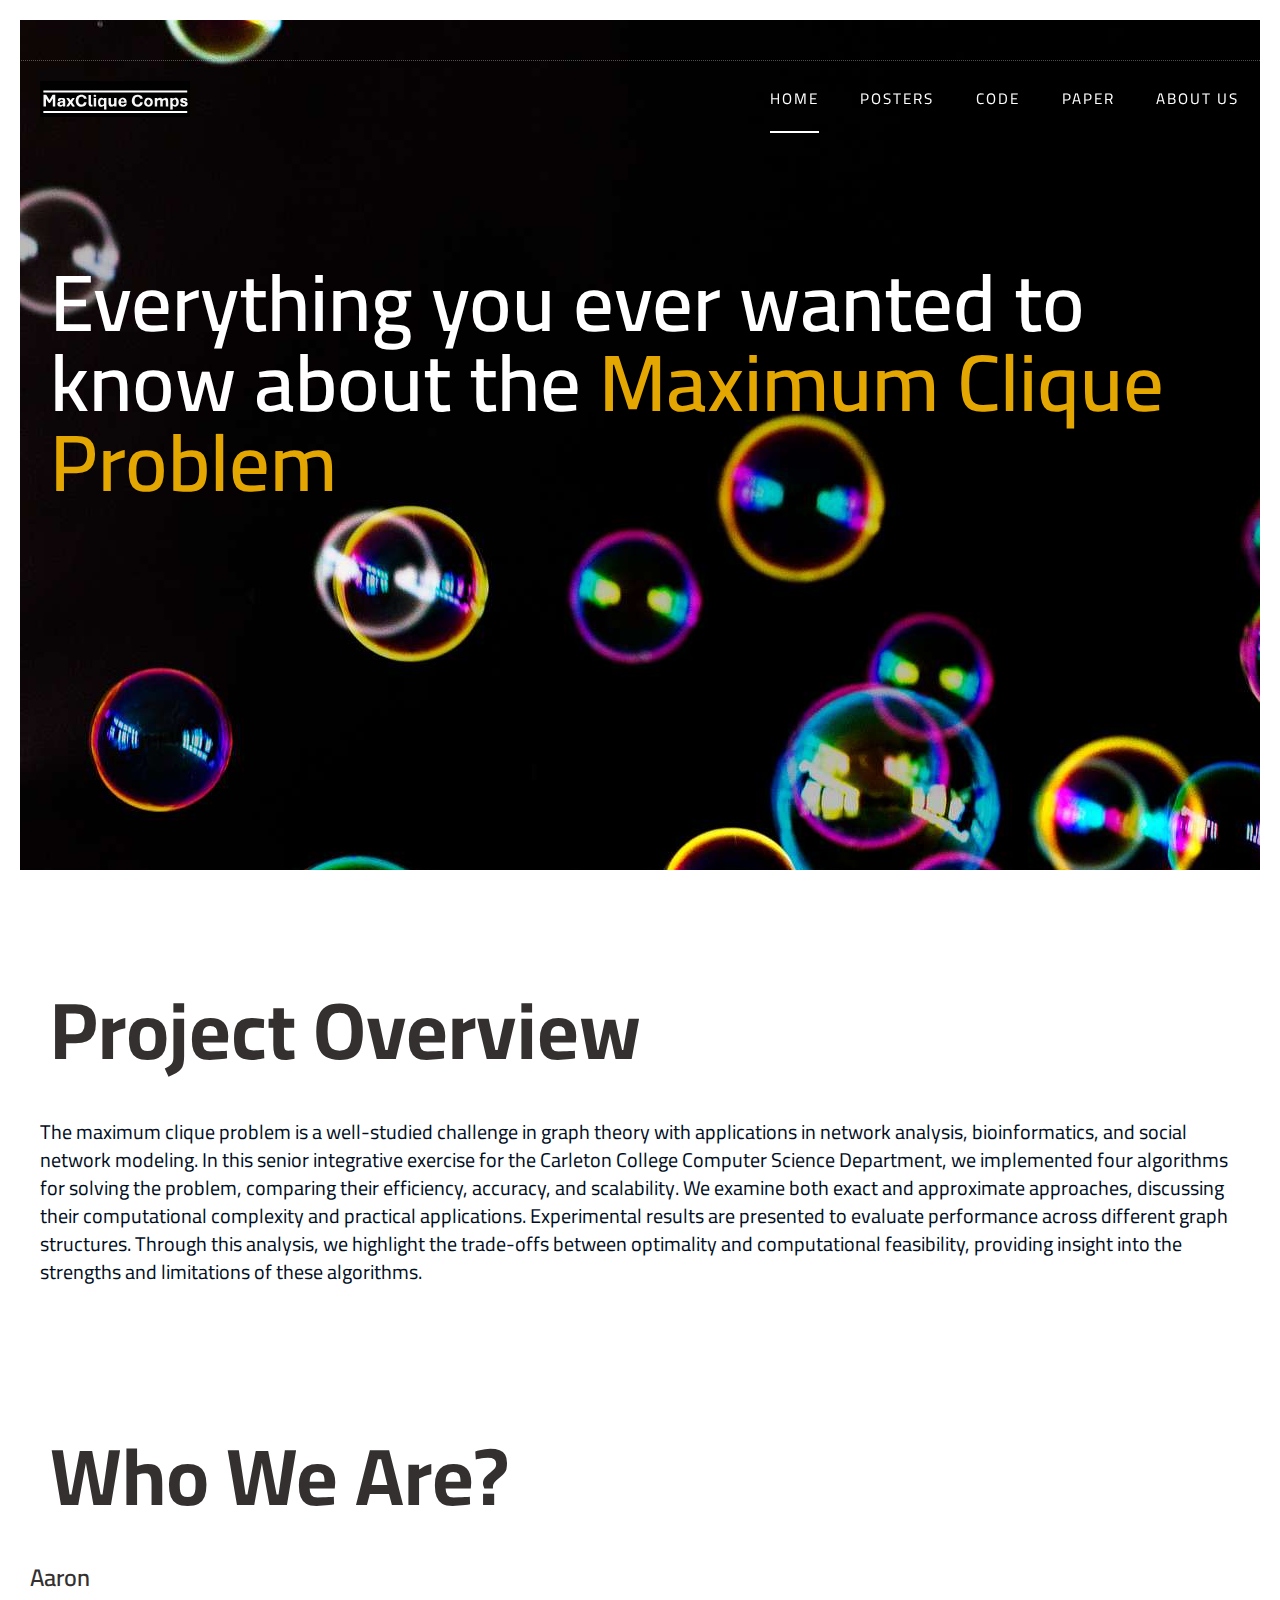
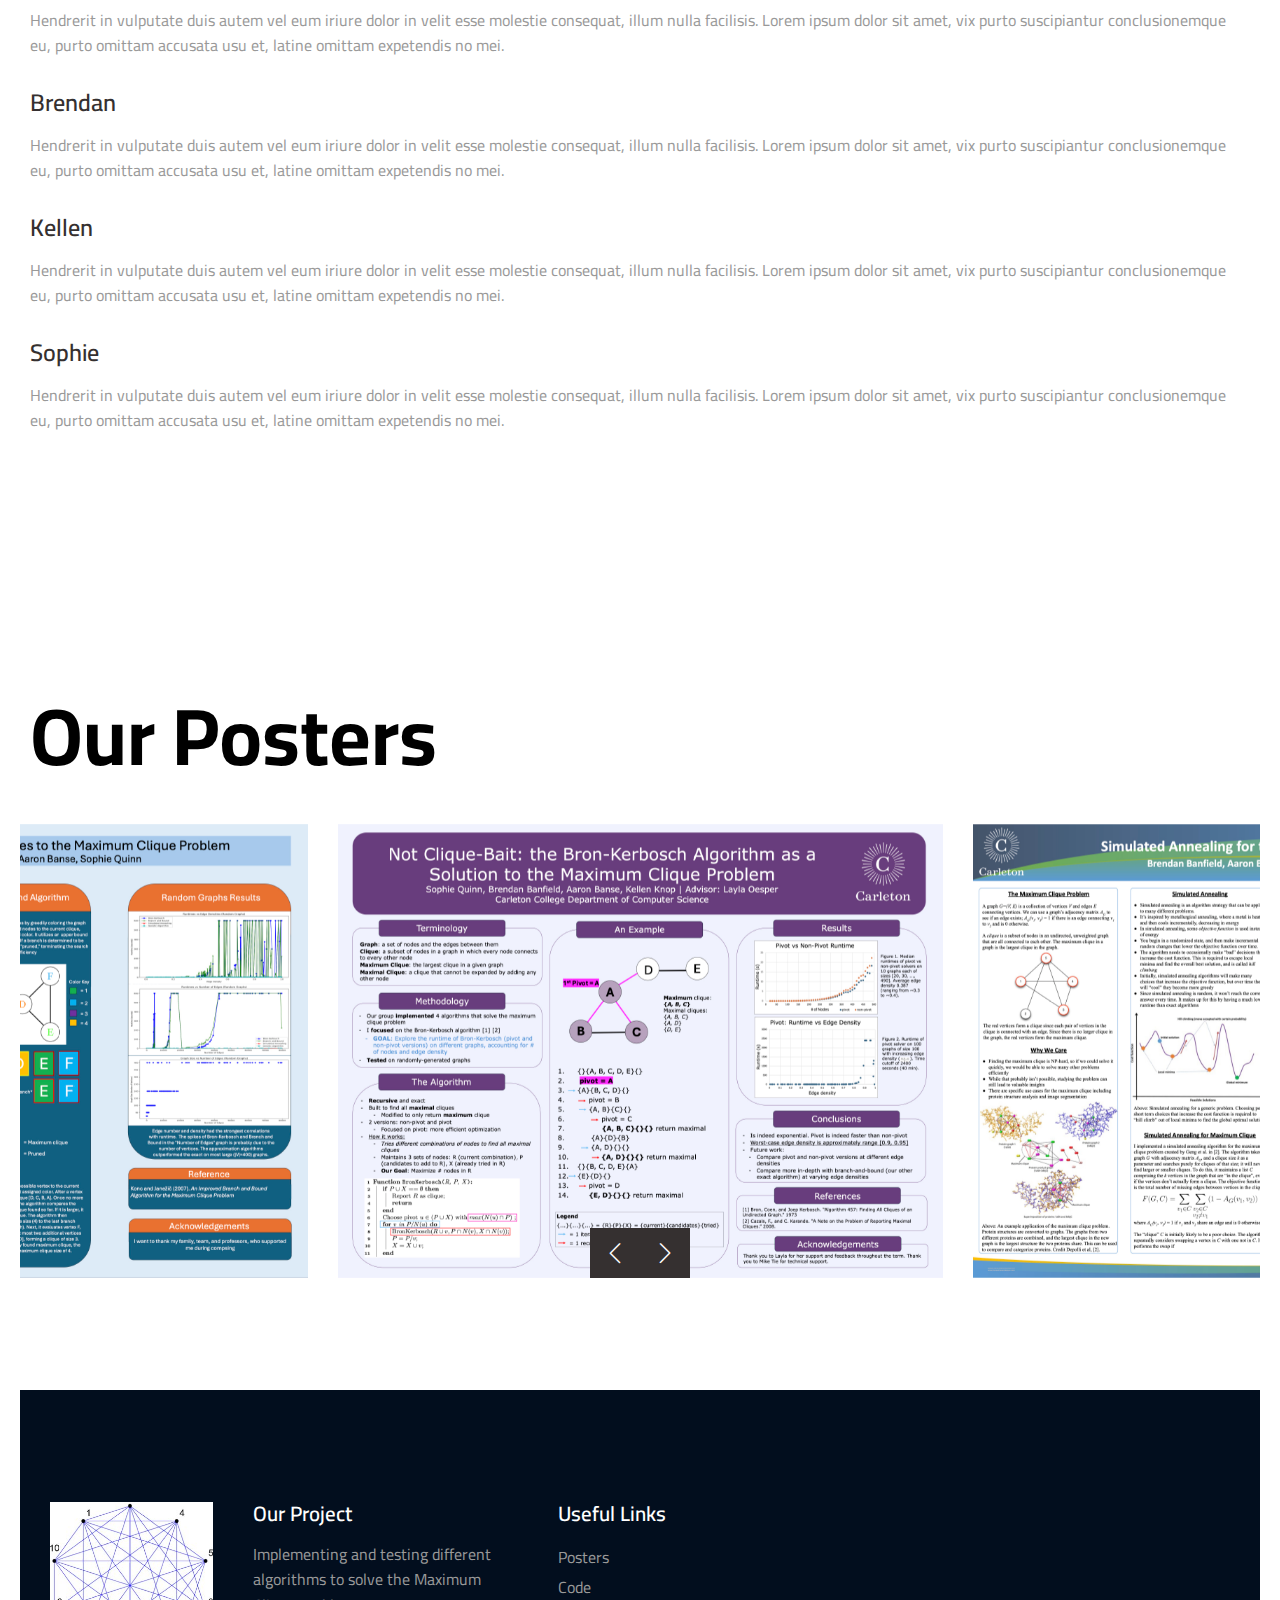
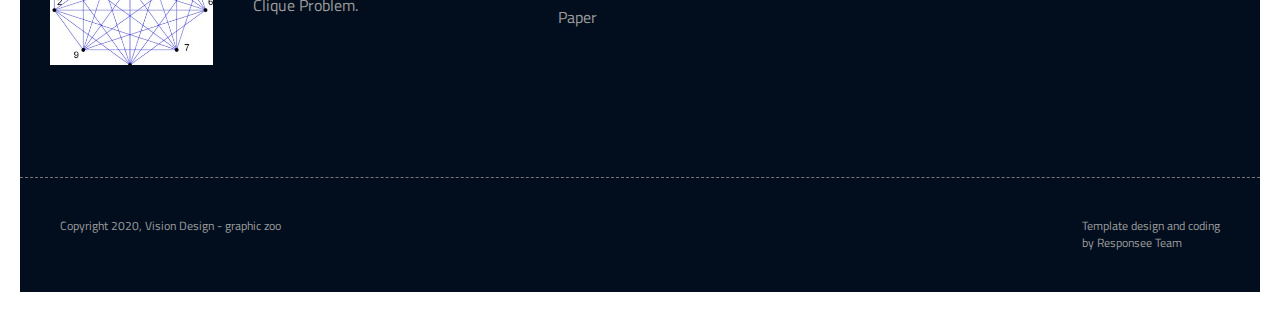
<file: website/index.html>
<!DOCTYPE html>
<html lang="en-US">
  <head>
    <meta charset="UTF-8">
    <meta name="viewport" content="width=device-width, initial-scale=1.0" />
    <title>MaxClique Comps</title>
    <link rel="stylesheet" href="css/components.css">
    <link rel="stylesheet" href="css/icons.css">
    <link rel="stylesheet" href="css/responsee.css">
    <link rel="stylesheet" href="owl-carousel/owl.carousel.css">
    <link rel="stylesheet" href="owl-carousel/owl.theme.css">
    <!-- CUSTOM STYLE -->      
    <link rel="stylesheet" href="css/template-style.css">
    <link href="https://fonts.googleapis.com/css2?family=Cairo:wght@200;300;400;600;700&display=swap" rel="stylesheet">
    <link href="https://fonts.googleapis.com/css2?family=Mrs+Saint+Delafield&display=swap" rel="stylesheet">  
    <script type="text/javascript" src="js/jquery-1.8.3.min.js"></script>
    <script type="text/javascript" src="js/jquery-ui.min.js"></script>   
  </head>

  <body class="size-1280 primary-color-red">

    <!-- HEADER -->
    <header role="banner" class="position-absolute">
      <!-- Top Bar -->
      <div class="top-bar full-width hide-s hide-m">
      </div>    
      <!-- Top Navigation -->
      <nav class="background-transparent background-transparent-hightlight full-width sticky">
        <div class="s-12 l-2">
          <a href="index.html" class="logo">
            <!-- Logo White Version -->
            <img class="logo-white" src="img/logo.svg" alt="">
            <!-- Logo Dark Version -->
            <img class="logo-dark" src="img/logo-dark.svg" alt="">
          </a>
        </div>
        <div class="top-nav s-12 l-10">
          
          <ul class="right chevron">
            <li><a href="index.html">Home</a></li>
            <li><a href="posters.html">Posters</a></li>
            <li><a href="our-code.html">Code</a></li>
            <li><a href="our-paper.html">Paper</a></li>
            <li><a href="about-us.html">About Us</a></li>
          </ul>
        </div>
      </nav>
    </header>
    
    <!-- MAIN -->
    <main role="main">    
      <!-- Main Carousel -->
      <header class="carousel-default owl-carousel carousel-main carousel-nav-white background-dark">
        
        <div class="item">
          <div class="s-12 center">
            <!-- For ZOOM effect add classes "background-image-zoom-out" or "background-image-zoom-in" -->
            <div class="section background-image-zoom-out">
              <!-- ZOOMED Carousel Image -->
              <div class="background-image background-image-object" style="background-image:url(img/bubbles2.jpg)"></div>
                            
              <div class="line">
                <p class="animated-carousel-element text-strong text-white text-s-size-30 text-m-size-40 text-l-size-50 text-size-80 text-line-height-1 margin-bottom-40 margin-top-130">
                  Everything you ever wanted to know about the <span class="text-orange">Maximum Clique Problem</span>
                </p>
                <div class="m-12 l-8">
                  <!-- <a class="button text-white background-primary margin-bottom-60" href="our-paper.html">Our Paper</a>  -->
                </div>
              </div>

            </div>
          </div>
        </div>
        
        
                     
      </header>
      
      <!-- Section 1 -->
      <section class="section-top-padding background-white">      
        <div class="line">
          <h2 class="text-extra-strong text-size-80 text-m-size-40 margin-bottom-40">Project Overview</h2>
        </div>
        <p class="text-dark text-size-20 margin-bottom-30">The maximum clique problem is a well-studied challenge in graph theory with applications in network analysis, bioinformatics, and social network modeling. 
          In this senior integrative exercise for the Carleton College Computer Science Department, we implemented four algorithms for solving the problem, comparing their efficiency, accuracy, and scalability. 
          We examine both exact and approximate approaches, discussing their computational complexity and practical applications. 
          Experimental results are presented to evaluate performance across different graph structures. 
          Through this analysis, we highlight the trade-offs between optimality and computational feasibility, providing insight into the strengths and limitations of these algorithms.</p>
                      
      </section>
      
      <!-- Section 2 -->
      <section class="section background-white">
        <div class="line">
          <h2 class="text-extra-strong text-size-80 text-m-size-40 margin-bottom-40">Who We Are?</h2>
        </div>
        <div class="line">
          <div class="margin2x">
            <!-- <div class="m-12 l-6"> -->
              <h3 class="text-strong"> Aaron</h3>
              <p class="margin-bottom-30">Hendrerit in vulputate duis autem vel eum iriure dolor in velit esse molestie consequat, illum nulla facilisis. 
              Lorem ipsum dolor sit amet, vix purto suscipiantur conclusionemque eu, purto omittam accusata usu et, latine omittam expetendis no mei.
              </p>
              <h3 class="text-strong"> Brendan</h3>
              <p class="margin-bottom-30">Hendrerit in vulputate duis autem vel eum iriure dolor in velit esse molestie consequat, illum nulla facilisis. 
              Lorem ipsum dolor sit amet, vix purto suscipiantur conclusionemque eu, purto omittam accusata usu et, latine omittam expetendis no mei.
              </p>
              <h3 class="text-strong"> Kellen</h3>
              <p class="margin-bottom-30">Hendrerit in vulputate duis autem vel eum iriure dolor in velit esse molestie consequat, illum nulla facilisis. 
              Lorem ipsum dolor sit amet, vix purto suscipiantur conclusionemque eu, purto omittam accusata usu et, latine omittam expetendis no mei.
              </p>
              <h3 class="text-strong"> Sophie</h3>
              <p class="margin-bottom-30">Hendrerit in vulputate duis autem vel eum iriure dolor in velit esse molestie consequat, illum nulla facilisis. 
              Lorem ipsum dolor sit amet, vix purto suscipiantur conclusionemque eu, purto omittam accusata usu et, latine omittam expetendis no mei.
              </p>

            <!-- </div> -->
          
          </div>    
        </div>  
      </section>

      <!-- Section 5 -->
      <section class="section-top-bottom-padding">  
        <div class="line">
          <h2 class="text-extra-strong text-size-80 text-m-size-40 margin-bottom-40">Our Posters</h2>
        </div>
        
        <!-- Image / Text Carousel -->
        <div class="carousel-center owl-carousel carousel-main carousel-hide-pagination nav-bottom text-center">

          <div class="item">
            <div class="image-with-text-overlay">
              <div class="image-text-overlay"> 
                <div class="image-text-overlay-content padding-2x">
                </div> 
              </div>  
              <!-- Photo -->
              <img src="img/Sophie.jpg"/>
            </div>                                                                                                                                                                                                              
          </div>
          
          <div class="item">
            <div class="image-with-text-overlay">
              <div class="image-text-overlay"> 
                <div class="image-text-overlay-content padding-2x">
                  </div> 
              </div>  
              <!-- Photo -->
              <img src="img/Brendan.jpg"/>
            </div>                                                                                                                                                                                                              
          </div>
          
          <div class="item">
            <div class="image-with-text-overlay">
              <div class="image-text-overlay"> 
                <div class="image-text-overlay-content padding-2x">
               </div> 
              </div>  
              <!-- Photo -->
              <img src="img/Aaron.jpg"/>
            </div>                                                                                                                                                                                                              
          </div>
          
          <div class="item">
            <div class="image-with-text-overlay">
              <div class="image-text-overlay"> 
                <div class="image-text-overlay-content padding-2x">
                </div> 
              </div>  
              <!-- Photo -->
              <img src="img/Kellen.jpg"/>
            </div>                                                                                                                                                                                                              
          </div>
          
          
                       
        </div>
      </section>        
      
      
    </main>
    
    <!-- FOOTER -->
    <footer>
      <!-- Main Footer -->
      <section class="section background-dark">
        <div class="line"> 
          <div class="margin2x">
            <div class="hide-s hide-m hide-l xl-2">
               <img src="img/clique4.jpg" alt="">
            </div>
            <div class="s-12 m-6 l-3 xl-3">
               <h4 class="text-white text-strong">Our Project</h4>
               <p>
                 Implementing and testing different algorithms to solve the Maximum Clique Problem.
               </p>
            </div>
            <div class="s-12 m-6 l-3 xl-2">
               <h4 class="text-white text-strong margin-m-top-30">Useful Links</h4>
               <a class="text-primary-hover" href="posters.html">Posters</a><br>      
               <a class="text-primary-hover" href="code.html">Code</a><br>
               <a class="text-primary-hover" href="our-paper.html">Paper</a>
            </div>
          </div>  
        </div>    
      </section>
      <div class="background-dark">
        <hr class="break margin-top-bottom-0" style="border-color: #777;">
      </div>
      <!-- Bottom Footer -->
      <section class="padding-2x background-dark full-width">
        <div class="full-width">
          <div class="s-12 l-6">
            <p class="text-size-12 margin-bottom-0">Copyright 2020, Vision Design - graphic zoo</p>
          </div>
          <div class="s-12 l-6">
            <a class="right text-size-12 text-primary-hover" href="https://www.myresponsee.com" title="Responsee - lightweight responsive framework">Template design and coding<br> by Responsee Team</a>
          </div>
        </div>  
      </section>
    </footer>
    <script type="text/javascript" src="js/responsee.js"></script>
    <script type="text/javascript" src="owl-carousel/owl.carousel.js"></script>
    <script type="text/javascript" src="js/template-scripts.js"></script> 
    
  </body>
</html>
</file>
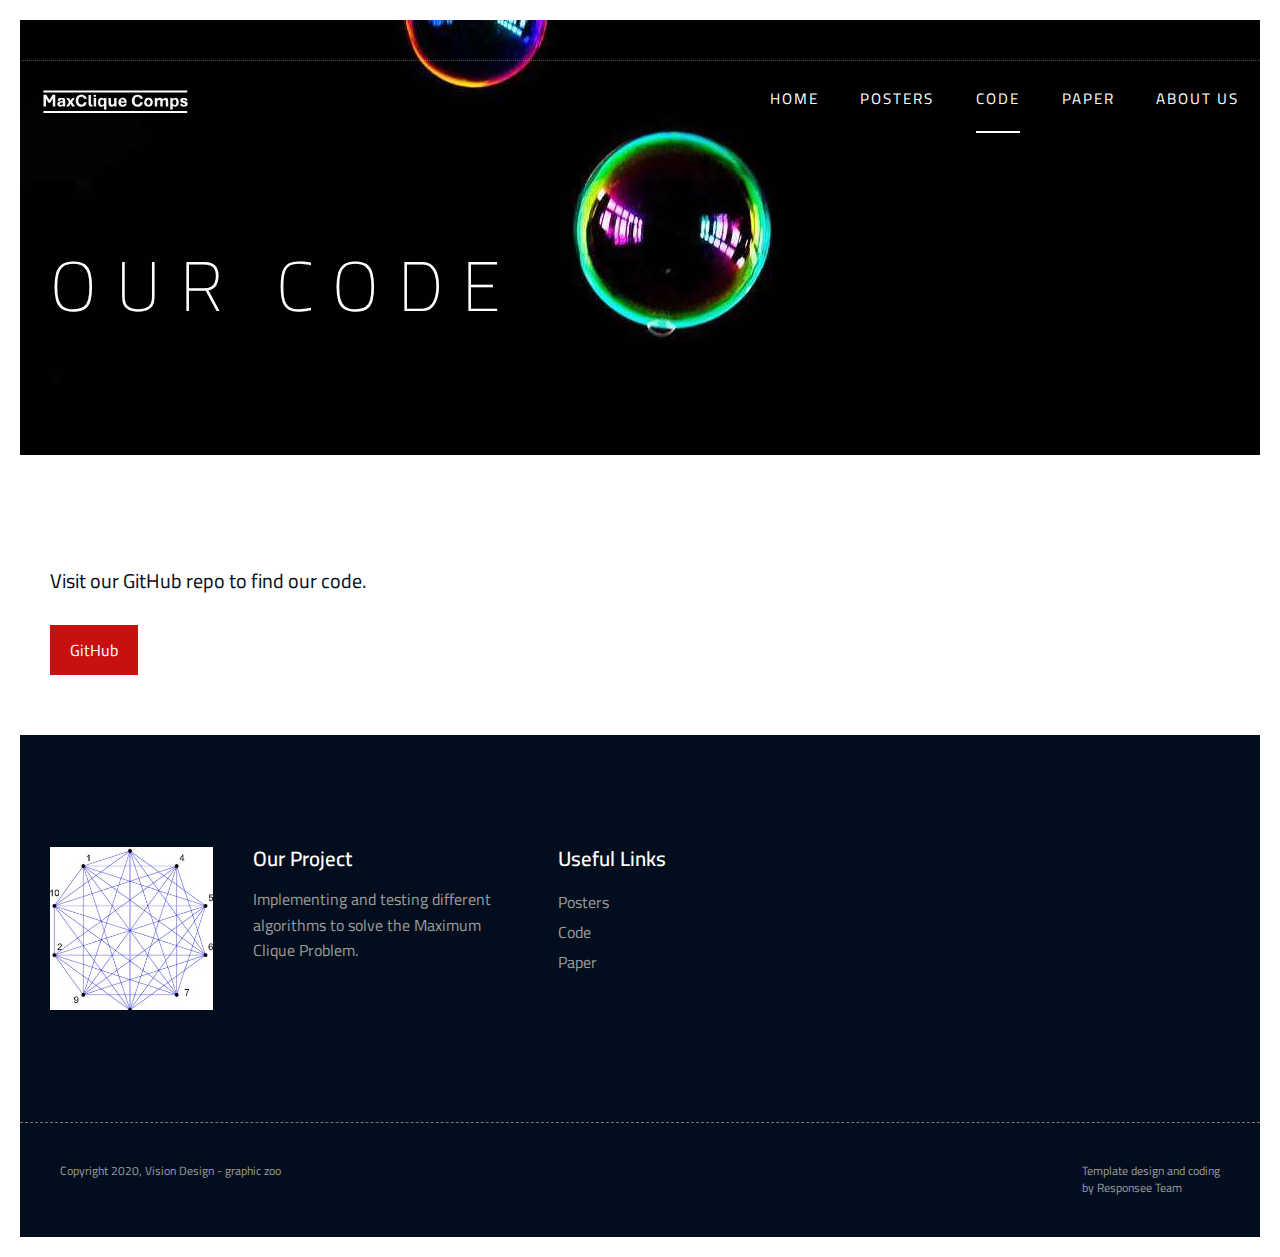
<file: website/our-code.html>
<!DOCTYPE html>
<html lang="en-US">
  <head>
    <meta charset="UTF-8">
    <meta name="viewport" content="width=device-width, initial-scale=1.0" />
    <title>MaxClique Comps</title>
    <link rel="stylesheet" href="css/components.css">
    <link rel="stylesheet" href="css/icons.css">
    <link rel="stylesheet" href="css/responsee.css">
    <link rel="stylesheet" href="owl-carousel/owl.carousel.css">
    <link rel="stylesheet" href="owl-carousel/owl.theme.css">
    <!-- CUSTOM STYLE -->      
    <link rel="stylesheet" href="css/template-style.css">
    <link href="https://fonts.googleapis.com/css2?family=Cairo:wght@200;300;400;600;700&display=swap" rel="stylesheet">
    <link href="https://fonts.googleapis.com/css2?family=Mrs+Saint+Delafield&display=swap" rel="stylesheet">  
    <script type="text/javascript" src="js/jquery-1.8.3.min.js"></script>
    <script type="text/javascript" src="js/jquery-ui.min.js"></script>   
  </head>

  <body class="size-1280 primary-color-red">
    <!-- HEADER -->
    <header role="banner" class="position-absolute">
      <!-- Top Bar -->
      <div class="top-bar full-width hide-s hide-m">
      </div>    
      <!-- Top Navigation -->
      <nav class="background-transparent background-transparent-hightlight full-width sticky">
        <div class="s-12 l-2">
          <a href="index.html" class="logo">
            <!-- Logo White Version -->
            <img class="logo-white" src="img/logo.svg" alt="">
            <!-- Logo Dark Version -->
            <img class="logo-dark" src="img/logo-dark.svg" alt="">
          </a>
        </div>
        <div class="top-nav s-12 l-10">
          
          <ul class="right chevron">
            <li><a href="index.html">Home</a></li>
            <li><a href="posters.html">Posters</a></li>
            <li><a href="our-code.html">Code</a></li>
            <li><a href="our-paper.html">Paper</a></li>
            <li><a href="about-us.html">About Us</a></li>
          </ul>
        </div>
      </nav>
    </header>
    
    <!-- MAIN -->
    <main role="main">    
      <article>
        <!-- Header -->
        <header class="section-head background-image" style="background-image:url(img/bubbles3.jpg)">
          <div class="line">
  
            <h1 class="text-white text-s-size-30 text-m-size-40 text-l-size-50 text-size-70 headline">
              Our Code 
            </h1>
          
          </div>
    
        </header>
        
        <!-- Section 1 -->
        <section class="section-top-padding">      
          <div class="line">
            <div class="margin2x">         
              <div class="m-12 l-6">
                
                <p class="text-dark text-size-20 margin-bottom-30">
                Visit our <a class="text-primary-hover" href="https://github.com/brendan-banfield/Maximum-Clique-Comps " target="_blank" rel="noopener noreferrer">GitHub</a> repo to find our code.
                </p>
                <div class="m-12 l-8">
                  <a class="button text-white background-primary margin-bottom-60" href="https://github.com/brendan-banfield/Maximum-Clique-Comps" target="_blank" rel="noopener noreferrer">GitHub</a> 
                </div>
              </div>
              
            </div>    
          </div>      
        </section>
        
      </article>  

    </main>
    
    <!-- FOOTER -->
    <footer>
      <!-- Main Footer -->
      <section class="section background-dark">
        <div class="line"> 
          <div class="margin2x">
            <div class="hide-s hide-m hide-l xl-2">
               <img src="img/clique4.jpg" alt="">
            </div>
            <div class="s-12 m-6 l-3 xl-3">
               <h4 class="text-white text-strong">Our Project</h4>
               <p>
                 Implementing and testing different algorithms to solve the Maximum Clique Problem.
               </p>
            </div>
            <div class="s-12 m-6 l-3 xl-2">
               <h4 class="text-white text-strong margin-m-top-30">Useful Links</h4>
               <a class="text-primary-hover" href="posters.html">Posters</a><br>      
               <a class="text-primary-hover" href="code.html">Code</a><br>
               <a class="text-primary-hover" href="our-paper.html">Paper</a>
            </div>
          </div>  
        </div>    
      </section>
      <div class="background-dark">
        <hr class="break margin-top-bottom-0" style="border-color: #777;">
      </div>
      <!-- Bottom Footer -->
      <section class="padding-2x background-dark full-width">
        <div class="full-width">
          <div class="s-12 l-6">
            <p class="text-size-12 margin-bottom-0">Copyright 2020, Vision Design - graphic zoo</p>
          </div>
          <div class="s-12 l-6">
            <a class="right text-size-12 text-primary-hover" href="https://www.myresponsee.com" title="Responsee - lightweight responsive framework">Template design and coding<br> by Responsee Team</a>
          </div>
        </div>  
      </section>
    </footer>
    <script type="text/javascript" src="js/responsee.js"></script>
    <script type="text/javascript" src="owl-carousel/owl.carousel.js"></script>
    <script type="text/javascript" src="js/template-scripts.js"></script> 
    
  </body>
</html>
</file>
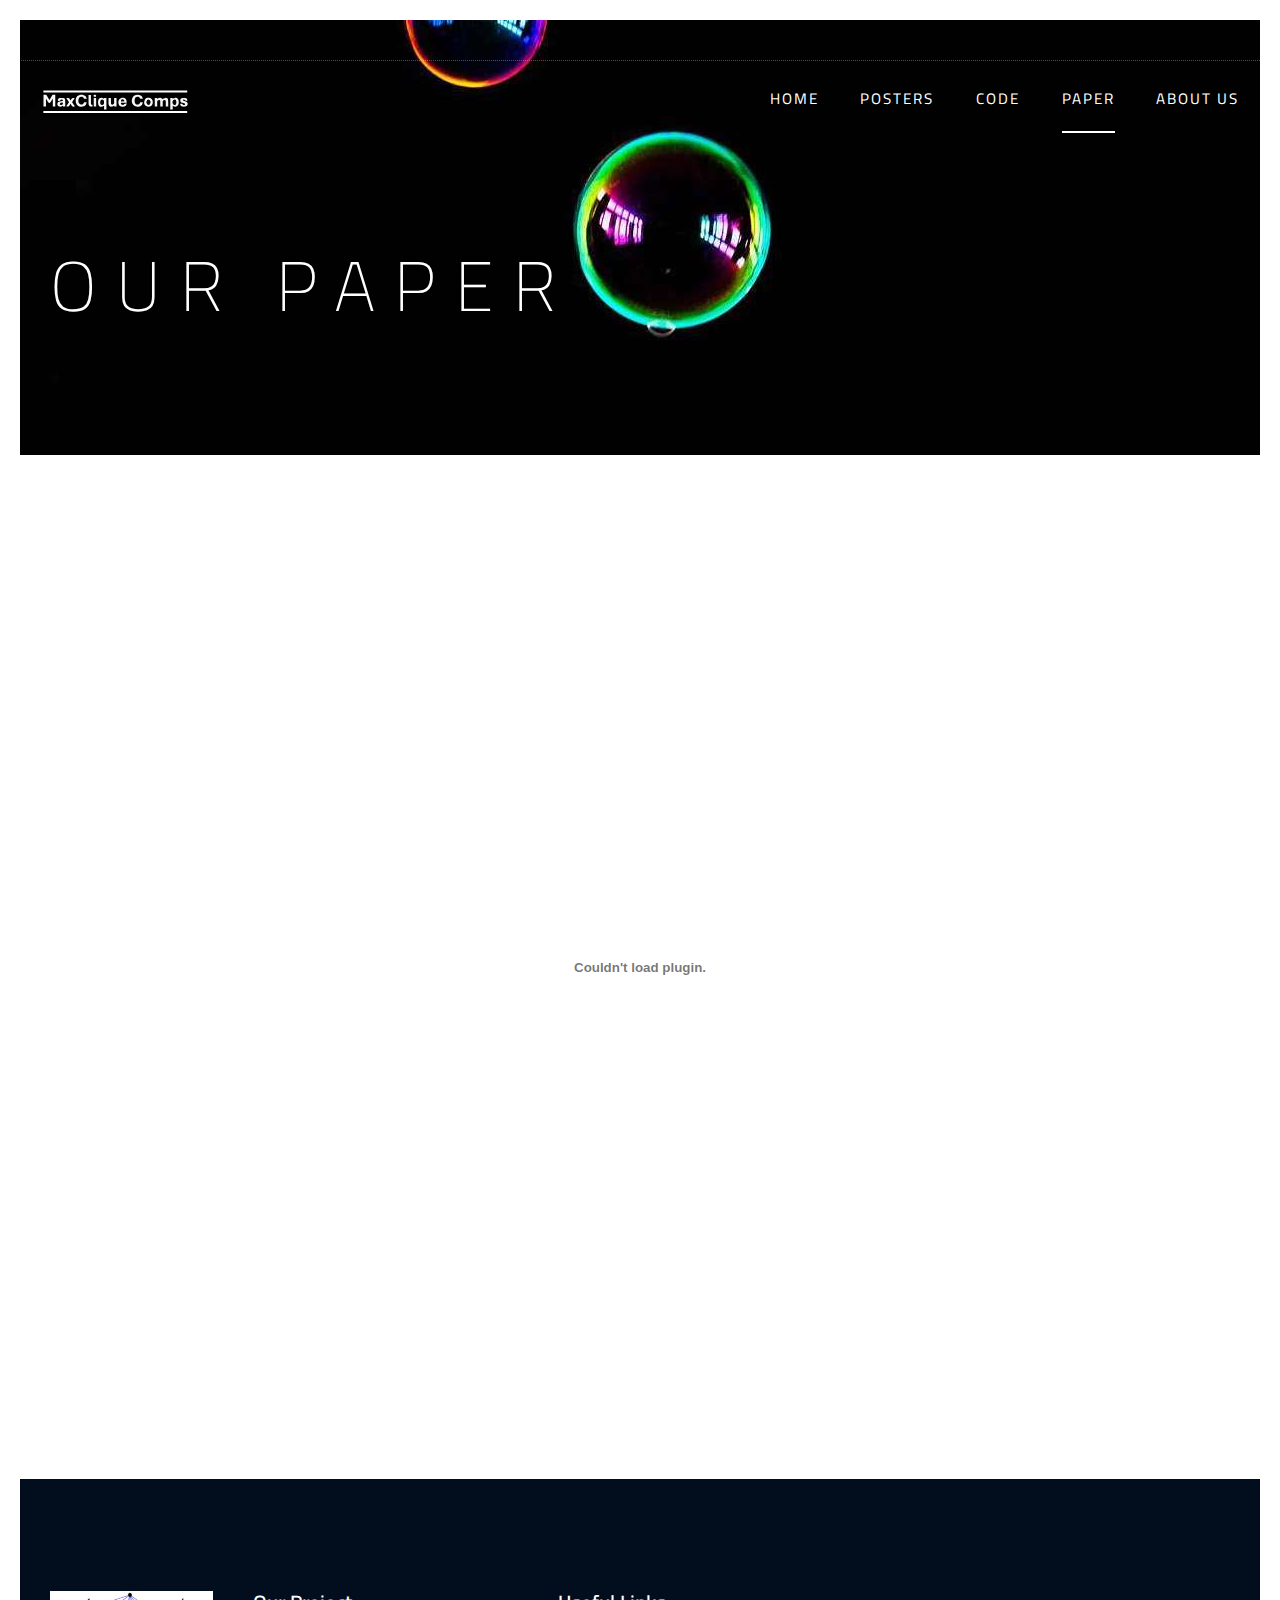
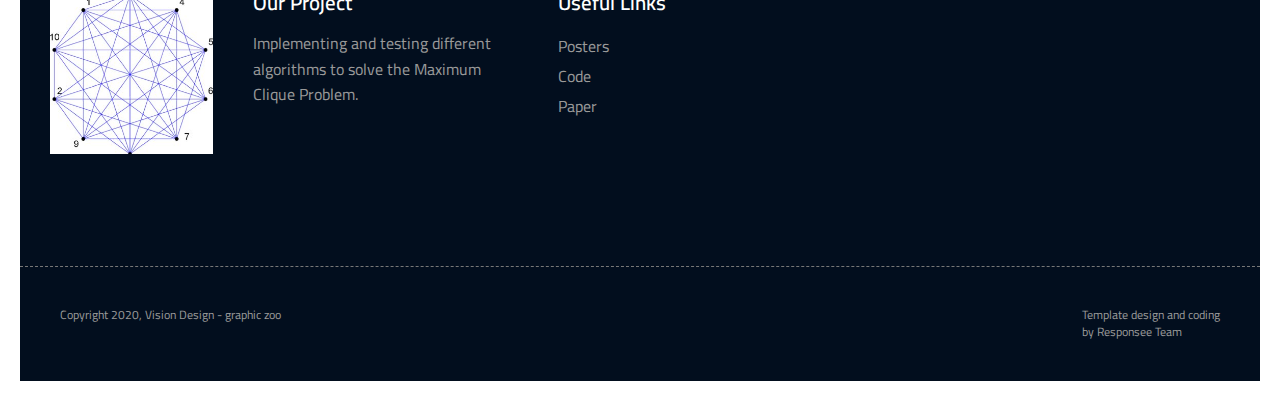
<file: website/our-paper.html>
<!DOCTYPE html>
<html lang="en-US">
  <head>
    <meta charset="UTF-8">
    <meta name="viewport" content="width=device-width, initial-scale=1.0" />
    <title>MaxClique Comps</title>
    <link rel="stylesheet" href="css/components.css">
    <link rel="stylesheet" href="css/icons.css">
    <link rel="stylesheet" href="css/responsee.css">
    <link rel="stylesheet" href="owl-carousel/owl.carousel.css">
    <link rel="stylesheet" href="owl-carousel/owl.theme.css">
    <!-- CUSTOM STYLE -->      
    <link rel="stylesheet" href="css/template-style.css">
    <link href="https://fonts.googleapis.com/css2?family=Cairo:wght@200;300;400;600;700&display=swap" rel="stylesheet">
    <link href="https://fonts.googleapis.com/css2?family=Mrs+Saint+Delafield&display=swap" rel="stylesheet">  
    <script type="text/javascript" src="js/jquery-1.8.3.min.js"></script>
    <script type="text/javascript" src="js/jquery-ui.min.js"></script>   
  </head>

  <body class="size-1280 primary-color-red">
    <!-- HEADER -->
    <header role="banner" class="position-absolute">
      <!-- Top Bar -->
      <div class="top-bar full-width hide-s hide-m">
      </div>    
      <!-- Top Navigation -->
      <nav class="background-transparent background-transparent-hightlight full-width sticky">
        <div class="s-12 l-2">
          <a href="index.html" class="logo">
            <!-- Logo White Version -->
            <img class="logo-white" src="img/logo.svg" alt="">
            <!-- Logo Dark Version -->
            <img class="logo-dark" src="img/logo-dark.svg" alt="">
          </a>
        </div>
        <div class="top-nav s-12 l-10">
          
          <ul class="right chevron">
            <li><a href="index.html">Home</a></li>
            <li><a href="posters.html">Posters</a></li>
            <li><a href="our-code.html">Code</a></li>
            <li><a href="our-paper.html">Paper</a></li>
            <li><a href="about-us.html">About Us</a></li>
          </ul>
        </div>
      </nav>
    </header>
    
    <!-- MAIN -->
    <main role="main">    
      <article>
        <!-- Header -->
        <!-- Header -->
        <header class="section-head background-image" style="background-image:url(img/bubbles3.jpg)">
          <div class="line">
  
            <h1 class="text-white text-s-size-30 text-m-size-40 text-l-size-50 text-size-70 headline">
              Our Paper
            </h1>
          
          </div>
   
        </header>
        
        <!-- Section 1 -->
        <section class="section line-full-width">      
          <div class="margin">

          <object class="pdf-paper" 
            data=
            "MaximumCliqueCompsW25.pdf">
          </object>
        </div>
        </section>
      </article>  

    </main>
    
    <!-- FOOTER -->
    <footer>
      <!-- Main Footer -->
      <section class="section background-dark">
        <div class="line"> 
          <div class="margin2x">
            <div class="hide-s hide-m hide-l xl-2">
               <img src="img/clique4.jpg" alt="">
            </div>
            <div class="s-12 m-6 l-3 xl-3">
               <h4 class="text-white text-strong">Our Project</h4>
               <p>
                 Implementing and testing different algorithms to solve the Maximum Clique Problem.
               </p>
            </div>
            <div class="s-12 m-6 l-3 xl-2">
               <h4 class="text-white text-strong margin-m-top-30">Useful Links</h4>
               <a class="text-primary-hover" href="posters.html">Posters</a><br>      
               <a class="text-primary-hover" href="code.html">Code</a><br>
               <a class="text-primary-hover" href="our-paper.html">Paper</a>
            </div>
          </div>  
        </div>    
      </section>
      <div class="background-dark">
        <hr class="break margin-top-bottom-0" style="border-color: #777;">
      </div>
      <!-- Bottom Footer -->
      <section class="padding-2x background-dark full-width">
        <div class="full-width">
          <div class="s-12 l-6">
            <p class="text-size-12 margin-bottom-0">Copyright 2020, Vision Design - graphic zoo</p>
          </div>
          <div class="s-12 l-6">
            <a class="right text-size-12 text-primary-hover" href="https://www.myresponsee.com" title="Responsee - lightweight responsive framework">Template design and coding<br> by Responsee Team</a>
          </div>
        </div>  
      </section>
    </footer>
    <script type="text/javascript" src="js/responsee.js"></script>
    <script type="text/javascript" src="owl-carousel/owl.carousel.js"></script>
    <script type="text/javascript" src="js/template-scripts.js"></script> 
    
  </body>
</html>
</file>
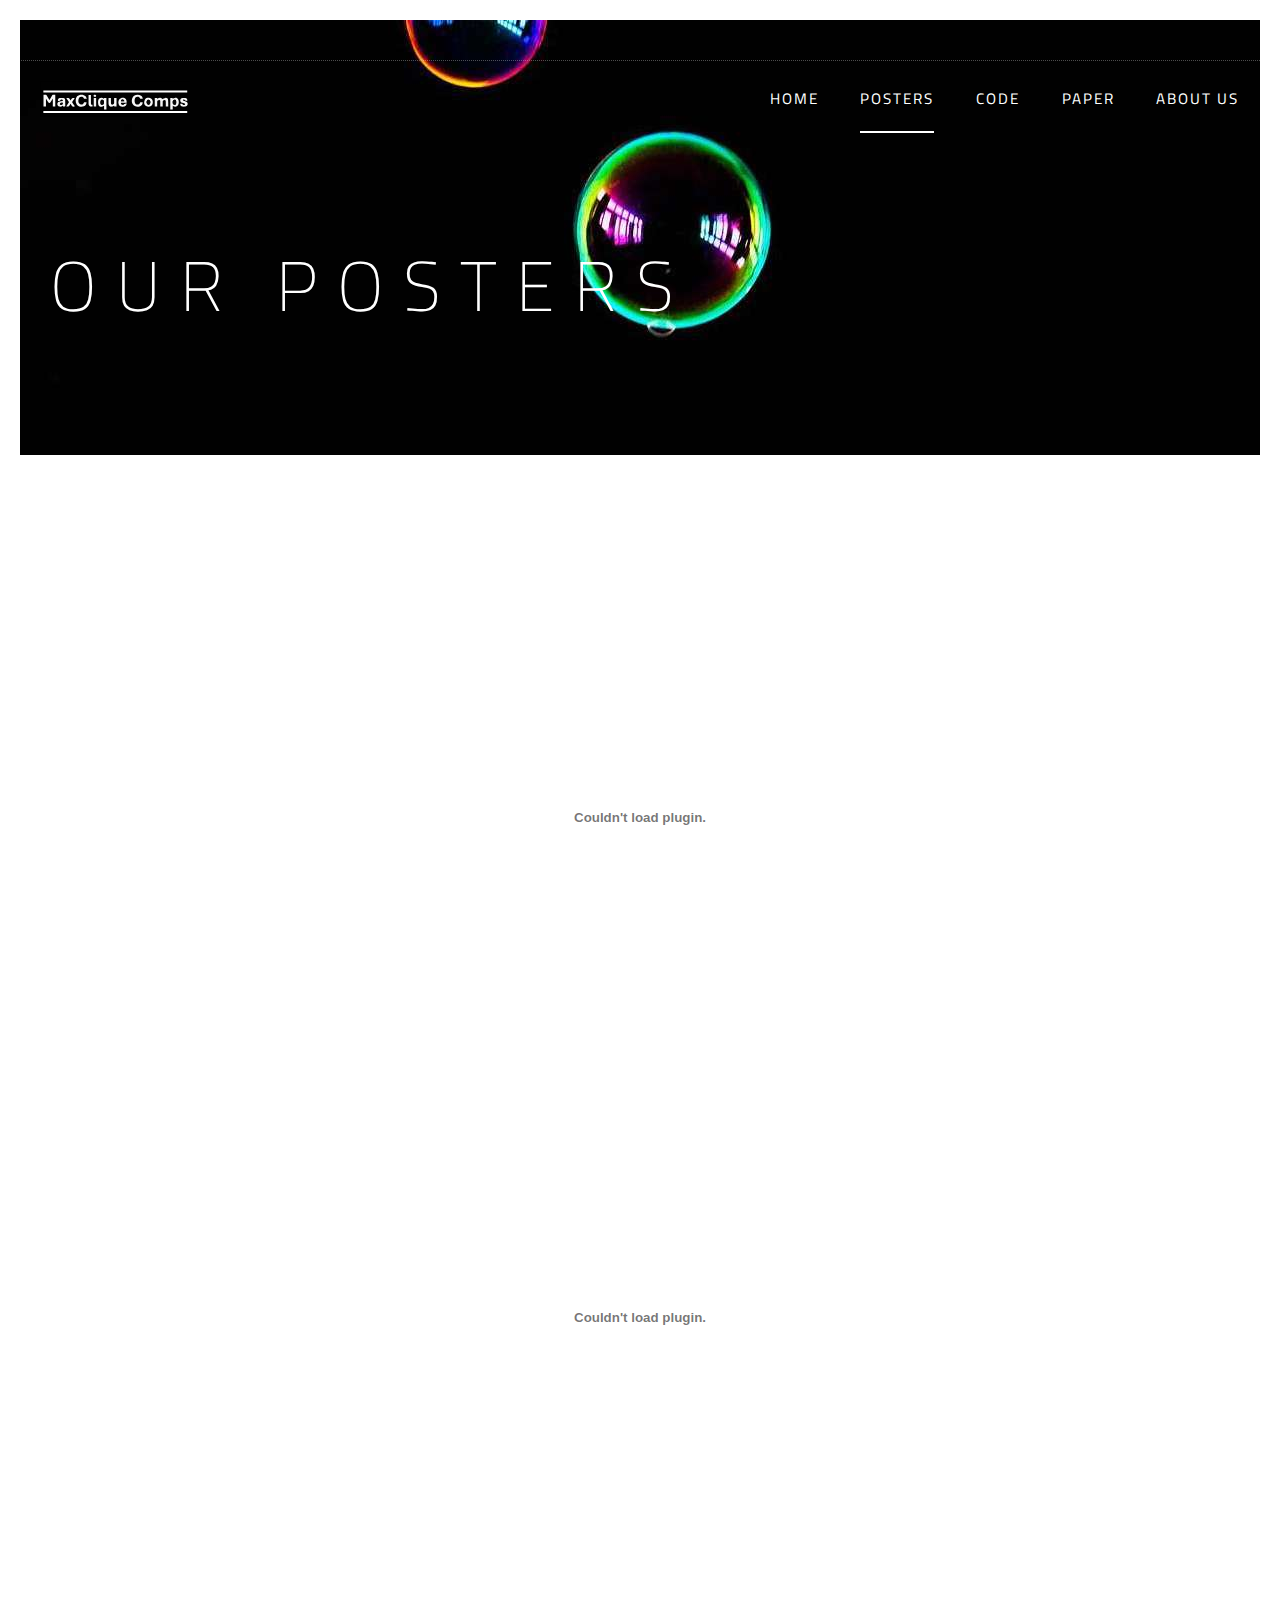
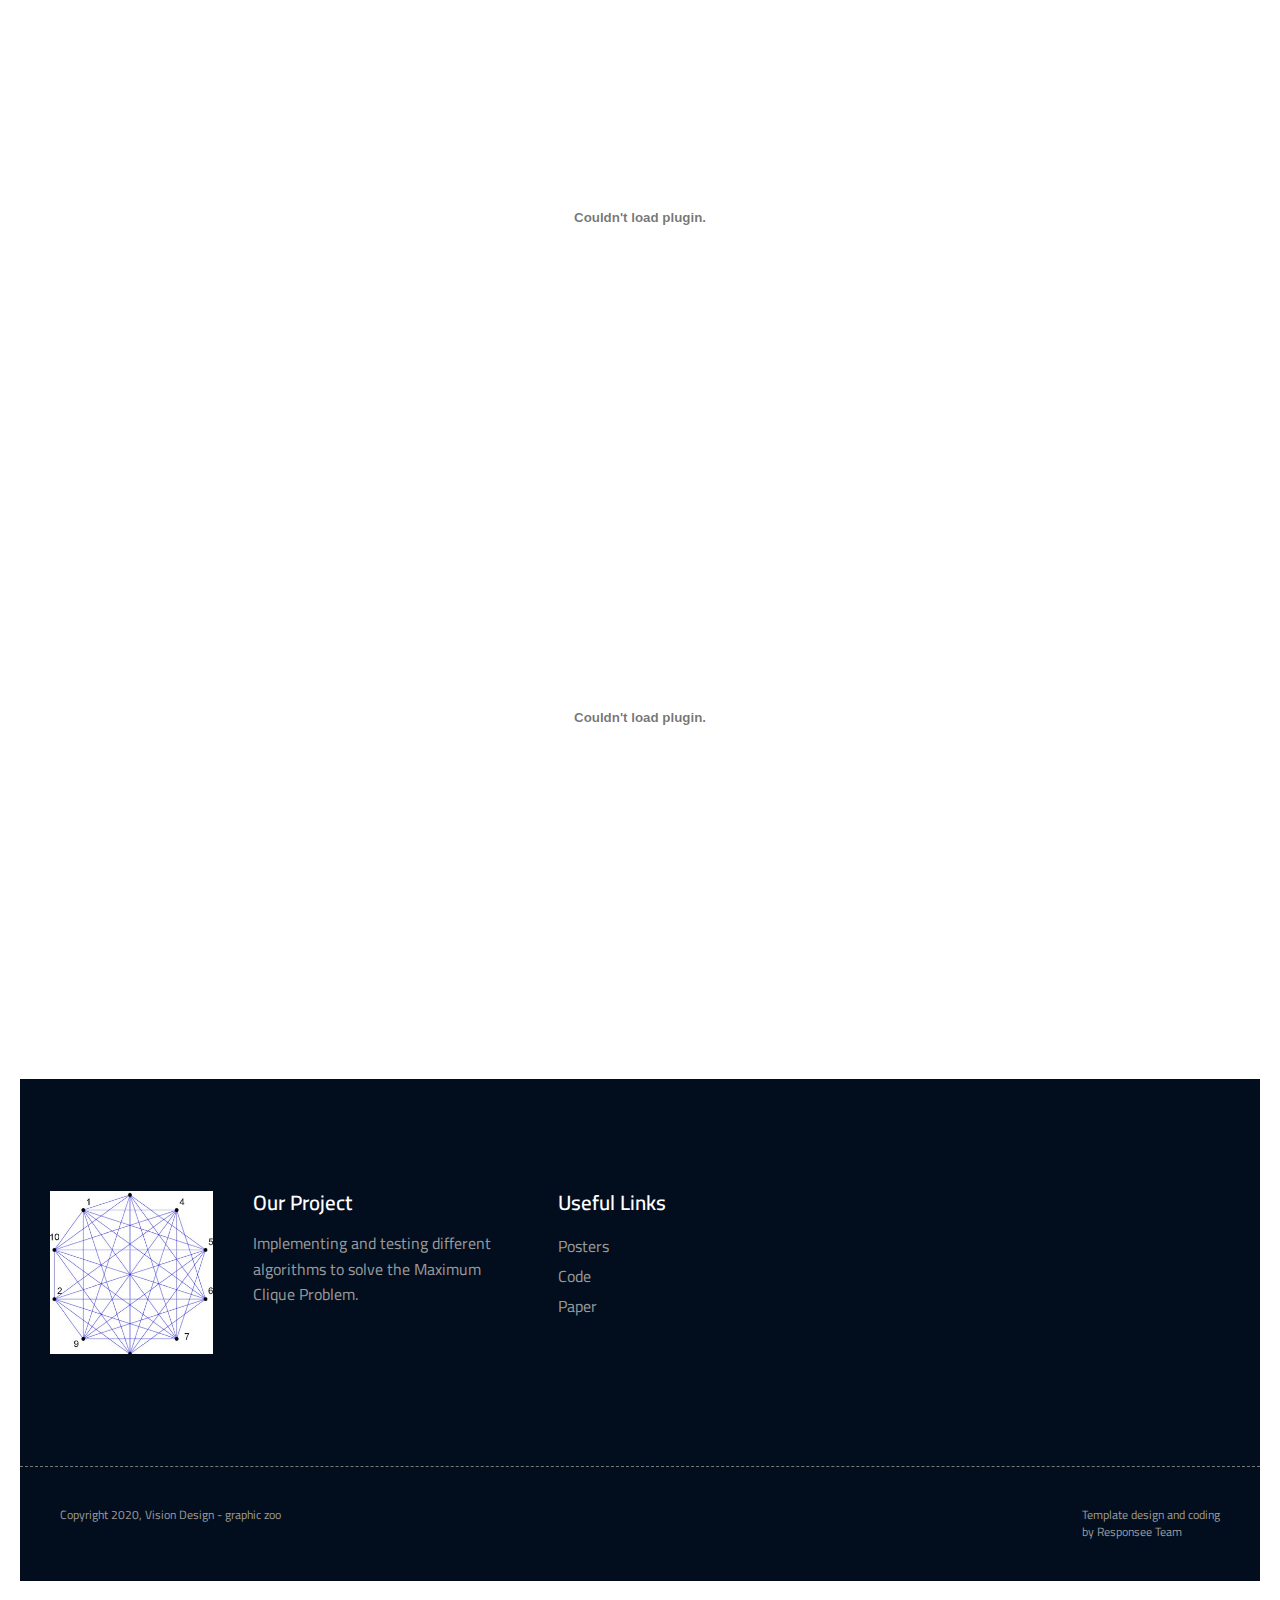
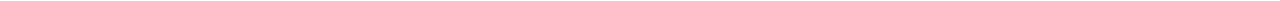
<file: website/posters.html>
<!DOCTYPE html>
<html lang="en-US">
  <head>
    <meta charset="UTF-8">
    <meta name="viewport" content="width=device-width, initial-scale=1.0" />
    <title>MaxClique Comps</title>
    <link rel="stylesheet" href="css/components.css">
    <link rel="stylesheet" href="css/icons.css">
    <link rel="stylesheet" href="css/responsee.css">
    <link rel="stylesheet" href="owl-carousel/owl.carousel.css">
    <link rel="stylesheet" href="owl-carousel/owl.theme.css">
    <!-- CUSTOM STYLE -->      
    <link rel="stylesheet" href="css/template-style.css">
    <link href="https://fonts.googleapis.com/css2?family=Cairo:wght@200;300;400;600;700&display=swap" rel="stylesheet">
    <link href="https://fonts.googleapis.com/css2?family=Mrs+Saint+Delafield&display=swap" rel="stylesheet">  
    <script type="text/javascript" src="js/jquery-1.8.3.min.js"></script>
    <script type="text/javascript" src="js/jquery-ui.min.js"></script>   
  </head>

  <body class="size-1280 primary-color-red">
    <!-- HEADER -->
    <header role="banner" class="position-absolute">
      <!-- Top Bar -->
      <div class="top-bar full-width hide-s hide-m">
      </div>    
      <!-- Top Navigation -->
      <nav class="background-transparent background-transparent-hightlight full-width sticky">
        <div class="s-12 l-2">
          <a href="index.html" class="logo">
            <!-- Logo White Version -->
            <img class="logo-white" src="img/logo.svg" alt="">
            <!-- Logo Dark Version -->
            <img class="logo-dark" src="img/logo-dark.svg" alt="">
          </a>
        </div>
        <div class="top-nav s-12 l-10">
          
          <ul class="right chevron">
            <li><a href="index.html">Home</a></li>
            <li><a href="posters.html">Posters</a></li>
            <li><a href="our-code.html">Code</a></li>
            <li><a href="our-paper.html">Paper</a></li>
            <li><a href="about-us.html">About Us</a></li>
          </ul>
        </div>
      </nav>
    </header>
    
    <!-- MAIN -->
    <main role="main">    
      <article>
        <!-- Header -->
        <header class="section-head background-image" style="background-image:url(img/bubbles3.jpg)">
          <div class="line">
  
            <h1 class="text-white text-s-size-30 text-m-size-40 text-l-size-50 text-size-70 headline">
              Our Posters
            </h1>
          
          </div>
  
        </header>
        
        <!-- Section 1 -->
        <section class="section line-full-width">      
          <div class="margin">

          <object class="pdf" 
            data=
            "posters/Sophie.pdf">
          </object>

          <object class="pdf" 
            data=
            "posters/Aaron.pdf">
          </object>

          <object class="pdf" 
            data=
            "posters/Brendan.pdf">
          </object>

          <object class="pdf" 
            data=
            "posters/Kellen.pdf">
          </object>
        </div>
        </section>
          
      </article>  

    </main>
    
    <!-- FOOTER -->
    <footer>
      <!-- Main Footer -->
      <section class="section background-dark">
        <div class="line"> 
          <div class="margin2x">
            <div class="hide-s hide-m hide-l xl-2">
               <img src="img/clique4.jpg" alt="">
            </div>
            <div class="s-12 m-6 l-3 xl-3">
               <h4 class="text-white text-strong">Our Project</h4>
               <p>
                 Implementing and testing different algorithms to solve the Maximum Clique Problem.
               </p>
            </div>
            <div class="s-12 m-6 l-3 xl-2">
               <h4 class="text-white text-strong margin-m-top-30">Useful Links</h4>
               <a class="text-primary-hover" href="posters.html">Posters</a><br>      
               <a class="text-primary-hover" href="code.html">Code</a><br>
               <a class="text-primary-hover" href="our-paper.html">Paper</a>
            </div>
          </div>  
        </div>    
      </section>
      <div class="background-dark">
        <hr class="break margin-top-bottom-0" style="border-color: #777;">
      </div>
      <!-- Bottom Footer -->
      <section class="padding-2x background-dark full-width">
        <div class="full-width">
          <div class="s-12 l-6">
            <p class="text-size-12 margin-bottom-0">Copyright 2020, Vision Design - graphic zoo</p>
          </div>
          <div class="s-12 l-6">
            <a class="right text-size-12 text-primary-hover" href="https://www.myresponsee.com" title="Responsee - lightweight responsive framework">Template design and coding<br> by Responsee Team</a>
          </div>
        </div>  
      </section>
    </footer>
    <script type="text/javascript" src="js/responsee.js"></script>
    <script type="text/javascript" src="owl-carousel/owl.carousel.js"></script>
    <script type="text/javascript" src="js/template-scripts.js"></script> 
    
  </body>
</html>
</file>
<file: website/css/components.css>
/*
 * Components CSS - v7 - 2020-09-30
 * https://www.myresponsee.com
 * Copyright 2020, Vision Design - graphic zoo
 * Free to use under the MIT license.
 * 
 * Components CSS includes Tabs, Custom forms, Tooltips, Buttons, Timelines, Modals, Accordions
*/
/* Tabs */
.tab-item {
  background: none repeat scroll 0 0 #fff;
  display: none;
  padding: 1.25rem 0;
}
.tab-item.tab-active {
  display: block;
}
.tab-content > .tab-label {
  display: none;
}
.tab-nav > .tab-label {
  float:left;
}
a.tab-label, a.tab-label:link, a.tab-label:visited, a.tab-label:hover {
  background: none repeat scroll 0 0 #262626;
  color: #fff;
  margin-right: 1px;
  padding: 0.625rem 1.25rem;
  transition: background 0.20s linear 0s;
  -o-transition: background 0.20s linear 0s;
  -ms-transition: background 0.20s linear 0s;
  -moz-transition: background 0.20s linear 0s;
  -webkit-transition: background 0.20s linear 0s;
}
a.tab-label:hover,a.tab-label.active-btn {
  background: none repeat scroll 0 0 #999;
}
.tab-label.active-btn {
  cursor: default;
}
.tab-content {
  text-align: left;
}
@media screen and (max-width:768px) {    
  .tab-nav > .tab-label {
    margin: 0.5px 0;
    width: 100%;
  }
}
/* Custom forms */
form.customform input, form.customform select, form.customform textarea, form.customform button {
 font-size:0.9rem;
 font-family:inherit;
 margin-bottom:1.25rem;
} 
form.customform input, form.customform select {height: 2.7rem;}
form.customform input, form.customform textarea, form.customform select { 
 background: none repeat scroll 0 0 #F5F5F5;
 transition: background 0.20s linear 0s;
 -o-transition: background 0.20s linear 0s;
 -ms-transition: background 0.20s linear 0s;
 -moz-transition: background 0.20s linear 0s;
 -webkit-transition: background 0.20s linear 0s;
}
form.customform input:hover, form.customform textarea:hover, form.customform select:hover, form.customform input:focus, form.customform textarea:focus, form.customform select:focus {background: none repeat scroll 0 0 #fff;}
form.customform input, form.customform textarea, form.customform select {
 background: none repeat scroll 0 0 #F5F5F5;
 border: 1px solid #E0E0E0;
 padding: 0.625rem;
 width: 100%;
}
form.customform input[type="file"] {
 border: 1px solid #E0E0E0;
 height: auto;
 max-height: 2.7rem;
 min-height: 2.7rem;
 padding: 0.4rem;
 width: 100%;
}
form.customform input[type="radio"], form.customform input[type="checkbox"] {
 margin-right: 0.625rem;
 width:auto;
 padding:0;
 height:auto;
}
form.customform option {padding: 0.625rem;}
form.customform select[multiple="multiple"] {height: auto;}
form.customform button {
 width: 100%;
 background: none repeat scroll 0 0 #152732;
 border: 0 none;
 color: #fff;
 height: 2.7rem;
 padding: 0.625rem;
 cursor:pointer;
 width: 100%;
 transition: background 0.20s linear 0s;
 -o-transition: background 0.20s linear 0s;
 -ms-transition: background 0.20s linear 0s;
 -moz-transition: background 0.20s linear 0s;
 -webkit-transition: background 0.20s linear 0s;
}
/* Tooltip */
a.tooltip-container,.tooltip-container {
  border-bottom:1px dotted;
  border-bottom-color: color;
  cursor: help;
  font-weight: 600;
}
a .tooltip-content,.tooltip-content {
  background: #152732 none repeat scroll 0 0;
  color: #fff!important;
  border-radius: 3px;
  display: none;
  font-size: 0.8rem;
  font-weight: normal;
  line-height: 1.3rem;
  margin-top: -1.25rem;
  max-width: 300px;
  padding: 0.625rem;
  position: absolute;
  z-index: 10;
}
.tooltip-content::after {
  border-left: 9px solid transparent;
  border-right: 9px solid transparent;
  border-top: 7px solid #152732;
  bottom: -5px;
  clear: both;
  content: "";
  height: 0;
  left: 50%;
  margin-left: -5px;
  position: absolute;
  width: 0;
}
a.tooltip-content.tooltip-bottom,.tooltip-content.tooltip-bottom {
  margin-top: 1.25rem;
}
.tooltip-content.tooltip-bottom::after {
  border-left: 9px solid transparent;
  border-right: 9px solid transparent;
  border-top: 0;
  border-bottom: 7px solid #152732;
  top: -5px;
}
/* Buttons */
.button,a.button,a.button:link,a.button:active,a.button:visited {
  background: #777 none repeat scroll 0 0;
  border: 0;
  color: #fff;
  cursor: pointer;
  display: inline-block;
  font-size: 0.85rem;
  padding: 0.825rem 1rem;
  text-align: center;
  transition: all 0.20s linear 0s;
  -o-transition: all 0.20s linear 0s;
  -ms-transition: all 0.20s linear 0s;
  -moz-transition: all 0.20s linear 0s;
  -webkit-transition: all 0.20s linear 0s;
}
.button.rounded-btn {
  border-radius: 4px;
}
.button.rounded-full-btn {
  border-radius: 100px;
}
.button:hover {
  box-shadow: 0 0 10px 100px rgba(255,255,255,0.15) inset;
  color: #fff;
}
.button.secondary-btn,a.button.secondary-btn,a.button.secondary-btn:link,a.button.secondary-btn:active,a.button.secondary-btn:visited {
  background: #444 none repeat scroll 0 0;
}
.button.cancel-btn,a.button.cancel-btn,a.button.cancel-btn:link,a.button.cancel-btn:active,a.button.cancel-btn:visited {
  background: #dc003a none repeat scroll 0 0;
}
.button.submit-btn,a.button.submit-btn,a.button.submit-btn:link,a.button.submit-btn:active,a.button.submit-btn:visited {
  background: #b4bf04 none repeat scroll 0 0;
}
.button.reload-btn,a.button.reload-btn,a.button.reload-btn:link,a.button.reload-btn:active,a.button.reload-btn:visited {
  background: #ff9800 none repeat scroll 0 0;
}
.button.disabled-btn {
  cursor: not-allowed!important;
  opacity: 0.2;
}
.button i {
  background: rgba(0, 0, 0, 0.1) none repeat scroll 0 0;
  border-radius: 27px;
  color: #fff!important;
  display: inline-block;
  font-size: 0.8rem;
  height: 27px;
  line-height: 27px;
  margin-right: 5px;
  width: 27px;
  transition: all 0.20s linear 0s;
  -o-transition: all 0.20s linear 0s;
  -ms-transition: all 0.20s linear 0s;
  -moz-transition: all 0.20s linear 0s;
  -webkit-transition: all 0.20s linear 0s;
}
.button:hover > i {
  background: rgba(0, 0, 0, 0.06) none repeat scroll 0 0;
}
.grid .button {
  width: 100%;
}
/* Accordion */
.accordion-title { 
  font-size: 1.1rem;
  padding: 15px;
  cursor: pointer;
  transition: background 0.2s;
  margin: 5px 0;
  border-radius: 3px;
  font-size: 1.2rem;
  color: #152732;
  background: #eee;
}
.accordion-content {
  display: none;
  padding: 15px;
  border: 1px solid #eee;
}
.accordion-title::before {
  content: "\f005";
  font-family: "mfg";
  margin-right: 10px;
  font-size: 12px;
  width: 17px;
  height: 17px;
  line-height: 15px;
  text-align: center;
  border-radius: 17px;
  display: inline-block;
  color: #fff;
  position: relative;
  top: -1px;
  border: 2px solid #fff;
  transform: rotate(0deg);
  transition:all 0.2s ease-in-out;
  -moz-transition:all 0.2s ease-in-out;
  -webkit-transition:all 0.2s ease-in-out;
}
.active-accordion-section > .accordion-title::before {
  transform: rotate(180deg);
}
/* Modal */
.modal {
  display: none;
  margin-top: -100%;    
  background: #fff;
  padding: 20px;
  height: auto;
  position: absolute;
  z-index: 2;
  transition:all 0.3s ease-in-out;
  -moz-transition:all 0.3s ease-in-out;
  -webkit-transition:all 0.3s ease-in-out;
}
.modal.active-modal {
  margin-top: 0;
  width: 100%;
}
.modal-content {
  position: relative;
  width: 100%;
  max-width: 1140px;
  margin: 0 auto;
  clear: left;
  overflow-x: hidden;
  height: 100%;
  overflow-y: auto;
}
.modal-content::after {
  clear:both;
  content: ".";
  display:block;
  height:0;
  line-height:0;
  overflow:hidden;
  visibility:hidden;
}
.modal-wrap {
  background: rgba(0,0,0,0.6);
  position: fixed;
  top: 0;
  bottom: 0;
  left: 0;
  right: 0;
  padding: 20px;  
  z-index: 1000;
}
body.modal-active {
  overflow: hidden !important;
}
.modal-close-button, .modal-button  {
  cursor: pointer;
}
.modal-close {
  position: fixed;
  cursor: pointer;
  top: 0;
  bottom: 0;
  left: 0;
  right: 0;
  z-index: 1;
}
.modal-close-icon i {
  color: #ccc;
  font-size: 17px;
}
.modal-close-icon {
  position: absolute;
  right: 10px;
  top: 6px;
  cursor: pointer;
}
/* Timeline */
.timeline-container {
  width: 100%;
  margin: 0 auto;
  position: relative;
  padding: 20px 0;
}
.timeline-container::before {
  content: '';
  position: absolute;
  top: 0;
  left: 18px;
  height: 100%;
  width: 4px;
  background: #eeeeee;
}
@media only screen and (min-width: 1170px) {
  .timeline-container::before {
    left: 50%;
    margin-left: -2px;
  }
}
.timeline-block {
  position: relative;
  margin: 2rem 0;
  clear: both;
}
.timeline-block:after {
  clear:both;
  content: ".";
  display:block;
  height:0;
  line-height:0;
  overflow:hidden;
  visibility:hidden;
}
.timeline-block:first-child {
  margin-top: 0;
}
.timeline-block:last-child {
  margin-bottom: 0;
}
@media only screen and (min-width: 1170px) {
  .timeline-block {
    margin: 4em 0;
  }
  .timeline-block:first-child {
    margin-top: 0;
  }
  .timeline-block:last-child {
    margin-bottom: 0;
  }
}
.timeline-icon {
  background: #B4BF04;	
  position: absolute;
  top: 0;
  left: 0;
  width: 40px;
  height: 40px;
  border-radius: 50%;
  line-height: 40px;
  text-align: center;
}
.timeline-icon i {
  color: #fff;
  font-size: 1rem;
}
@media only screen and (min-width: 1141px) {
  .timeline-icon {
    width: 60px;
    height: 60px;
    left: 50%;
    margin-left: -30px;
    line-height: 60px;
  }
  .timeline-icon i {
    font-size: 2rem;
  }
}
.timeline-content {
  position: relative;
  margin-left: 60px;
  background: #f5f5f5;
  border-radius: 0.25rem;
  padding: 1em;
  text-align: left;
}
.timeline-content:after {
  content: "";
  display: table;
  clear: both;
}
.timeline-content .timeline-date {
  display: inline-block;
  float: left;
  font-size: 1.5rem;
  color: #333;
}
.timeline-content::before {
  content: '';
  position: absolute;
  top: 16px;
  right: 100%;
  height: 0;
  width: 0;
  border: 11px solid transparent;
  border-right: 11px solid #f5f5f5;
}
.timeline-icon img {
  top: 0px;
  min-height: 100%;
  min-width: 100%;
  width: auto;
}
.timeline-icon {
  overflow: hidden;
}
@media only screen and (min-width: 1141px) {
  .timeline-content {
    margin-left: 0;
    padding: 15px;
    width: 45%;
    text-align: right;
  }
  .timeline-content .timeline-date {
    position: absolute;
    width: 100%;
    left: 121%;
    top: 0;
    text-align: left;
  }
  .timeline-content::before {
    left: 100%;
    border-left: 11px solid #f5f5f5;
    border-right: 0;
  }
  .timeline-block:nth-child(even) .timeline-content {
    float: right;
    text-align: left;
  }
  .timeline-block:nth-child(even) .timeline-content::before {
    top: 24px;
    left: auto;
    right: 100%;
    border-color: transparent;   
    border-right: 11px solid #f5f5f5;
  }
  .timeline-block:nth-child(even) .timeline-content .timeline-date {
    left: auto;
    right: 121%;
    text-align: right;
  } 
}
</file>
<file: website/css/icons.css>
/* Icon font - MFG labs */
@font-face {
  font-family: 'mfg';
    src: url('../font/mfglabsiconset-webfont.eot');
    src: url('../font/mfglabsiconset-webfont.svg#mfg_labs_iconsetregular') format('svg'),
   		   url('../font/mfglabsiconset-webfont.eot?#iefix') format('embedded-opentype'),
         url('../font/mfglabsiconset-webfont.woff') format('woff'),
         url('../font/mfglabsiconset-webfont.ttf') format('truetype');
    font-weight: normal;
    font-style: normal;
}

.icon-cloud,
.icon-at,
.icon-plus,
.icon-minus,
.icon-arrow_up,
.icon-arrow_down,
.icon-arrow_right,
.icon-arrow_left,
.icon-chevron_down,
.icon-chevron_up,
.icon-chevron_right,
.icon-chevron_left,
.icon-reorder,
.icon-list,
.icon-reorder_square,
.icon-reorder_square_line,
.icon-coverflow,
.icon-coverflow_line,
.icon-pause,
.icon-play,
.icon-step_forward,
.icon-step_backward,
.icon-fast_forward,
.icon-fast_backward,
.icon-cloud_upload,
.icon-cloud_download,
.icon-data_science,
.icon-data_science_black,
.icon-globe,
.icon-globe_black,
.icon-math_ico,
.icon-math,
.icon-math_black,
.icon-paperplane_ico,
.icon-paperplane,
.icon-paperplane_black,
.icon-color_balance,
.icon-star,
.icon-star_half,
.icon-star_empty,
.icon-star_half_empty,
.icon-reload,
.icon-heart,
.icon-heart_broken,
.icon-hashtag,
.icon-reply,
.icon-retweet,
.icon-signin,
.icon-signout,
.icon-download,
.icon-upload,
.icon-placepin,
.icon-display_screen,
.icon-tablet,
.icon-smartphone,
.icon-connected_object,
.icon-lock,
.icon-unlock,
.icon-camera,
.icon-isight,
.icon-video_camera,
.icon-random,
.icon-message,
.icon-discussion,
.icon-calendar,
.icon-ringbell,
.icon-movie,
.icon-mail,
.icon-pen,
.icon-settings,
.icon-measure,
.icon-vector,
.icon-vector_pen,
.icon-mute_on,
.icon-mute_off,
.icon-home,
.icon-sheet,
.icon-arrow_big_right,
.icon-arrow_big_left,
.icon-arrow_big_down,
.icon-arrow_big_up,
.icon-dribbble_circle,
.icon-dribbble,
.icon-facebook_circle,
.icon-facebook,
.icon-git_circle_alt,
.icon-git_circle,
.icon-git,
.icon-octopus,
.icon-twitter_circle,
.icon-twitter,
.icon-google_plus_circle,
.icon-google_plus,
.icon-linked_in_circle,
.icon-linked_in,
.icon-instagram,
.icon-instagram_circle,
.icon-mfg_icon,
.icon-xing,
.icon-xing_circle,
.icon-mfg_icon_circle,
.icon-user,
.icon-user_male,
.icon-user_female,
.icon-users,
.icon-file_open,
.icon-file_close,
.icon-file_alt,
.icon-file_close_alt,
.icon-attachment,
.icon-check,
.icon-cross_mark,
.icon-cancel_circle,
.icon-check_circle,
.icon-magnifying,
.icon-inbox,
.icon-clock,
.icon-stopwatch,
.icon-hourglass,
.icon-trophy,
.icon-unlock_alt,
.icon-lock_alt,
.icon-arrow_doubled_right,
.icon-arrow_doubled_left,
.icon-arrow_doubled_down,
.icon-arrow_doubled_up,
.icon-link,
.icon-warning,
.icon-warning_alt,
.icon-magnifying_plus,
.icon-magnifying_minus,
.icon-white_question,
.icon-black_question,
.icon-stop,
.icon-share,
.icon-eye,
.icon-trash_can,
.icon-hard_drive,
.icon-information_black,
.icon-information_white,
.icon-printer,
.icon-letter,
.icon-soundcloud,
.icon-soundcloud_circle,
.icon-anchor,
.icon-female_sign,
.icon-male_sign,
.icon-joystick,
.icon-high_voltage,
.icon-fire,
.icon-newspaper,
.icon-chart,
.icon-spread,
.icon-spinner_1,
.icon-spinner_2,
.icon-chart_alt,
.icon-label,
.icon-brush,
.icon-refresh,
.icon-node,
.icon-node_2,
.icon-node_3,
.icon-link_2_nodes,
.icon-link_3_nodes,
.icon-link_loop_nodes,
.icon-node_size,
.icon-node_color,
.icon-layout_directed,
.icon-layout_radial,
.icon-layout_hierarchical,
.icon-node_link_direction,
.icon-node_link_short_path,
.icon-node_cluster,
.icon-display_graph,
.icon-node_link_weight,
.icon-more_node_links,
.icon-node_shape,
.icon-node_icon,
.icon-node_text,
.icon-node_link_text,
.icon-node_link_color,
.icon-node_link_shape,
.icon-credit_card,
.icon-disconnect,
.icon-graph,
.icon-new_user {
  font-family: 'mfg';
  font-style: normal;
  font-variant: normal;
  font-weight: normal;
  color:#e3e3e3;
  speak: none; 
  text-transform: none;
  /* Better Font Rendering =========== */
  -webkit-font-smoothing: antialiased;
  -moz-osx-font-smoothing: grayscale;
}
.icon2x {font-size: 2rem;}
.icon3x {font-size: 3rem;}

.icon-cloud:before { content: "\2601"; }
.icon-at:before { content: "\0040"; }
.icon-plus:before { content: "\002B"; }
.icon-minus:before { content: "\2212"; }
.icon-arrow_up:before { content: "\2191"; }
.icon-arrow_down:before { content: "\2193"; }
.icon-arrow_right:before { content: "\2192"; }
.icon-arrow_left:before { content: "\2190"; }
.icon-chevron_down:before { content: "\f004"; }
.icon-chevron_up:before { content: "\f005"; }
.icon-chevron_right:before { content: "\f006"; }
.icon-chevron_left:before { content: "\f007"; }
.icon-reorder:before { content: "\f008"; }
.icon-list:before { content: "\f009"; }
.icon-reorder_square:before { content: "\f00a"; }
.icon-reorder_square_line:before { content: "\f00b"; }
.icon-coverflow:before { content: "\f00c"; }
.icon-coverflow_line:before { content: "\f00d"; }
.icon-pause:before { content: "\f00e"; }
.icon-play:before { content: "\f00f"; }
.icon-step_forward:before { content: "\f010"; }
.icon-step_backward:before { content: "\f011"; }
.icon-fast_forward:before { content: "\f012"; }
.icon-fast_backward:before { content: "\f013"; }
.icon-cloud_upload:before { content: "\f014"; }
.icon-cloud_download:before { content: "\f015"; }
.icon-data_science:before { content: "\f016"; }
.icon-data_science_black:before { content: "\f017"; }
.icon-globe:before { content: "\f018"; }
.icon-globe_black:before { content: "\f019"; }
.icon-math_ico:before { content: "\f01a"; }
.icon-math:before { content: "\f01b"; }
.icon-math_black:before { content: "\f01c"; }
.icon-paperplane_ico:before { content: "\f01d"; }
.icon-paperplane:before { content: "\f01e"; }
.icon-paperplane_black:before { content: "\f01f"; }
.icon-color_balance:before { content: "\f020"; }
.icon-star:before { content: "\2605"; }
.icon-star_half:before { content: "\f022"; }
.icon-star_empty:before { content: "\2606"; }
.icon-star_half_empty:before { content: "\f024"; }
.icon-reload:before { content: "\f025"; }
.icon-heart:before { content: "\2665"; }
.icon-heart_broken:before { content: "\f028"; }
.icon-hashtag:before { content: "\f029"; }
.icon-reply:before { content: "\f02a"; }
.icon-retweet:before { content: "\f02b"; }
.icon-signin:before { content: "\f02c"; }
.icon-signout:before { content: "\f02d"; }
.icon-download:before { content: "\f02e"; }
.icon-upload:before { content: "\f02f"; }
.icon-placepin:before { content: "\f031"; }
.icon-display_screen:before { content: "\f032"; }
.icon-tablet:before { content: "\f033"; }
.icon-smartphone:before { content: "\f034"; }
.icon-connected_object:before { content: "\f035"; }
.icon-lock:before { content: "\F512"; }
.icon-unlock:before { content: "\F513"; }
.icon-camera:before { content: "\F4F7"; }
.icon-isight:before { content: "\f039"; }
.icon-video_camera:before { content: "\f03a"; }
.icon-random:before { content: "\f03b"; }
.icon-message:before { content: "\F4AC"; }
.icon-discussion:before { content: "\f03d"; }
.icon-calendar:before { content: "\F4C5"; }
.icon-ringbell:before { content: "\f03f"; }
.icon-movie:before { content: "\f040"; }
.icon-mail:before { content: "\2709"; }
.icon-pen:before { content: "\270F"; }
.icon-settings:before { content: "\9881"; }
.icon-measure:before { content: "\f044"; }
.icon-vector:before { content: "\f045"; }
.icon-vector_pen:before { content: "\2712"; }
.icon-mute_on:before { content: "\f047"; }
.icon-mute_off:before { content: "\f048"; }
.icon-home:before { content: "\2302"; }
.icon-sheet:before { content: "\f04a"; }
.icon-arrow_big_right:before { content: "\21C9"; }
.icon-arrow_big_left:before { content: "\21C7"; }
.icon-arrow_big_down:before { content: "\21CA"; }
.icon-arrow_big_up:before { content: "\21C8"; }
.icon-dribbble_circle:before { content: "\f04f"; }
.icon-dribbble:before { content: "\f050"; }
.icon-facebook_circle:before { content: "\f051"; }
.icon-facebook:before { content: "\f052"; }
.icon-git_circle_alt:before { content: "\f053"; }
.icon-git_circle:before { content: "\f054"; }
.icon-git:before { content: "\f055"; }
.icon-octopus:before { content: "\f056"; }
.icon-twitter_circle:before { content: "\f057"; }
.icon-twitter:before { content: "\f058"; }
.icon-google_plus_circle:before { content: "\f059"; }
.icon-google_plus:before { content: "\f05a"; }
.icon-linked_in_circle:before { content: "\f05b"; }
.icon-linked_in:before { content: "\f05c"; }
.icon-instagram:before { content: "\f05d"; }
.icon-instagram_circle:before { content: "\f05e"; }
.icon-mfg_icon:before { content: "\f05f"; }
.icon-xing:before { content: "\F532"; }
.icon-xing_circle:before { content: "\F533"; }
.icon-mfg_icon_circle:before { content: "\f060"; }
.icon-user:before { content: "\f061"; }
.icon-user_male:before { content: "\f062"; }
.icon-user_female:before { content: "\f063"; }
.icon-users:before { content: "\f064"; }
.icon-file_open:before { content: "\F4C2"; }
.icon-file_close:before { content: "\f067"; }
.icon-file_alt:before { content: "\f068"; }
.icon-file_close_alt:before { content: "\f069"; }
.icon-attachment:before { content: "\f06a"; }
.icon-check:before { content: "\2713"; }
.icon-cross_mark:before { content: "\274C"; }
.icon-cancel_circle:before { content: "\F06E"; }
.icon-check_circle:before { content: "\f06d"; }
.icon-magnifying:before { content: "\F50D"; }
.icon-inbox:before { content: "\f070"; }
.icon-clock:before { content: "\23F2"; }
.icon-stopwatch:before { content: "\23F1"; }
.icon-hourglass:before { content: "\231B"; }
.icon-trophy:before { content: "\f074"; }
.icon-unlock_alt:before { content: "\F075"; }
.icon-lock_alt:before { content: "\F510"; }
.icon-arrow_doubled_right:before { content: "\21D2"; }
.icon-arrow_doubled_left:before { content: "\21D0"; }
.icon-arrow_doubled_down:before { content: "\21D3"; }
.icon-arrow_doubled_up:before { content: "\21D1"; }
.icon-link:before { content: "\f07B"; }
.icon-warning:before { content: "\2757"; }
.icon-warning_alt:before { content: "\2755"; }
.icon-magnifying_plus:before { content: "\f07E"; }
.icon-magnifying_minus:before { content: "\f07F"; }
.icon-white_question:before { content: "\2754"; }
.icon-black_question:before { content: "\2753"; }
.icon-stop:before { content: "\f080"; }
.icon-share:before { content: "\f081"; }
.icon-eye:before { content: "\f082"; }
.icon-trash_can:before { content: "\f083"; }
.icon-hard_drive:before { content: "\f084"; }
.icon-information_black:before { content: "\f085"; }
.icon-information_white:before { content: "\f086"; }
.icon-printer:before { content: "\f087"; }
.icon-letter:before { content: "\f088"; }
.icon-soundcloud:before { content: "\f089"; }
.icon-soundcloud_circle:before { content: "\f08A"; }
.icon-anchor:before { content: "\2693"; }
.icon-female_sign:before { content: "\2640"; }
.icon-male_sign:before { content: "\2642"; }
.icon-joystick:before { content: "\F514"; }
.icon-high_voltage:before { content: "\26A1"; }
.icon-fire:before { content: "\F525"; }
.icon-newspaper:before { content: "\F4F0"; }
.icon-chart:before { content: "\F526"; }
.icon-spread:before { content: "\F527"; }
.icon-spinner_1:before { content: "\F528"; }
.icon-spinner_2:before { content: "\F529"; }
.icon-chart_alt:before { content: "\F530"; }
.icon-label:before { content: "\F531"; }
.icon-brush:before { content: "\E000"; }
.icon-refresh:before { content: "\E001"; }
.icon-node:before { content: "\E002"; }
.icon-node_2:before { content: "\E003"; }
.icon-node_3:before { content: "\E004"; }
.icon-link_2_nodes:before { content: "\E005"; }
.icon-link_3_nodes:before { content: "\E006"; }
.icon-link_loop_nodes:before { content: "\E007"; }
.icon-node_size:before { content: "\E008"; }
.icon-node_color:before { content: "\E009"; }
.icon-layout_directed:before { content: "\E010"; }
.icon-layout_radial:before { content: "\E011"; }
.icon-layout_hierarchical:before { content: "\E012"; }
.icon-node_link_direction:before { content: "\E013"; }
.icon-node_link_short_path:before { content: "\E014"; }
.icon-node_cluster:before { content: "\E015"; }
.icon-display_graph:before { content: "\E016"; }
.icon-node_link_weight:before { content: "\E017"; }
.icon-more_node_links:before { content: "\E018"; }
.icon-node_shape:before { content: "\E00A"; }
.icon-node_icon:before { content: "\E00B"; }
.icon-node_text:before { content: "\E00C"; }
.icon-node_link_text:before { content: "\E00D"; }
.icon-node_link_color:before { content: "\E00E"; }
.icon-node_link_shape:before { content: "\E00F"; }
.icon-credit_card:before { content: "\F4B3"; }
.icon-disconnect:before { content: "\F534"; }
.icon-graph:before { content: "\F535"; }
.icon-new_user:before { content: "\F536"; }


/* Icon font - Simple Line Icons */
@font-face {
  font-family: 'sli';
  src: url('../font/Simple-Line-Icons.eot?v=2.2.2');
  src: url('../font/Simple-Line-Icons.eot?v=2.2.2#iefix') format('embedded-opentype'), url('../font/Simple-Line-Icons.ttf?v=2.2.2') format('truetype'), url('../font/Simple-Line-Icons.woff2?v=2.2.2') format('woff2'), url('../font/Simple-Line-Icons.woff?v=2.2.2') format('woff'), url('../font/Simple-Line-Icons.svg?v=2.2.2#simple-line-icons') format('svg');
  font-weight: normal;
  font-style: normal;
}

.icon-sli-user,
.icon-sli-people,
.icon-sli-user-female,
.icon-sli-user-follow,
.icon-sli-user-following,
.icon-sli-user-unfollow,
.icon-sli-login,
.icon-sli-logout,
.icon-sli-emotsmile,
.icon-sli-phone,
.icon-sli-call-end,
.icon-sli-call-in,
.icon-sli-call-out,
.icon-sli-map,
.icon-sli-location-pin,
.icon-sli-direction,
.icon-sli-directions,
.icon-sli-compass,
.icon-sli-layers,
.icon-sli-menu,
.icon-sli-list,
.icon-sli-options-vertical,
.icon-sli-options,
.icon-sli-arrow-down,
.icon-sli-arrow-left,
.icon-sli-arrow-right,
.icon-sli-arrow-up,
.icon-sli-arrow-up-circle,
.icon-sli-arrow-left-circle,
.icon-sli-arrow-right-circle,
.icon-sli-arrow-down-circle,
.icon-sli-check,
.icon-sli-clock,
.icon-sli-plus,
.icon-sli-minus,
.icon-sli-close,
.icon-sli-organization,
.icon-sli-trophy,
.icon-sli-screen-smartphone,
.icon-sli-screen-desktop,
.icon-sli-plane,
.icon-sli-notebook,
.icon-sli-mustache,
.icon-sli-mouse,
.icon-sli-magnet,
.icon-sli-energy,
.icon-sli-disc,
.icon-sli-cursor,
.icon-sli-cursor-move,
.icon-sli-crop,
.icon-sli-chemistry,
.icon-sli-speedometer,
.icon-sli-shield,
.icon-sli-screen-tablet,
.icon-sli-magic-wand,
.icon-sli-hourglass,
.icon-sli-graduation,
.icon-sli-ghost,
.icon-sli-game-controller,
.icon-sli-fire,
.icon-sli-eyeglass,
.icon-sli-envelope-open,
.icon-sli-envelope-letter,
.icon-sli-bell,
.icon-sli-badge,
.icon-sli-anchor,
.icon-sli-wallet,
.icon-sli-vector,
.icon-sli-speech,
.icon-sli-puzzle,
.icon-sli-printer,
.icon-sli-present,
.icon-sli-playlist,
.icon-sli-pin,
.icon-sli-picture,
.icon-sli-handbag,
.icon-sli-globe-alt,
.icon-sli-globe,
.icon-sli-folder-alt,
.icon-sli-folder,
.icon-sli-film,
.icon-sli-feed,
.icon-sli-drop,
.icon-sli-drawer,
.icon-sli-docs,
.icon-sli-doc,
.icon-sli-diamond,
.icon-sli-cup,
.icon-sli-calculator,
.icon-sli-bubbles,
.icon-sli-briefcase,
.icon-sli-book-open,
.icon-sli-basket-loaded,
.icon-sli-basket,
.icon-sli-bag,
.icon-sli-action-undo,
.icon-sli-action-redo,
.icon-sli-wrench,
.icon-sli-umbrella,
.icon-sli-trash,
.icon-sli-tag,
.icon-sli-support,
.icon-sli-frame,
.icon-sli-size-fullscreen,
.icon-sli-size-actual,
.icon-sli-shuffle,
.icon-sli-share-alt,
.icon-sli-share,
.icon-sli-rocket,
.icon-sli-question,
.icon-sli-pie-chart,
.icon-sli-pencil,
.icon-sli-note,
.icon-sli-loop,
.icon-sli-home,
.icon-sli-grid,
.icon-sli-graph,
.icon-sli-microphone,
.icon-sli-music-tone-alt,
.icon-sli-music-tone,
.icon-sli-earphones-alt,
.icon-sli-earphones,
.icon-sli-equalizer,
.icon-sli-like,
.icon-sli-dislike,
.icon-sli-control-start,
.icon-sli-control-rewind,
.icon-sli-control-play,
.icon-sli-control-pause,
.icon-sli-control-forward,
.icon-sli-control-end,
.icon-sli-volume-1,
.icon-sli-volume-2,
.icon-sli-volume-off,
.icon-sli-calendar,
.icon-sli-bulb,
.icon-sli-chart,
.icon-sli-ban,
.icon-sli-bubble,
.icon-sli-camrecorder,
.icon-sli-camera,
.icon-sli-cloud-download,
.icon-sli-cloud-upload,
.icon-sli-envelope,
.icon-sli-eye,
.icon-sli-flag,
.icon-sli-heart,
.icon-sli-info,
.icon-sli-key,
.icon-sli-link,
.icon-sli-lock,
.icon-sli-lock-open,
.icon-sli-magnifier,
.icon-sli-magnifier-add,
.icon-sli-magnifier-remove,
.icon-sli-paper-clip,
.icon-sli-paper-plane,
.icon-sli-power,
.icon-sli-refresh,
.icon-sli-reload,
.icon-sli-settings,
.icon-sli-star,
.icon-sli-symbol-female,
.icon-sli-symbol-male,
.icon-sli-target,
.icon-sli-credit-card,
.icon-sli-paypal,
.icon-sli-social-tumblr,
.icon-sli-social-twitter,
.icon-sli-social-facebook,
.icon-sli-social-instagram,
.icon-sli-social-linkedin,
.icon-sli-social-pinterest,
.icon-sli-social-github,
.icon-sli-social-google,
.icon-sli-social-reddit,
.icon-sli-social-skype,
.icon-sli-social-dribbble,
.icon-sli-social-behance,
.icon-sli-social-foursqare,
.icon-sli-social-soundcloud,
.icon-sli-social-spotify,
.icon-sli-social-stumbleupon,
.icon-sli-social-youtube,
.icon-sli-social-dropbox {
  font-family: 'sli';
  font-style: normal;  
  font-variant: normal;
  font-weight: normal;
  color:#e3e3e3;
  speak: none;
  text-transform: none;
  /* Better Font Rendering =========== */
  -webkit-font-smoothing: antialiased;
  -moz-osx-font-smoothing: grayscale;
}
.icon-sli-user:before { content: "\e005"; }
.icon-sli-people:before { content: "\e001"; }
.icon-sli-user-female:before { content: "\e000"; }
.icon-sli-user-follow:before { content: "\e002"; }
.icon-sli-user-following:before { content: "\e003"; }
.icon-sli-user-unfollow:before { content: "\e004"; }
.icon-sli-login:before { content: "\e066"; }
.icon-sli-logout:before { content: "\e065"; }
.icon-sli-emotsmile:before { content: "\e021"; }
.icon-sli-phone:before { content: "\e600"; }
.icon-sli-call-end:before { content: "\e048"; }
.icon-sli-call-in:before { content: "\e047"; }
.icon-sli-call-out:before { content: "\e046"; }
.icon-sli-map:before { content: "\e033"; }
.icon-sli-location-pin:before { content: "\e096"; }
.icon-sli-direction:before { content: "\e042"; }
.icon-sli-directions:before { content: "\e041"; }
.icon-sli-compass:before { content: "\e045"; }
.icon-sli-layers:before { content: "\e034"; }
.icon-sli-menu:before { content: "\e601"; }
.icon-sli-list:before { content: "\e067"; }
.icon-sli-options-vertical:before { content: "\e602"; }
.icon-sli-options:before { content: "\e603"; }
.icon-sli-arrow-down:before { content: "\e604"; }
.icon-sli-arrow-left:before { content: "\e605"; }
.icon-sli-arrow-right:before { content: "\e606"; }
.icon-sli-arrow-up:before { content: "\e607"; }
.icon-sli-arrow-up-circle:before { content: "\e078"; }
.icon-sli-arrow-left-circle:before { content: "\e07a"; }
.icon-sli-arrow-right-circle:before { content: "\e079"; }
.icon-sli-arrow-down-circle:before { content: "\e07b"; }
.icon-sli-check:before { content: "\e080"; }
.icon-sli-clock:before { content: "\e081"; }
.icon-sli-plus:before { content: "\e095"; }
.icon-sli-minus:before { content: "\e615"; }
.icon-sli-close:before { content: "\e082"; }
.icon-sli-organization:before { content: "\e616"; }

.icon-sli-trophy:before { content: "\e006"; }
.icon-sli-screen-smartphone:before { content: "\e010"; }
.icon-sli-screen-desktop:before { content: "\e011"; }
.icon-sli-plane:before { content: "\e012"; }
.icon-sli-notebook:before { content: "\e013"; }
.icon-sli-mustache:before { content: "\e014"; }
.icon-sli-mouse:before { content: "\e015"; }
.icon-sli-magnet:before { content: "\e016"; }
.icon-sli-energy:before { content: "\e020"; }
.icon-sli-disc:before { content: "\e022"; }
.icon-sli-cursor:before { content: "\e06e"; }
.icon-sli-cursor-move:before { content: "\e023"; }
.icon-sli-crop:before { content: "\e024"; }
.icon-sli-chemistry:before { content: "\e026"; }
.icon-sli-speedometer:before { content: "\e007"; }
.icon-sli-shield:before { content: "\e00e"; }
.icon-sli-screen-tablet:before { content: "\e00f"; }
.icon-sli-magic-wand:before { content: "\e017"; }
.icon-sli-hourglass:before { content: "\e018"; }
.icon-sli-graduation:before { content: "\e019"; }
.icon-sli-ghost:before { content: "\e01a"; }
.icon-sli-game-controller:before { content: "\e01b"; }
.icon-sli-fire:before { content: "\e01c"; }
.icon-sli-eyeglass:before { content: "\e01d"; }
.icon-sli-envelope-open:before { content: "\e01e"; }
.icon-sli-envelope-letter:before { content: "\e01f"; }
.icon-sli-bell:before { content: "\e027"; }
.icon-sli-badge:before { content: "\e028"; }
.icon-sli-anchor:before { content: "\e029"; }
.icon-sli-wallet:before { content: "\e02a"; }
.icon-sli-vector:before { content: "\e02b"; }
.icon-sli-speech:before { content: "\e02c"; }
.icon-sli-puzzle:before { content: "\e02d"; }
.icon-sli-printer:before { content: "\e02e"; }
.icon-sli-present:before { content: "\e02f"; }
.icon-sli-playlist:before { content: "\e030"; }
.icon-sli-pin:before { content: "\e031"; }
.icon-sli-picture:before { content: "\e032"; }
.icon-sli-handbag:before { content: "\e035"; }
.icon-sli-globe-alt:before { content: "\e036"; }
.icon-sli-globe:before { content: "\e037"; }
.icon-sli-folder-alt:before { content: "\e039"; }
.icon-sli-folder:before { content: "\e089"; }
.icon-sli-film:before { content: "\e03a"; }
.icon-sli-feed:before { content: "\e03b"; }
.icon-sli-drop:before { content: "\e03e"; }
.icon-sli-drawer:before { content: "\e03f"; }
.icon-sli-docs:before { content: "\e040"; }
.icon-sli-doc:before { content: "\e085"; }
.icon-sli-diamond:before { content: "\e043"; }
.icon-sli-cup:before { content: "\e044"; }
.icon-sli-calculator:before { content: "\e049"; }
.icon-sli-bubbles:before { content: "\e04a"; }
.icon-sli-briefcase:before { content: "\e04b"; }
.icon-sli-book-open:before { content: "\e04c"; }
.icon-sli-basket-loaded:before { content: "\e04d"; }
.icon-sli-basket:before { content: "\e04e"; }
.icon-sli-bag:before { content: "\e04f"; }
.icon-sli-action-undo:before { content: "\e050"; }
.icon-sli-action-redo:before { content: "\e051"; }
.icon-sli-wrench:before { content: "\e052"; }
.icon-sli-umbrella:before { content: "\e053"; }
.icon-sli-trash:before { content: "\e054"; }
.icon-sli-tag:before { content: "\e055"; }
.icon-sli-support:before { content: "\e056"; }
.icon-sli-frame:before { content: "\e038"; }
.icon-sli-size-fullscreen:before { content: "\e057"; }
.icon-sli-size-actual:before { content: "\e058"; }
.icon-sli-shuffle:before { content: "\e059"; }
.icon-sli-share-alt:before { content: "\e05a"; }
.icon-sli-share:before { content: "\e05b"; }
.icon-sli-rocket:before { content: "\e05c"; }
.icon-sli-question:before { content: "\e05d"; }
.icon-sli-pie-chart:before { content: "\e05e"; }
.icon-sli-pencil:before { content: "\e05f"; }
.icon-sli-note:before { content: "\e060"; }
.icon-sli-loop:before { content: "\e064"; }
.icon-sli-home:before { content: "\e069"; }
.icon-sli-grid:before { content: "\e06a"; }
.icon-sli-graph:before { content: "\e06b"; }
.icon-sli-microphone:before { content: "\e063"; }
.icon-sli-music-tone-alt:before { content: "\e061"; }
.icon-sli-music-tone:before { content: "\e062"; }
.icon-sli-earphones-alt:before { content: "\e03c"; }
.icon-sli-earphones:before { content: "\e03d"; }
.icon-sli-equalizer:before { content: "\e06c"; }
.icon-sli-like:before { content: "\e068"; }
.icon-sli-dislike:before { content: "\e06d"; }
.icon-sli-control-start:before { content: "\e06f"; }
.icon-sli-control-rewind:before { content: "\e070"; }
.icon-sli-control-play:before { content: "\e071"; }
.icon-sli-control-pause:before { content: "\e072"; }
.icon-sli-control-forward:before { content: "\e073"; }
.icon-sli-control-end:before { content: "\e074"; }
.icon-sli-volume-1:before { content: "\e09f"; }
.icon-sli-volume-2:before { content: "\e0a0"; }
.icon-sli-volume-off:before { content: "\e0a1"; }
.icon-sli-calendar:before { content: "\e075"; }
.icon-sli-bulb:before { content: "\e076"; }
.icon-sli-chart:before { content: "\e077"; }
.icon-sli-ban:before { content: "\e07c"; }
.icon-sli-bubble:before { content: "\e07d"; }
.icon-sli-camrecorder:before { content: "\e07e"; }
.icon-sli-camera:before { content: "\e07f"; }
.icon-sli-cloud-download:before { content: "\e083"; }
.icon-sli-cloud-upload:before { content: "\e084"; }
.icon-sli-envelope:before { content: "\e086"; }
.icon-sli-eye:before { content: "\e087"; }
.icon-sli-flag:before { content: "\e088"; }
.icon-sli-heart:before { content: "\e08a"; }
.icon-sli-info:before { content: "\e08b"; }
.icon-sli-key:before { content: "\e08c"; }
.icon-sli-link:before { content: "\e08d"; }
.icon-sli-lock:before { content: "\e08e"; }
.icon-sli-lock-open:before { content: "\e08f"; }
.icon-sli-magnifier:before { content: "\e090"; }
.icon-sli-magnifier-add:before { content: "\e091"; }
.icon-sli-magnifier-remove:before { content: "\e092"; }
.icon-sli-paper-clip:before { content: "\e093"; }
.icon-sli-paper-plane:before { content: "\e094"; }
.icon-sli-power:before { content: "\e097"; }
.icon-sli-refresh:before { content: "\e098"; }
.icon-sli-reload:before { content: "\e099"; }
.icon-sli-settings:before { content: "\e09a"; }
.icon-sli-star:before { content: "\e09b"; }
.icon-sli-symbol-female:before { content: "\e09c"; }
.icon-sli-symbol-male:before { content: "\e09d"; }
.icon-sli-target:before { content: "\e09e"; }
.icon-sli-credit-card:before { content: "\e025"; }
.icon-sli-paypal:before { content: "\e608"; }
.icon-sli-social-tumblr:before { content: "\e00a"; }
.icon-sli-social-twitter:before { content: "\e009"; }
.icon-sli-social-facebook:before { content: "\e00b"; }
.icon-sli-social-instagram:before { content: "\e609"; }
.icon-sli-social-linkedin:before { content: "\e60a"; }
.icon-sli-social-pinterest:before { content: "\e60b"; }
.icon-sli-social-github:before { content: "\e60c"; }
.icon-sli-social-google:before { content: "\e60d"; }
.icon-sli-social-reddit:before { content: "\e60e"; }
.icon-sli-social-skype:before { content: "\e60f"; }
.icon-sli-social-dribbble:before { content: "\e00d"; }
.icon-sli-social-behance:before { content: "\e610"; }
.icon-sli-social-foursqare:before { content: "\e611"; }
.icon-sli-social-soundcloud:before { content: "\e612"; }
.icon-sli-social-spotify:before { content: "\e613"; }
.icon-sli-social-stumbleupon:before { content: "\e614"; }
.icon-sli-social-youtube:before { content: "\e008"; }
.icon-sli-social-dropbox:before { content: "\e00c"; }
</file>
<file: website/css/responsee.css>
/*
 * Responsee CSS - v7 - 2020-09-30
 * https://www.myresponsee.com
 * Copyright 2020, Vision Design - graphic zoo
 * Free to use under the MIT license.
*/
* {  
  -webkit-box-sizing:border-box;
  -moz-box-sizing:border-box;
  box-sizing:border-box;
  margin:0;	
}
body {
  background:none repeat scroll 0 0 #eeeeee;
  font-size:16px;
  font-family:"Open Sans",Arial,sans-serif;
  color:#444;
}
h1,h2,h3,h4,h5,h6 {
  color:#152732;
  font-weight: normal;
  line-height: 1.3;
  margin:0.5rem 0;  
}
h1 {font-size:2.7rem;}
h2 {font-size:2.2rem;}  
h3 {font-size:1.8rem;}  
h4 {font-size:1.4rem;}  
h5 {font-size:1.1rem;}  
h6 {font-size:0.9rem;}    
a, a:link, a:visited, a:hover, a:active {
  text-decoration:none;
  color:#9BB800;
  transition:color 0.20s linear 0s;
  -o-transition:color 0.20s linear 0s;
  -ms-transition:color 0.20s linear 0s;
  -moz-transition:color 0.20s linear 0s;
  -webkit-transition:color 0.20s linear 0s;
}  
a:hover {color:#B6C900;}
p,li,dl,blockquote,table,kbd {
  font-size: 0.85rem;
  line-height: 1.6;
}
b,strong {font-weight:700;}
.text-center {text-align:center!important;}
.text-right {text-align:right!important;}
img {
  border:0;
  display:block;
  height:auto;
  max-width:100%;
  width:auto;
}
.owl-item img, .full-img {
  max-width:none;
  width:100%;
}
.owl-nav div {font-family:"mfg";}
.grid .owl-carousel {
  width:100% !important;
}  
table {
  background:none repeat scroll 0 0 #fff;
  border:1px solid #f0f0f0;
  border-collapse:collapse;
  border-spacing:0;
  text-align:left;
  width:100%;
}
table tr td, table tr th {padding:0.625rem;}
table tfoot, table thead,table tr:nth-of-type(2n) {background:none repeat scroll 0 0 #f0f0f0;}
th,table tr:nth-of-type(2n) td {border-right:1px solid #fff;}
td {border-right:1px solid #f0f0f0;}
.size-960 .line,.size-1140 .line,.size-1280 .line,.size-1520 .line {
  margin:0 auto;
  padding:0 0.625rem;
}
.grid {
  display:grid;
  grid-template-columns:repeat(12, 1fr);
  width:100%;
  margin:0 auto;
} 
hr {
  border: 0;
  border-top: 1px solid #e5e5e5;
  clear:both;  
  height:0; 
  margin:2.5rem auto;
}
li {padding:0;}
ul,ol {padding-left:1.25rem;}
blockquote {
  border:2px solid #f0f0f0;
  padding:1.25rem;
}
cite {
  color:#999;
  display:block;
  font-size:0.8rem;
}
cite:before {content:"— ";}
dl dt {font-weight:700;}
dl dd {margin-bottom:0.625rem;}
dl dd:last-child {margin-bottom:0;}
abbr {cursor:help;}
abbr[title] {border-bottom:1px dotted;}
kbd {
  background: #152732 none repeat scroll 0 0;
  color: #fff;
  padding: 0.125rem 0.3125rem;
}
code, kbd, pre, samp {font-family: Menlo,Monaco,Consolas,"Courier New",monospace;}
mark {
  background: #F3F8A9 none repeat scroll 0 0;
  padding: 0.125rem 0.3125rem;
}
.size-960 .line,.size-960 .grid {max-width:59.75rem;}
.size-1140 .line,.size-1140 .grid {max-width:71rem;}
.size-1280 .line,.size-1280 .grid {max-width:80rem;}
.size-1520 .line,.size-1520 .grid {max-width:95rem;}
.grid.full {
  max-width:100%!important;
  padding: 0;
}
.vertical-center {display: inline-grid!important;}
.vertical-center * {
    align-items: center;
    display: flex!important;
}
.text-center .vertical-center * {justify-content: center;}

.size-960.align-content-left .line,.size-1140.align-content-left .line,.size-1280.align-content-left .line,.size-1520.align-content-left .line {margin-left:0;}
form {line-height:1.4;}
nav {
  display:block;
  width:100%;
  background:#152732;
}
.line::after, nav::after, .center::after, .box::after, .margin::after, .margin2x::after, .grid.full::after {
  clear:both;
  content: ".";
  display:block;
  height:0;
  line-height:0;
  overflow:hidden;
  visibility:hidden;
}
.grid.margin::after, .grid.margin2x::after {
  content: "";
  display:none;
}
.nav-text:after,.nav-text:before,.nav-text span {
  background-color:#fff;
  border-radius:3px;
  content:'';
  display:block;
  height:3px;
  margin:6px auto;
  width: 30px;
  transition:all 0.2s ease-in-out;
  -moz-transition:all 0.2s ease-in-out;
  -webkit-transition:all 0.2s ease-in-out;
}
.show-menu .nav-text:before {
  transform:translateY(9px) rotate(135deg);
  -moz-transform:translateY(9px) rotate(135deg);
  -webkit-transform:translateY(9px) rotate(135deg);
}
.show-menu .nav-text:after {
  transform:translateY(-9px) rotate(-135deg);
  -moz-transform:translateY(-9px) rotate(-135deg);
  -webkit-transform:translateY(-9px) rotate(-135deg);
}
.show-menu .nav-text span {
  transform:scale(0);
  -moz-transform:scale(0);
  -webkit-transform:scale(0);  
}
.top-nav ul {padding:0;}
.top-nav ul ul {
  position:absolute;
  background:#152732;
}
.top-nav li {
  float:left;
  list-style:none outside none;
  cursor:pointer;
}
.top-nav li a {
  color:#fff; 
  display:block;
  font-size:1rem;
  padding:1.25rem; 
}
.top-nav li ul li a {
  background:none repeat scroll 0 0 #152732;
  min-width:100%;
  padding:0.625rem;
}
.top-nav li a:hover, .aside-nav li a:hover {background:#2b4c61;}
.top-nav li ul {display:none;}
.top-nav li ul li,.top-nav li ul li ul li {
  float:none;
  list-style:none outside none;
  min-width:100%;
  padding:0;
}
.count-number {
  background: rgba(153, 153, 153, 0.25) none repeat scroll 0 0;
  border-radius: 10rem;
  color: #fff;
  display: inline-block;
  font-size: 0.7rem;
  height: 1.3rem;
  line-height: 1.3rem; 
  margin: 0 0 -0.3125rem 0.3125rem;
  text-align: center;
  width: 1.3rem;
}
ul.chevron .count-number {display:none;}
ul.chevron .submenu > a:after, ul.chevron .sub-submenu > a:after,ul.chevron .aside-submenu > a:after, ul.chevron .aside-sub-submenu > a:after {
  content:"\f004";
  display:inline-block;
  font-family:"mfg";
  font-size:0.7rem;
  margin:0 0.625rem;
}
.top-nav .active-item a {background:#2b4c61;}
.aside-nav > ul > li.active-item > a:link,.aside-nav > ul > li.active-item > a:visited {
  background:#2b4c61;
  color:#fff;
}
@media screen and (min-width:769px) {
  .aside-nav .count-number {
	  margin-left:-1.25rem;	
	  float:right;	
  }
  .top-nav li:hover > ul {
	  display:block;
	  z-index:10;
  }  
  .top-nav li:hover > ul ul {
    left:100%;
    margin:-2.5rem 0;
    width:100%;
  } 
}
.nav-text,.aside-nav-text {display:none;}
.aside-nav a,.aside-nav a:link,.aside-nav a:visited,.aside-nav li > ul,.top-nav a,.top-nav a:link,.top-nav a:visited {
  transition:background 0.20s linear 0s;
  -o-transition:background 0.20s linear 0s;
  -ms-transition:background 0.20s linear 0s;
  -moz-transition:background 0.20s linear 0s;
  -webkit-transition:background 0.20s linear 0s;
}
.aside-nav ul {
  background:#e8e8e8; 
  padding:0;
}
.aside-nav li {
  list-style:none outside none;
  cursor:pointer;
}
.aside-nav li a,.aside-nav li a:link,.aside-nav li a:visited {
  color:#444;
  display:block;
  font-size:1rem;
  padding:1.25rem;
}
.aside-nav > ul > li:last-child a {border-bottom:0 none;}
.aside-nav li > ul {
  height:0;
  display:block;
  position:relative;
  background:#f4f4f4;
  border-left:solid 1px #f2f2f2;
  border-right:solid 1px #f2f2f2;
  overflow:hidden;
}
.aside-nav li ul ul {
  border:0;
  background:#fff;
}
.aside-nav ul ul a {padding:0.625rem 1.25rem;}
.aside-nav li a:link, .aside-nav li a:visited {color:#333;}
.aside-nav li li a:hover, .aside-nav li li.active-item > a, .aside-nav li li.aside-sub-submenu li a:hover {
  color:#fff;
  background:#2b4c61;
}
.aside-nav > ul > li > a:hover {color:#fff;}
.aside-nav li li a:link, .aside-nav li li a:visited {background:none;}
.aside-nav .show-aside-ul, .aside-nav .active-aside-item {height:auto;} 
nav.breadcrumb-nav {
  background:#fff;
  margin:0.625rem 0;
}
nav.breadcrumb-nav ul {
  list-style:none;
  padding:0;
}
nav.breadcrumb-nav ul li {float:left;}
nav.breadcrumb-nav ul li a:hover {text-decoration:underline;}
.breadcrumb-nav i {color:#B6C900;}
nav.breadcrumb-nav ul li:after {
  content:"/";
  margin:0 9px;
  color:#c8c7c7;
}
nav.breadcrumb-nav ul li:last-child:after {content:"";}
.slide-content, .slide-nav {
  transition:all 0.10s linear 0s;
  -o-transition:all 0.10s linear 0s;
  -ms-transition:all 0.10s linear 0s;
  -moz-transition:all 0.10s linear 0s;
  -webkit-transition:all 0.10s linear 0s;
}
.slide-content {
  float:left;
  width:calc(100% - 60px);  
}
.aside-nav.slide-nav {
  background:#1c3849;
  bottom:0; 
  right:0;
  top:0;
  margin-right:-180px;     
  overflow-y:auto;
  padding-top:0.625rem;
  position:fixed;
  width:240px;
  z-index:2;
}
.aside-nav.slide-nav > ul {
  background:#1c3849;
  opacity:0;
  transition:all 0.20s linear 0s;
  -o-transition:all 0.20s linear 0s;
  -ms-transition:all 0.20s linear 0s;
  -moz-transition:all 0.20s linear 0s;
  -webkit-transition:all 0.20s linear 0s;
}
.aside-nav.slide-nav li a, .aside-nav.slide-nav li a:link, .aside-nav.slide-nav li a:visited {
  color:#fff;
  display:block;
  font-size:0.9rem;
  padding:0.625rem 1.25rem;
  border-bottom:0;
}
.aside-nav.slide-nav li a:hover {
  background:#152732!important;
  color:#fff!important;
}
.aside-nav.slide-nav li > ul {
  background:#2b4c61;
  border-left:0;
  border-right:0;
}
.aside-nav.slide-nav li > ul ul {
  background:#456274;
  border-left:0;
  border-right:0;
}
.slide-nav-button {
  background:#152732;
  cursor:pointer;
  position:fixed;
  top:0;
  right:0;
  bottom:0;
  width:60px;
  z-index:3;
}
.active-slide-nav .slide-content {margin-left:-240px;}
.active-slide-nav .slide-nav {margin-right:60px;}
.slide-to-left .slide-content {float:right;}
.slide-to-left .slide-nav {
  left:0;
  margin-right:0; 
  margin-left:-180px;    
}
.slide-to-left .slide-nav-button {left:0;}
.slide-to-left.active-slide-nav .slide-content {
  margin-right:-240px;
  margin-left:0;
}
.slide-to-left.active-slide-nav .slide-nav {
  margin-right:0;
  margin-left:60px;
}
.active-slide-nav .slide-nav ul {opacity:1;}
.nav-icon {
  padding:0.9rem;
  width:100%;
}
.nav-icon:after,.nav-icon:before,.nav-icon div {
  background-color:#fff;
  border-radius:3px;
  content:"";
  display:block;
  height:3px;
  margin:6px 0;
  transition:all 0.2s ease-in-out;
  -moz-transition:all 0.2s ease-in-out;
  -webkit-transition:all 0.2s ease-in-out;
}
.active-slide-nav .nav-icon:before {
  transform:translateY(9px) rotate(135deg);
  -moz-transform:translateY(9px) rotate(135deg);
  -webkit-transform:translateY(9px) rotate(135deg);
}
.active-slide-nav .nav-icon:after {
  transform:translateY(-9px) rotate(-135deg);
  -moz-transform:translateY(-9px) rotate(-135deg);
  -webkit-transform:translateY(-9px) rotate(-135deg);
}
.active-slide-nav .nav-icon div {
  transform:scale(0);
  -moz-transform:scale(0);
  -webkit-transform:scale(0);  
}
.active-slide-nav {overflow-x:hidden;} 
.padding {
  display:list-item;
  list-style:none outside none;
  padding:0.625rem;
}
.margin,.margin2x {display: block;}
.margin {margin:0 -0.625rem;}
.margin2x {margin:0 -1.25rem;}
.grid.margin {
  display: grid;
  grid-column-gap:20px;
  margin:0 auto;	
}
.grid.margin2x {
  display: grid;
  grid-column-gap:40px;
  margin:0 auto;	
}
.line {clear:left;}
.line .line {padding:0;}
.hide-xxl {display:none!important;}
.box {
  background:none repeat scroll 0 0 #fff;
  display:block;
  padding:1.25rem;
  width:100%;
}
.margin-bottom {margin-bottom:1.25rem!important;}
.margin-bottom2x {margin-bottom:2.5rem!important;}
.s-1,.s-2,.s-five,.s-3,.s-4,.s-5,.s-6,.s-7,.s-8,.s-9,.s-10,.s-11,.s-12,.m-1,.m-2,.m-five,.m-3,.m-4,.m-5,.m-6,.m-7,.m-8,.m-9,.m-10,.m-11,.m-12,.l-1,.l-2,.l-five,.l-3,.l-4,.l-5,.l-6,.l-7,.l-8,.l-9,.l-10,.l-11,.l-12,.xl-1,.xl-2,.xl-five,.xl-3,.xl-4,.xl-5,.xl-6,.xl-7,.xl-8,.xl-9,.xl-10,.xl-11,.xl-12,.xxl-1,.xxl-2,.xxl-five,.xxl-3,.xxl-4,.xxl-5,.xxl-6,.xxl-7,.xxl-8,.xxl-9,.xxl-10,.xxl-11,.xxl-12 {
  float:left;
  position:static;
}
.xxl-offset-1 {margin-left:8.3333%;}
.xxl-offset-2 {margin-left:16.6666%;}
.xxl-offset-five {margin-left:20%;}
.xxl-offset-3 {margin-left:25%;}
.xxl-offset-4 {margin-left:33.3333%;}
.xxl-offset-5 {margin-left:41.6666%;}
.xxl-offset-6 {margin-left:50%;}
.xxl-offset-7 {margin-left:58.3333%;}
.xxl-offset-8 {margin-left:66.6666%;}
.xxl-offset-9 {margin-left:75%;}
.xxl-offset-10 {margin-left:83.3333%;}
.xxl-offset-11 {margin-left:91.6666%;}
.xxl-offset-12 {margin-left:100%;}
.xxl-order-1 {order:-1;}
.xxl-order-2 {order:2;}
.xxl-order-3 {order:3;}
.xxl-order-4 {order:4;}
.xxl-order-5 {order:5;}
.xxl-order-6 {order:6;}
.xxl-order-7 {order:7;}
.xxl-order-8 {order:8;}
.xxl-order-9 {order:9;}
.xxl-order-10 {order:10;}
.xxl-order-11 {order:11;}
.xxl-order-12 {order:12;} 
.xxl-order-last {order:99999999;} 
.line .margin > .s-1,.line .margin > .s-2,.line .margin > .s-five,.line .margin > .s-3,.line .margin > .s-4,.line .margin > .s-5,.line .margin > .s-6,.line .margin > .s-7,.line .margin > .s-8,.line .margin > .s-9,.line .margin > .s-10,.line .margin > .s-11,.line .margin > .s-12,
.line .margin > .m-1,.line .margin > .m-2,.line .margin > .m-five,.line .margin > .m-3,.line .margin > .m-4,.line .margin > .m-5,.line .margin > .m-6,.line .margin > .m-7,.line .margin > .m-8,.line .margin > .m-9,.line .margin > .m-10,.line .margin > .m-11,.line .margin > .m-12,
.line .margin > .l-1,.line .margin > .l-2,.line .margin > .l-five,.line .margin > .l-3,.line .margin > .l-4,.line .margin > .l-5,.line .margin > .l-6,.line .margin > .l-7,.line .margin > .l-8,.line .margin > .l-9,.line .margin > .l-10,.line .margin > .l-11,.line .margin > .l-12,
.line .margin > .xl-1,.line .margin > .xl-2,.line .margin > .xl-five,.line .margin > .xl-3,.line .margin > .xl-4,.line .margin > .xl-5,.line .margin > .xl-6,.line .margin > .xl-7,.line .margin > .xl-8,.line .margin > .xl-9,.line .margin > .xl-10,.line .margin > .xl-11,.line .margin > .xl-12,
.line .margin > .xxl-1,.line .margin > .xxl-2,.line .margin > .xxl-five,.line .margin > .xxl-3,.line .margin > .xxl-4,.line .margin > .xxl-5,.line .margin > .xxl-6,.line .margin > .xxl-7,.line .margin > .xxl-8,.line .margin > .xxl-9,.line .margin > .xxl-10,.line .margin > .xxl-11,.line .margin > .xxl-12 {padding:0 0.625rem;}
.line .margin2x > .s-1,.line .margin2x > .s-2,.line .margin2x > .s-five,.line .margin2x > .s-3,.line .margin2x > .s-4,.line .margin2x > .s-5,.line .margin2x > .s-6,.line .margin2x > .s-7,.line .margin2x > .s-8,.line .margin2x > .s-9,.line .margin2x > .s-10,.line .margin2x > .s-11,.line .margin2x > .s-12,
.line .margin2x > .m-1,.line .margin2x > .m-2,.line .margin2x > .m-five,.line .margin2x > .m-3,.line .margin2x > .m-4,.line .margin2x > .m-5,.line .margin2x > .m-6,.line .margin2x > .m-7,.line .margin2x > .m-8,.line .margin2x > .m-9,.line .margin2x > .m-10,.line .margin2x > .m-11,.line .margin2x > .m-12,
.line .margin2x > .l-1,.line .margin2x > .l-2,.line .margin2x > .l-five,.line .margin2x > .l-3,.line .margin2x > .l-4,.line .margin2x > .l-5,.line .margin2x > .l-6,.line .margin2x > .l-7,.line .margin2x > .l-8,.line .margin2x > .l-9,.line .margin2x > .l-10,.line .margin2x > .l-11,.line .margin2x > .l-12,
.line .margin2x > .xl-1,.line .margin2x > .xl-2,.line .margin2x > .xl-five,.line .margin2x > .xl-3,.line .margin2x > .xl-4,.line .margin2x > .xl-5,.line .margin2x > .xl-6,.line .margin2x > .xl-7,.line .margin2x > .xl-8,.line .margin2x > .xl-9,.line .margin2x > .xl-10,.line .margin2x > .xl-11,.line .margin2x > .xl-12,
.line .margin2x > .xxl-1,.line .margin2x > .xxl-2,.line .margin2x > .xxl-five,.line .margin2x > .xxl-3,.line .margin2x > .xxl-4,.line .margin2x > .xxl-5,.line .margin2x > .xxl-6,.line .margin2x > .xxl-7,.line .margin2x > .xxl-8,.line .margin2x > .xxl-9,.line .margin2x > .xxl-10,.line .margin2x > .xxl-11,.line .margin2x > .xxl-12 {padding:0 1.25rem;}
.line-full-width .margin > .s-1,.line-full-width .margin > .s-2,.line-full-width .margin > .s-five,.line-full-width .margin > .s-3,.line-full-width .margin > .s-4,.line-full-width .margin > .s-5,.line-full-width .margin > .s-6,.line-full-width .margin > .s-7,.line-full-width .margin > .s-8,.line-full-width .margin > .s-9,.line-full-width .margin > .s-10,.line-full-width .margin > .s-11,.line-full-width .margin > .s-12,
.line-full-width .margin > .m-1,.line-full-width .margin > .m-2,.line-full-width .margin > .m-five,.line-full-width .margin > .m-3,.line-full-width .margin > .m-4,.line-full-width .margin > .m-5,.line-full-width .margin > .m-6,.line-full-width .margin > .m-7,.line-full-width .margin > .m-8,.line-full-width .margin > .m-9,.line-full-width .margin > .m-10,.line-full-width .margin > .m-11,.line-full-width .margin > .m-12,
.line-full-width .margin > .l-1,.line-full-width .margin > .l-2,.line-full-width .margin > .l-five,.line-full-width .margin > .l-3,.line-full-width .margin > .l-4,.line-full-width .margin > .l-5,.line-full-width .margin > .l-6,.line-full-width .margin > .l-7,.line-full-width .margin > .l-8,.line-full-width .margin > .l-9,.line-full-width .margin > .l-10,.line-full-width .margin > .l-11,.line-full-width .margin > .l-12,
.line-full-width .margin > .xl-1,.line-full-width .margin > .xl-2,.line-full-width .margin > .xl-five,.line-full-width .margin > .xl-3,.line-full-width .margin > .xl-4,.line-full-width .margin > .xl-5,.line-full-width .margin > .xl-6,.line-full-width .margin > .xl-7,.line-full-width .margin > .xl-8,.line-full-width .margin > .xl-9,.line-full-width .margin > .xl-10,.line-full-width .margin > .xl-11,.line-full-width .margin > .xl-12,
.line-full-width .margin > .xxl-1,.line-full-width .margin > .xxl-2,.line-full-width .margin > .xxl-five,.line-full-width .margin > .xxl-3,.line-full-width .margin > .xxl-4,.line-full-width .margin > .xxl-5,.line-full-width .margin > .xxl-6,.line-full-width .margin > .xxl-7,.line-full-width .margin > .xxl-8,.line-full-width .margin > .xxl-9,.line-full-width .margin > .xxl-10,.line-full-width .margin > .xxl-11,.line-full-width .margin > .xxl-12 {padding:0 0.625rem;}
.line-full-width .margin2x > .s-1,.line-full-width .margin2x > .s-2,.line-full-width .margin2x > .s-five,.line-full-width .margin2x > .s-3,.line-full-width .margin2x > .s-4,.line-full-width .margin2x > .s-5,.line-full-width .margin2x > .s-6,.line-full-width .margin2x > .s-7,.line-full-width .margin2x > .s-8,.line-full-width .margin2x > .s-9,.line-full-width .margin2x > .s-10,.line-full-width .margin2x > .s-11,.line-full-width .margin2x > .s-12,
.line-full-width .margin2x > .m-1,.line-full-width .margin2x > .m-2,.line-full-width .margin2x > .m-five,.line-full-width .margin2x > .m-3,.line-full-width .margin2x > .m-4,.line-full-width .margin2x > .m-5,.line-full-width .margin2x > .m-6,.line-full-width .margin2x > .m-7,.line-full-width .margin2x > .m-8,.line-full-width .margin2x > .m-9,.line-full-width .margin2x > .m-10,.line-full-width .margin2x > .m-11,.line-full-width .margin2x > .m-12,
.line-full-width .margin2x > .l-1,.line-full-width .margin2x > .l-2,.line-full-width .margin2x > .l-five,.line-full-width .margin2x > .l-3,.line-full-width .margin2x > .l-4,.line-full-width .margin2x > .l-5,.line-full-width .margin2x > .l-6,.line-full-width .margin2x > .l-7,.line-full-width .margin2x > .l-8,.line-full-width .margin2x > .l-9,.line-full-width .margin2x > .l-10,.line-full-width .margin2x > .l-11,.line-full-width .margin2x > .l-12,
.line-full-width .margin2x > .xl-1,.line-full-width .margin2x > .xl-2,.line-full-width .margin2x > .xl-five,.line-full-width .margin2x > .xl-3,.line-full-width .margin2x > .xl-4,.line-full-width .margin2x > .xl-5,.line-full-width .margin2x > .xl-6,.line-full-width .margin2x > .xl-7,.line-full-width .margin2x > .xl-8,.line-full-width .margin2x > .xl-9,.line-full-width .margin2x > .xl-10,.line-full-width .margin2x > .xl-11,.line-full-width .margin2x > .xl-12,
.line-full-width .margin2x > .xxl-1,.line-full-width .margin2x > .xxl-2,.line-full-width .margin2x > .xxl-five,.line-full-width .margin2x > .xxl-3,.line-full-width .margin2x > .xxl-4,.line-full-width .margin2x > .xxl-5,.line-full-width .margin2x > .xxl-6,.line-full-width .margin2x > .xxl-7,.line-full-width .margin2x > .xxl-8,.line-full-width .margin2x > .xxl-9,.line-full-width .margin2x > .xxl-10,.line-full-width .margin2x > .xxl-11,.line-full-width .margin2x > .xxl-12 {padding:0 1.25rem;}
.s-1, .grid .s-1.center {width:8.3333%;}
.s-2, .grid .s-2.center {width:16.6666%;}
.s-five {width:20%;}
.s-3, .grid .s-3.center {width:25%;}
.s-4, .grid .s-4.center {width:33.3333%;}
.s-5, .grid .s-5.center {width:41.6666%;}
.s-6, .grid .s-6.center {width:50%;}
.s-7, .grid .s-7.center {width:58.3333%;}
.s-8, .grid .s-8.center {width:66.6666%;}
.s-9, .grid .s-9.center {width:75%;}
.s-10, .grid .s-10.center {width:83.3333%;}
.s-11, .grid .s-11.center {width:91.6666%;}
.s-12, .grid .s-12.center {width:100%}
.grid .s-1 {grid-column:span 1;}
.grid .s-2 {grid-column:span 2;}
.grid .s-3 {grid-column:span 3;}
.grid .s-4 {grid-column:span 4;}
.grid .s-5 {grid-column:span 5;}
.grid .s-6 {grid-column:span 6;}
.grid .s-7 {grid-column:span 7;}
.grid .s-8 {grid-column:span 8;}
.grid .s-9 {grid-column:span 9;}
.grid .s-10 {grid-column:span 10;}
.grid .s-11 {grid-column:span 11;}
.grid .s-12 {grid-column:span 12;}  
.grid .s-row-1 {grid-row:span 1;}
.grid .s-row-2 {grid-row:span 2;}
.grid .s-row-3 {grid-row:span 3;}
.grid .s-row-4 {grid-row:span 4;}
.grid .s-row-5 {grid-row:span 5;}
.grid .s-row-6 {grid-row:span 6;}
.grid .s-row-7 {grid-row:span 7;}
.grid .s-row-8 {grid-row:span 8;}
.grid .s-row-9 {grid-row:span 9;}
.grid .s-row-10 {grid-row:span 10;}
.grid .s-row-11 {grid-row:span 11;}
.grid .s-row-12 {grid-row:span 12;}
.m-1, .grid .m-1.center {width:8.3333%;}
.m-2, .grid .m-2.center {width:16.6666%;}
.m-five {width:20%;}
.m-3, .grid .m-3.center {width:25%;}
.m-4, .grid .m-4.center {width:33.3333%;}
.m-5, .grid .m-5.center {width:41.6666%;}
.m-6, .grid .m-6.center {width:50%;}
.m-7, .grid .m-7.center {width:58.3333%;}
.m-8, .grid .m-8.center {width:66.6666%;}
.m-9, .grid .m-9.center {width:75%;}
.m-10, .grid .m-10.center {width:83.3333%;}
.m-11, .grid .m-11.center {width:91.6666%;}
.m-12, .grid .m-12.center {width:100%}
.grid .m-1 {grid-column:span 1;}
.grid .m-2 {grid-column:span 2;}
.grid .m-3 {grid-column:span 3;}
.grid .m-4 {grid-column:span 4;}
.grid .m-5 {grid-column:span 5;}
.grid .m-6 {grid-column:span 6;}
.grid .m-7 {grid-column:span 7;}
.grid .m-8 {grid-column:span 8;}
.grid .m-9 {grid-column:span 9;}
.grid .m-10 {grid-column:span 10;}
.grid .m-11 {grid-column:span 11;}
.grid .m-12 {grid-column:span 12;} 
.grid .m-row-1 {grid-row:span 1;}
.grid .m-row-2 {grid-row:span 2;}
.grid .m-row-3 {grid-row:span 3;}
.grid .m-row-4 {grid-row:span 4;}
.grid .m-row-5 {grid-row:span 5;}
.grid .m-row-6 {grid-row:span 6;}
.grid .m-row-7 {grid-row:span 7;}
.grid .m-row-8 {grid-row:span 8;}
.grid .m-row-9 {grid-row:span 9;}
.grid .m-row-10 {grid-row:span 10;}
.grid .m-row-11 {grid-row:span 11;}
.grid .m-row-12 {grid-row:span 12;}
.l-1, .grid .l-1.center {width:8.3333%;}
.l-2, .grid .l-2.center {width:16.6666%;}
.l-five {width:20%;}
.l-3, .grid .l-3.center {width:25%;}
.l-4, .grid .l-4.center {width:33.3333%;}
.l-5, .grid .l-5.center {width:41.6666%;}
.l-6, .grid .l-6.center {width:50%;}
.l-7, .grid .l-7.center {width:58.3333%;}
.l-8, .grid .l-8.center {width:66.6666%;}
.l-9, .grid .l-9.center {width:75%;}
.l-10, .grid .l-10.center {width:83.3333%;}
.l-11, .grid .l-11.center {width:91.6666%;}
.l-12, .grid .l-12.center {width:100%}
.grid .l-1 {grid-column:span 1;}
.grid .l-2 {grid-column:span 2;}
.grid .l-3 {grid-column:span 3;}
.grid .l-4 {grid-column:span 4;}
.grid .l-5 {grid-column:span 5;}
.grid .l-6 {grid-column:span 6;}
.grid .l-7 {grid-column:span 7;}
.grid .l-8 {grid-column:span 8;}
.grid .l-9 {grid-column:span 9;}
.grid .l-10 {grid-column:span 10;}
.grid .l-11 {grid-column:span 11;}
.grid .l-12 {grid-column:span 12;} 
.grid .l-row-1 {grid-row:span 1;}
.grid .l-row-2 {grid-row:span 2;}
.grid .l-row-3 {grid-row:span 3;}
.grid .l-row-4 {grid-row:span 4;}
.grid .l-row-5 {grid-row:span 5;}
.grid .l-row-6 {grid-row:span 6;}
.grid .l-row-7 {grid-row:span 7;}
.grid .l-row-8 {grid-row:span 8;}
.grid .l-row-9 {grid-row:span 9;}
.grid .l-row-10 {grid-row:span 10;}
.grid .l-row-11 {grid-row:span 11;}
.grid .l-row-12 {grid-row:span 12;}
.xl-1, .grid .xl-1.center {width:8.3333%;}
.xl-2, .grid .xl-2.center {width:16.6666%;}
.xl-five {width:20%;}
.xl-3, .grid .xl-3.center {width:25%;}
.xl-4, .grid .xl-4.center {width:33.3333%;}
.xl-5, .grid .xl-5.center {width:41.6666%;}
.xl-6, .grid .xl-6.center {width:50%;}
.xl-7, .grid .xl-7.center {width:58.3333%;}
.xl-8, .grid .xl-8.center {width:66.6666%;}
.xl-9, .grid .xl-9.center {width:75%;}
.xl-10, .grid .xl-10.center {width:83.3333%;}
.xl-11, .grid .xl-11.center {width:91.6666%;}
.xl-12, .grid .xl-12.center {width:100%}
.grid .xl-1 {grid-column:span 1;}
.grid .xl-2 {grid-column:span 2;}
.grid .xl-3 {grid-column:span 3;}
.grid .xl-4 {grid-column:span 4;}
.grid .xl-5 {grid-column:span 5;}
.grid .xl-6 {grid-column:span 6;}
.grid .xl-7 {grid-column:span 7;}
.grid .xl-8 {grid-column:span 8;}
.grid .xl-9 {grid-column:span 9;}
.grid .xl-10 {grid-column:span 10;}
.grid .xl-11 {grid-column:span 11;}
.grid .xl-12 {grid-column:span 12;}   
.grid .xl-row-1 {grid-row:span 1;}
.grid .xl-row-2 {grid-row:span 2;}
.grid .xl-row-3 {grid-row:span 3;}
.grid .xl-row-4 {grid-row:span 4;}
.grid .xl-row-5 {grid-row:span 5;}
.grid .xl-row-6 {grid-row:span 6;}
.grid .xl-row-7 {grid-row:span 7;}
.grid .xl-row-8 {grid-row:span 8;}
.grid .xl-row-9 {grid-row:span 9;}
.grid .xl-row-10 {grid-row:span 10;}
.grid .xl-row-11 {grid-row:span 11;}
.grid .xl-row-12 {grid-row:span 12;}
.xxl-1, .grid .xxl-1.center {width:8.3333%;}
.xxl-2, .grid .xxl-2.center {width:16.6666%;}
.xxl-five {width:20%;}
.xxl-3, .grid .xxl-3.center {width:25%;}
.xxl-4, .grid .xxl-4.center {width:33.3333%;}
.xxl-5, .grid .xxl-5.center {width:41.6666%;}
.xxl-6, .grid .xxl-6.center {width:50%;}
.xxl-7, .grid .xxl-7.center {width:58.3333%;}
.xxl-8, .grid .xxl-8.center {width:66.6666%;}
.xxl-9, .grid .xxl-9.center {width:75%;}
.xxl-10, .grid .xxl-10.center {width:83.3333%;}
.xxl-11, .grid .xxl-11.center {width:91.6666%;}
.xxl-12, .grid .xxl-12.center {width:100%}
.grid .xxl-1 {grid-column:span 1;}
.grid .xxl-2 {grid-column:span 2;}
.grid .xxl-3 {grid-column:span 3;}
.grid .xxl-4 {grid-column:span 4;}
.grid .xxl-5 {grid-column:span 5;}
.grid .xxl-6 {grid-column:span 6;}
.grid .xxl-7 {grid-column:span 7;}
.grid .xxl-8 {grid-column:span 8;}
.grid .xxl-9 {grid-column:span 9;}
.grid .xxl-10 {grid-column:span 10;}
.grid .xxl-11 {grid-column:span 11;}
.grid .xxl-12 {grid-column:span 12;}
.grid .xxl-row-1 {grid-row:span 1;}
.grid .xxl-row-2 {grid-row:span 2;}
.grid .xxl-row-3 {grid-row:span 3;}
.grid .xxl-row-4 {grid-row:span 4;}
.grid .xxl-row-5 {grid-row:span 5;}
.grid .xxl-row-6 {grid-row:span 6;}
.grid .xxl-row-7 {grid-row:span 7;}
.grid .xxl-row-8 {grid-row:span 8;}
.grid .xxl-row-9 {grid-row:span 9;}
.grid .xxl-row-10 {grid-row:span 10;}
.grid .xxl-row-11 {grid-row:span 11;}
.grid .xxl-row-12 {grid-row:span 12;}
.right {float:right;}
.left {float:left;} 

@media screen and (max-width:1366px) {
  .hide-xxl,.hide-l,.hide-m,.hide-s {display:initial!important;}
  .hide-xl {display:none!important;}
  .size-960,.size-1140,.size-1280,.size-1520 {max-width:1366px;}
  .xxl-offset-1,.xxl-offset-2,.xxl-offset-five,.xxl-offset-3,.xxl-offset-4,.xxl-offset-5,.xxl-offset-6,.xxl-offset-7,.xxl-offset-8,.xxl-offset-9,.xxl-offset-10,.xxl-offset-11,.xxl-offset-12 {margin-left:0;}
  .xl-offset-1 {margin-left:8.3333%;}
  .xl-offset-2 {margin-left:16.6666%;}
  .xl-offset-five {margin-left:20%;}
  .xl-offset-3 {margin-left:25%;}
  .xl-offset-4 {margin-left:33.3333%;}
  .xl-offset-5 {margin-left:41.6666%;}
  .xl-offset-6 {margin-left:50%;}
  .xl-offset-7 {margin-left:58.3333%;}
  .xl-offset-8 {margin-left:66.6666%;}
  .xl-offset-9 {margin-left:75%;}
  .xl-offset-10 {margin-left:83.3333%;}
  .xl-offset-11 {margin-left:91.6666%;}
  .xl-offset-12 {margin-left:100%;}
  .xxl-order-1,.xxl-order-2,.xxl-order-3,.xxl-order-4,.xxl-order-5,.xxl-order-6,.xxl-order-7,.xxl-order-8,.xxl-order-9,.xxl-order-10,.xxl-order-11,.xxl-order-12,.xxl-order-last {order:initial;} 
  .xl-order-1 {order:-1;}
  .xl-order-2 {order:2;}
  .xl-order-3 {order:3;}
  .xl-order-4 {order:4;}
  .xl-order-5 {order:5;}
  .xl-order-6 {order:6;}
  .xl-order-7 {order:7;}
  .xl-order-8 {order:8;}
  .xl-order-9 {order:9;}
  .xl-order-10 {order:10;}
  .xl-order-11 {order:11;}
  .xl-order-12 {order:12;} 
  .xl-order-last {order:99999999;} 
  .xl-1, .grid .xl-1.center {width:8.3333%;}
  .xl-2, .grid .xl-2.center {width:16.6666%;}
  .xl-five {width:20%;}
  .xl-3, .grid .xl-3.center {width:25%;}
  .xl-4, .grid .xl-4.center {width:33.3333%;}
  .xl-5, .grid .xl-5.center {width:41.6666%;}
  .xl-6, .grid .xl-6.center {width:50%;}
  .xl-7, .grid .xl-7.center {width:58.3333%;}
  .xl-8, .grid .xl-8.center {width:66.6666%;}
  .xl-9, .grid .xl-9.center {width:75%;}
  .xl-10, .grid .xl-10.center {width:83.3333%;}
  .xl-11, .grid .xl-11.center {width:91.6666%;}
  .xl-12, .grid .xl-12.center {width:100%}
  .grid .xl-1 {grid-column:span 1;}
  .grid .xl-2 {grid-column:span 2;}
  .grid .xl-3 {grid-column:span 3;}
  .grid .xl-4 {grid-column:span 4;}
  .grid .xl-5 {grid-column:span 5;}
  .grid .xl-6 {grid-column:span 6;}
  .grid .xl-7 {grid-column:span 7;}
  .grid .xl-8 {grid-column:span 8;}
  .grid .xl-9 {grid-column:span 9;}
  .grid .xl-10 {grid-column:span 10;}
  .grid .xl-11 {grid-column:span 11;}
  .grid .xl-12 {grid-column:span 12;}
  .grid .xl-row-1 {grid-row:span 1;}
  .grid .xl-row-2 {grid-row:span 2;}
  .grid .xl-row-3 {grid-row:span 3;}
  .grid .xl-row-4 {grid-row:span 4;}
  .grid .xl-row-5 {grid-row:span 5;}
  .grid .xl-row-6 {grid-row:span 6;}
  .grid .xl-row-7 {grid-row:span 7;}
  .grid .xl-row-8 {grid-row:span 8;}
  .grid .xl-row-9 {grid-row:span 9;}
  .grid .xl-row-10 {grid-row:span 10;}
  .grid .xl-row-11 {grid-row:span 11;}
  .grid .xl-row-12 {grid-row:span 12;}  
}

@media screen and (max-width:1140px) {
  .hide-xxl,.hide-xl,.hide-m,.hide-s {display:initial!important;}
  .hide-l {display:none!important;}
  .size-960,.size-1140,.size-1280,.size-1520 {max-width:1140px;}
  .xl-offset-1,.xl-offset-2,.xl-offset-five,.xl-offset-3,.xl-offset-4,.xl-offset-5,.xl-offset-6,.xl-offset-7,.xl-offset-8,.xl-offset-9,.xl-offset-10,.xl-offset-11,.xl-offset-12 {margin-left:0;}
  .l-offset-1 {margin-left:8.3333%;}
  .l-offset-2 {margin-left:16.6666%;}
  .l-offset-five {margin-left:20%;}
  .l-offset-3 {margin-left:25%;}
  .l-offset-4 {margin-left:33.3333%;}
  .l-offset-5 {margin-left:41.6666%;}
  .l-offset-6 {margin-left:50%;}
  .l-offset-7 {margin-left:58.3333%;}
  .l-offset-8 {margin-left:66.6666%;}
  .l-offset-9 {margin-left:75%;}
  .l-offset-10 {margin-left:83.3333%;}
  .l-offset-11 {margin-left:91.6666%;}
  .l-offset-12 {margin-left:100%;}
  .xl-order-1,.xl-order-2,.xl-order-3,.xl-order-4,.xl-order-5,.xl-order-6,.xl-order-7,.xl-order-8,.xl-order-9,.xl-order-10,.xl-order-11,.xl-order-12,.xl-order-last {order:initial;} 
  .l-order-1 {order:-1;}
  .l-order-2 {order:2;}
  .l-order-3 {order:3;}
  .l-order-4 {order:4;}
  .l-order-5 {order:5;}
  .l-order-6 {order:6;}
  .l-order-7 {order:7;}
  .l-order-8 {order:8;}
  .l-order-9 {order:9;}
  .l-order-10 {order:10;}
  .l-order-11 {order:11;}
  .l-order-12 {order:12;} 
  .l-order-last {order:99999999;} 
  .l-1, .grid .l-1.center {width:8.3333%;}
  .l-2, .grid .l-2.center {width:16.6666%;}
  .l-five {width:20%;}
  .l-3, .grid .l-3.center {width:25%;}
  .l-4, .grid .l-4.center {width:33.3333%;}
  .l-5, .grid .l-5.center {width:41.6666%;}
  .l-6, .grid .l-6.center {width:50%;}
  .l-7, .grid .l-7.center {width:58.3333%;}
  .l-8, .grid .l-8.center {width:66.6666%;}
  .l-9, .grid .l-9.center {width:75%;}
  .l-10, .grid .l-10.center {width:83.3333%;}
  .l-11, .grid .l-11.center {width:91.6666%;}
  .l-12, .grid .l-12.center {width:100%}
  .grid .l-1 {grid-column:span 1;}
  .grid .l-2 {grid-column:span 2;}
  .grid .l-3 {grid-column:span 3;}
  .grid .l-4 {grid-column:span 4;}
  .grid .l-5 {grid-column:span 5;}
  .grid .l-6 {grid-column:span 6;}
  .grid .l-7 {grid-column:span 7;}
  .grid .l-8 {grid-column:span 8;}
  .grid .l-9 {grid-column:span 9;}
  .grid .l-10 {grid-column:span 10;}
  .grid .l-11 {grid-column:span 11;}
  .grid .l-12 {grid-column:span 12;}
  .grid .l-row-1 {grid-row:span 1;}
  .grid .l-row-2 {grid-row:span 2;}
  .grid .l-row-3 {grid-row:span 3;}
  .grid .l-row-4 {grid-row:span 4;}
  .grid .l-row-5 {grid-row:span 5;}
  .grid .l-row-6 {grid-row:span 6;}
  .grid .l-row-7 {grid-row:span 7;}
  .grid .l-row-8 {grid-row:span 8;}
  .grid .l-row-9 {grid-row:span 9;}
  .grid .l-row-10 {grid-row:span 10;}
  .grid .l-row-11 {grid-row:span 11;}
  .grid .l-row-12 {grid-row:span 12;}  
}
 
@media screen and (max-width:768px) {
  .size-960,.size-1140,.size-1280,.size-1520 {max-width:768px;}
  .hide-xxl,.hide-xl,.hide-l,.hide-s {display:initial!important;}
  .hide-m {display:none!important;}
  nav {
    display:block;
    cursor:pointer;
    line-height:3;
  }
  .top-nav li a {background:none repeat scroll 0 0 #1c3849;}
  .top-nav > ul {
    height:0;
    width:100%;
    overflow:hidden;
    position:relative;
    z-index:999;
  }
  .top-nav > ul.show-menu,.aside-nav.minimize-on-small > ul.show-menu {height:auto;}
  .top-nav ul ul {
    left:0;
    margin-top:0;
    position:relative;
    right:0;
  } 
  .top-nav li ul li a {min-width:100%;}
  .top-nav li {
    float:none;
    list-style:none outside none;
    padding:0;
  }
  .top-nav li a {
    color:#fff;
    display:block;
    padding:1.25rem 0.625rem;
    text-align:center;
    text-decoration:none;
  }
  .top-nav li a:hover {
    background:none repeat scroll 0 0 #152732;
    color:#fff;
  }
  .top-nav li ul,.top-nav li ul li ul {
    display:block;  
    overflow:hidden; 
    height:0;   
  } 
  .top-nav > ul ul.show-ul {
    display:block;
    height:auto;  
  }
  .top-nav li ul li a {
    background:none repeat scroll 0 0 #2b4c61;
    padding:0.625rem;
  }
  .top-nav li ul li ul li a { background:none repeat scroll 0 0 #456274;}
  .top-nav {
    position:fixed;
    top:0;
    z-index:10;
    left:-100%;
    width:100%!important;
    bottom:0;
    background:none repeat scroll 0 0 #1c3849;
    overflow-y:auto;
    transition:left 0.20s linear 0s;
    -o-transition:left 0.20s linear 0s;
    -ms-transition:left 0.20s linear 0s;
    -moz-transition:left 0.20s linear 0s;
    -webkit-transition:left 0.20s linear 0s;
  }
  body.show-menu {overflow: hidden;}
  .show-menu .top-nav {
    left:0;
    right:60px
  }
  .top-nav > ul {
    height:auto;
    overflow:auto;
    position:relative;
  	top:60px;
  }
  .nav-text {
    color:#fff;
    display:inline-block;
    margin-right:0;
    width:auto;
    position:fixed;
    top:0;
  	left:0;
  	background:none repeat scroll 0 0 #1c3849;
  	height:60px;
  	width:60px;
  	text-align:center;
  	line-height:60px;
  	z-index:50;
  	padding-top:15px;
  }  
  .mobile-nav-right .top-nav {
    left:100%;
    right:-100%;
  }
  .show-menu .mobile-nav-right .top-nav {
    left:0;
    right:0;
  }
  .mobile-nav-right .nav-text {
    margin-left:0;
    top:0;
  	left:auto;
    right:0;
  }  
  .grid.margin2x {grid-column-gap: 20px;}
  .l-offset-1,.l-offset-2,.l-offset-five,.l-offset-3,.l-offset-4,.l-offset-5,.l-offset-6,.l-offset-7,.l-offset-8,.l-offset-9,.l-offset-10,.l-offset-11,.l-offset-12,
  .xl-offset-1,.xl-offset-2,.xl-offset-five,.xl-offset-3,.xl-offset-4,.xl-offset-5,.xl-offset-6,.xl-offset-7,.xl-offset-8,.xl-offset-9,.xl-offset-10,.xl-offset-11,.xl-offset-12,
  .xxl-offset-1,.xxl-offset-2,.xxl-offset-five,.xxl-offset-3,.xxl-offset-4,.xxl-offset-5,.xxl-offset-6,.xxl-offset-7,.xxl-offset-8,.xxl-offset-9,.xxl-offset-10,.xxl-offset-11,.xxl-offset-12 {margin-left:0;}
  .m-offset-1 {margin-left:8.3333%;}
  .m-offset-2 {margin-left:16.6666%;}
  .m-offset-five {margin-left:20%;}
  .m-offset-3 {margin-left:25%;}
  .m-offset-4 {margin-left:33.3333%;}
  .m-offset-5 {margin-left:41.6666%;}
  .m-offset-6 {margin-left:50%;}
  .m-offset-7 {margin-left:58.3333%;}
  .m-offset-8 {margin-left:66.6666%;}
  .m-offset-9 {margin-left:75%;}
  .m-offset-10 {margin-left:83.3333%;}
  .m-offset-11 {margin-left:91.6666%;}
  .m-offset-12 {margin-left:100%;}
  .l-order-1,.l-order-2,.l-order-3,.l-order-4,.l-order-5,.l-order-6,.l-order-7,.l-order-8,.l-order-9,.l-order-10,.l-order-11,.l-order-12,.l-order-last {order:initial;}   
  .m-order-1 {order:-1;}
  .m-order-2 {order:2;}
  .m-order-3 {order:3;}
  .m-order-4 {order:4;}
  .m-order-5 {order:5;}
  .m-order-6 {order:6;}
  .m-order-7 {order:7;}
  .m-order-8 {order:8;}
  .m-order-9 {order:9;}
  .m-order-10 {order:10;}
  .m-order-11 {order:11;}
  .m-order-12 {order:12;} 
  .m-order-last {order:99999999;} 
  .m-1, .grid .m-1.center {width:8.3333%;}
  .m-2, .grid .m-2.center {width:16.6666%;}
  .m-five {width:20%;}
  .m-3, .grid .m-3.center {width:25%;}
  .m-4, .grid .m-4.center {width:33.3333%;}
  .m-5, .grid .m-5.center {width:41.6666%;}
  .m-6, .grid .m-6.center {width:50%;}
  .m-7, .grid .m-7.center {width:58.3333%;}
  .m-8, .grid .m-8.center {width:66.6666%;}
  .m-9, .grid .m-9.center {width:75%;}
  .m-10, .grid .m-10.center {width:83.3333%;}
  .m-11, .grid .m-11.center {width:91.6666%;}
  .m-12, .grid .m-12.center {width:100%}
  .grid .m-1 {grid-column:span 1;}
  .grid .m-2 {grid-column:span 2;}
  .grid .m-3 {grid-column:span 3;}
  .grid .m-4 {grid-column:span 4;}
  .grid .m-5 {grid-column:span 5;}
  .grid .m-6 {grid-column:span 6;}
  .grid .m-7 {grid-column:span 7;}
  .grid .m-8 {grid-column:span 8;}
  .grid .m-9 {grid-column:span 9;}
  .grid .m-10 {grid-column:span 10;}
  .grid .m-11 {grid-column:span 11;}
  .grid .m-12 {grid-column:span 12;}
  .grid .m-row-1 {grid-row:span 1;}
  .grid .m-row-2 {grid-row:span 2;}
  .grid .m-row-3 {grid-row:span 3;}
  .grid .m-row-4 {grid-row:span 4;}
  .grid .m-row-5 {grid-row:span 5;}
  .grid .m-row-6 {grid-row:span 6;}
  .grid .m-row-7 {grid-row:span 7;}
  .grid .m-row-8 {grid-row:span 8;}
  .grid .m-row-9 {grid-row:span 9;}
  .grid .m-row-10 {grid-row:span 10;}
  .grid .m-row-11 {grid-row:span 11;}
  .grid .m-row-12 {grid-row:span 12;}  
}

@media screen and (max-width:480px) {
  .size-960,.size-1140,.size-1280,.size-1520 {max-width:480px;}
  .aside-nav li a {text-align: center;}
  .minimize-on-small .aside-nav-text {
    background:#152732 none repeat scroll 0 0;
    color:#fff;
    cursor:pointer;
    display:block;
    font-size:1.2rem;
    line-height:3;
    max-width:100%;
    padding-right:0.625rem;
    text-align:center;
    vertical-align:middle;
  }
  .aside-nav-text:after {
    content:"\f008";
    font-family:"mfg";
    font-size:1.1rem;
    margin-left:0.5rem;
    text-align:right;
  }
  .aside-nav.minimize-on-small > ul {
    height:0;
    overflow:hidden;
  }
  .hide-xxl,.hide-xl,.hide-l,.hide-m {display:initial!important;}
  .hide-s {display:none!important;}
  .count-number {margin-right:-1.25rem;} 
  .m-offset-1,.m-offset-2,.m-offset-five,.m-offset-3,.m-offset-4,.m-offset-5,.m-offset-6,.m-offset-7,.m-offset-8,.m-offset-9,.m-offset-10,.m-offset-11,.m-offset-12,
  .l-offset-1,.l-offset-2,.l-offset-five,.l-offset-3,.l-offset-4,.l-offset-5,.l-offset-6,.l-offset-7,.l-offset-8,.l-offset-9,.l-offset-10,.l-offset-11,.l-offset-12,
  .xl-offset-1,.xl-offset-2,.xl-offset-five,.xl-offset-3,.xl-offset-4,.xl-offset-5,.xl-offset-6,.xl-offset-7,.xl-offset-8,.xl-offset-9,.xl-offset-10,.xl-offset-11,.xl-offset-12,
  .xxl-offset-1,.xxl-offset-2,.xxl-offset-five,.xxl-offset-3,.xxl-offset-4,.xxl-offset-5,.xxl-offset-6,.xxl-offset-7,.xxl-offset-8,.xxl-offset-9,.xxl-offset-10,.xxl-offset-11,.xxl-offset-12 {margin-left:0;}
  .s-offset-1 {margin-left:8.3333%;}
  .s-offset-2 {margin-left:16.6666%;}
  .s-offset-five {margin-left:20%;}
  .s-offset-3 {margin-left:25%;}
  .s-offset-4 {margin-left:33.3333%;}
  .s-offset-5 {margin-left:41.6666%;}
  .s-offset-6 {margin-left:50%;}
  .s-offset-7 {margin-left:58.3333%;}
  .s-offset-8 {margin-left:66.6666%;}
  .s-offset-9 {margin-left:75%;}
  .s-offset-10 {margin-left:83.3333%;}
  .s-offset-11 {margin-left:91.6666%;}
  .s-offset-12 {margin-left:100%;}
  .m-order-1,.m-order-2,.m-order-3,.m-order-4,.m-order-5,.m-order-6,.m-order-7,.m-order-8,.m-order-9,.m-order-10,.m-order-11,.m-order-12,.m-order-last {order:initial;}  
  .s-order-1 {order:-1;}
  .s-order-2 {order:2;}
  .s-order-3 {order:3;}
  .s-order-4 {order:4;}
  .s-order-5 {order:5;}
  .s-order-6 {order:6;}
  .s-order-7 {order:7;}
  .s-order-8 {order:8;}
  .s-order-9 {order:9;}
  .s-order-10 {order:10;}
  .s-order-11 {order:11;}
  .s-order-12 {order:12;} 
  .s-order-last {order:99999999;} 
  .s-1, .grid .s-1.center {width:8.3333%;}
  .s-2, .grid .s-2.center {width:16.6666%;}
  .s-five {width:20%;}
  .s-3, .grid .s-3.center {width:25%;}
  .s-4, .grid .s-4.center {width:33.3333%;}
  .s-5, .grid .s-5.center {width:41.6666%;}
  .s-6, .grid .s-6.center {width:50%;}
  .s-7, .grid .s-7.center {width:58.3333%;}
  .s-8, .grid .s-8.center {width:66.6666%;}
  .s-9, .grid .s-9.center {width:75%;}
  .s-10, .grid .s-10.center {width:83.3333%;}
  .s-11, .grid .s-11.center {width:91.6666%;}
  .s-12, .grid .s-12.center {width:100%}
  .grid .s-1 {grid-column:span 1;}
  .grid .s-2 {grid-column:span 2;}
  .grid .s-3 {grid-column:span 3;}
  .grid .s-4 {grid-column:span 4;}
  .grid .s-5 {grid-column:span 5;}
  .grid .s-6 {grid-column:span 6;}
  .grid .s-7 {grid-column:span 7;}
  .grid .s-8 {grid-column:span 8;}
  .grid .s-9 {grid-column:span 9;}
  .grid .s-10 {grid-column:span 10;}
  .grid .s-11 {grid-column:span 11;}
  .grid .s-12 {grid-column:span 12;}
  .grid .s-row-1 {grid-row:span 1;}
  .grid .s-row-2 {grid-row:span 2;}
  .grid .s-row-3 {grid-row:span 3;}
  .grid .s-row-4 {grid-row:span 4;}
  .grid .s-row-5 {grid-row:span 5;}
  .grid .s-row-6 {grid-row:span 6;}
  .grid .s-row-7 {grid-row:span 7;}
  .grid .s-row-8 {grid-row:span 8;}
  .grid .s-row-9 {grid-row:span 9;}
  .grid .s-row-10 {grid-row:span 10;}
  .grid .s-row-11 {grid-row:span 11;}
  .grid .s-row-12 {grid-row:span 12;}  
}
.grid .s-1,.grid .s-2,.grid .s-five,.grid .s-3,.grid .s-4,.grid .s-5,.grid .s-6,.grid .s-7,.grid .s-8,.grid .s-9,.grid .s-10,.grid .s-11,.grid .s-12,.grid .m-1,.grid .m-2,.grid .m-five,.grid .m-3,.grid .m-4,.grid .m-5,.grid .m-6,.grid .m-7,.grid .m-8,.grid .m-9,.grid .m-10,.grid .m-11,.grid .m-12,.grid .l-1,.grid .l-2,.grid .l-five,.grid .l-3,.grid .l-4,.grid .l-5,.grid .l-6,.grid .l-7,.grid .l-8,.grid .l-9,.grid .l-10,.grid .l-11,.grid .l-12,.grid .xl-1,.grid .xl-2,.grid .xl-five,.grid .xl-3,.grid .xl-4,.grid .xl-5,.grid .xl-6,.grid .xl-7,.grid .xl-8,.grid .xl-9,.grid .xl-10,.grid .xl-11,.grid .xl-12,.grid .xxl-1,.grid .xxl-2,.grid .xxl-five,.grid .xxl-3,.grid .xxl-4,.grid .xxl-5,.grid .xxl-6,.grid .xxl-7,.grid .xxl-8,.grid .xxl-9,.grid .xxl-10,.grid .xxl-11,.grid .xxl-12 {float:none; width:auto;}  
.center {
  float:none;
  margin:0 auto;
  display:block;
}
.grid .center {
  justify-self:center;
  margin:auto;
  grid-column:1 / -1;
}
.grid .grid {
  padding:0;
  width:100%;
}
#map {z-index:1;}
</file>
<file: website/css/template-style.css>
/* Default Template Styles */

/* Our additions */


.pdf {
  width: 60%;  
  height: 500px; 
  margin: 0 auto;  /* This centers the object horizontally */
  display: block; 
}

.pdf-paper {
  width: 60%;  
  height: 800px; 
  margin: 0 auto;  /* This centers the object horizontally */
  display: block; 
}

.team-container {
  display: flex;
  flex-wrap: wrap; /* Allows items to wrap if there's not enough space */
  justify-content: space-between; /* Adds space between team members */
}

.team-member {
  width: 22%; /* Adjust width to fit 4 items per row (4 items = 100% / 4 = 25%, so 22% will give some spacing) */
  margin-bottom: 20px; /* Adds space below each team member */
  text-align: center; /* Centers the content inside the team member block */
}

.my-image {
  height: 350px;    
}

.my-image img {
  width: 100%; 
  height: 350px;
  object-fit: cover;
  display: block;
}


/* Typography */
body {
  background: #fff;
}
p {
  color: #777;
  font-size: 0.85rem;
  line-height: 1.6rem;
}
a, a:link, a:visited, a:hover, a:active { 
color: #777;
}
h1, h2, h3, h4, h5, h6, .h1, .h2, .h3, .h4, .h5, .h6 {
  color: #000;                                         
  margin-bottom: 15px;
  margin-top: 0;
}
h1, .h1 {font-size: 1.8rem;}
h2, .h2 {font-size: 1.4rem;}
h3, .h3 {font-size: 1.2rem;}
h4, .h4 {font-size: 1.1rem;}
h5, .h5 {font-size: 1rem;}
h6, .h6 {font-size: 0.9rem;}
h1.headline, .h1.headline {
  font-size: 3.8rem; 
  letter-spacing: -2.5px;
}
h2.headline, .h2.headline {
  font-size: 3rem; 
  letter-spacing: -2px; 
}
h3.headline, .h3.headline {
  font-size: 2.6rem;
  letter-spacing: -2px;
}
h4.headline, .h4.headline {
  font-size: 2.4rem;
  letter-spacing: -1.5px; 
}
h5.headline, .h5.headline {
  font-size: 2.2rem;
  letter-spacing: -1.4px; 
}
h6.headline, .h6.headline {
  font-size: 2rem;
  letter-spacing: -1.3px;
}
.text-size-12, .text-xxl-size-12 {
  font-size: 12px !important;
  line-height: 1.4;
}
.text-size-16, .text-xxl-size-16 {
  font-size: 16px !important;
  line-height: 1.4;
}
.text-size-20, .text-xxl-size-20, .text-size-25, .text-xxl-size-25,.text-size-30, .text-xxl-size-30,.text-size-40, .text-xxl-size-40,.text-size-50, .text-xxl-size-50, .text-size-60, .text-xxl-size-60,.text-size-70, .text-xxl-size-70, .text-size-80, .text-xxl-size-80, .text-size-90, .text-xxl-size-90, .text-size-100, .text-xxl-size-100 {line-height: 1.4;}
.text-size-20, .text-xxl-size-20 {font-size: 20px !important;}
.text-size-25, .text-xxl-size-25 {font-size: 25px !important;}
.text-size-30, .text-xxl-size-30 {font-size: 30px !important;}
.text-size-40, .text-xxl-size-40 {font-size: 40px !important;}
.text-size-50, .text-xxl-size-50 {font-size: 50px !important;}
.text-size-60, .text-xxl-size-60 {font-size: 60px !important;}
.text-size-70, .text-xxl-size-70 {font-size: 70px !important;}
.text-size-80, .text-xxl-size-80 {font-size: 80px !important;}
.text-size-90, .text-xxl-size-90 {font-size: 90px !important;}
.text-size-100, .text-xxl-size-100 {font-size: 100px !important;}  
.text-center {
  text-align: center;
}
.text-right {
  text-align: right;
}
.text-thin {
  font-weight: 300;
}
b, strong, .text-strong {
  font-weight: 700;
}
.text-extra-strong {
  font-weight: 800;
}
.text-line-height-1 {
  line-height: 1 !important;
}
blockquote::before {
  color: #e0e0e0;
  content: "“";
  display: block;
  float: left;
  font-family: georgia;
  font-size: 80px;
  height: 30px;
  left: -40px;
  position: relative;
  top: -20px;
  width: 0;
}
blockquote {
  border: 0;
  font-size: 1rem;
  padding: 0 0 0 40px;
}
a.text-tag:link {
  border: 1px solid #e5e5e5;
  display: inline-block;
  float: left;
  font-size: 0.75rem;
  margin: 1px 2px 1px 0;
  padding: 6px 9px;
}
a.text-tag:link:hover {
  background: #002633 none repeat scroll 0 0;
  border: 1px solid #002633;
  color: #fff;
  transition: all 0.20s linear 0s;
  -o-transition: all 0.20s linear 0s;
  -ms-transition: all 0.20s linear 0s;
  -moz-transition: all 0.20s linear 0s;
  -webkit-transition: all 0.20s linear 0s;
}

ul.text-list, ol.text-list {
  font-size: 0.85rem;
  line-height: 1.8rem;
  padding: 0 16px;
}
ul.text-list ul, ol.text-list ol {
  padding: 0 14px;
}
iframe {
  display: block;
  margin: 0;
}

/* Drop Cap */
.text-drop-cap {
  float: left;
  font-size: 65px;
  line-height: 45px;
  padding-right: 10px;
  padding-top: 5px;
}

/* Tables */
table {
	background:none repeat scroll 0 0 #fff;
	border:0;
	font-size: 0.85rem;
  line-height: 1.6rem;
	}
table tr td, table tr th {padding:10px;}
table tfoot, table thead {
  background:none repeat scroll 0 0 #f5f5f5;
  border-top:1px solid #f0f0f0;
  border-bottom:1px solid #f0f0f0;
}
table tr:nth-of-type(2n) {
  background:none repeat scroll 0 0 #f5f5f5;
  border-top:1px solid #f0f0f0;
  border-bottom:1px solid #f0f0f0;
}
th {border-right:1px solid #fff;}
td {border-right:1px solid #fff;}


/* Backgrounds */
.background-white-hightlight .top-nav .active-item > a, .background-white-hightlight .top-nav li a:hover, .background-white-hightlight .aside-nav li a:hover, 
.background-white-hightlight .aside-nav > ul > li.active-item > a:link, .background-white-hightlight .aside-nav > ul > li.active-item > a:visited,
.primary-color-white .background-primary-hightlight .top-nav .active-item > a, .primary-color-white .background-primary-hightlight .top-nav li a:hover, .primary-color-white .background-primary-hightlight .aside-nav li a:hover, 
.primary-color-white .background-primary-hightlight .aside-nav > ul > li.active-item > a:link, .primary-color-white .background-primary-hightlight .aside-nav > ul > li.active-item > a:visited {
  background: #fff none repeat scroll 0 0;
  color: #002633;
}
.background-orange-hightlight .top-nav .active-item > a, .background-orange-hightlight .top-nav li a:hover, .background-orange-hightlight .aside-nav li a:hover, 
.background-orange-hightlight .aside-nav > ul > li.active-item > a:link, .background-orange-hightlight .aside-nav > ul > li.active-item > a:visited,
.primary-color-orange .background-primary-hightlight .top-nav .active-item > a, .primary-color-orange .background-primary-hightlight .top-nav li a:hover, .primary-color-orange .background-primary-hightlight .aside-nav li a:hover, 
.primary-color-orange .background-primary-hightlight .aside-nav > ul > li.active-item > a:link, .primary-color-orange .background-primary-hightlight .aside-nav > ul > li.active-item > a:visited {
  background: #E4A600 none repeat scroll 0 0;
  color: #fff;
}
.background-primary-hightlight .top-nav .active-item > a, .background-primary-hightlight .top-nav li a:hover, .background-primary-hightlight .aside-nav li a:hover, 
.background-primary-hightlight .aside-nav > ul > li.active-item > a:link, .background-primary-hightlight .aside-nav > ul > li.active-item > a:visited,
.primary-color-primary .background-primary-hightlight .top-nav .active-item > a, .primary-color-primary .background-primary-hightlight .top-nav li a:hover, .primary-color-primary .background-primary-hightlight .aside-nav li a:hover, 
.primary-color-primary .background-primary-hightlight .aside-nav > ul > li.active-item > a:link, .primary-color-primary .background-primary-hightlight .aside-nav > ul > li.active-item > a:visited {
  background: #C81010 none repeat scroll 0 0;
  color: #fff;
}
.background-dark-hightlight .top-nav .active-item > a, .background-dark-hightlight .top-nav li a:hover, .background-dark-hightlight .aside-nav li a:hover, 
.background-dark-hightlight .aside-nav > ul > li.active-item > a:link, .background-dark-hightlight .aside-nav > ul > li.active-item > a:visited,
.primary-color-dark .background-primary-hightlight .top-nav .active-item > a, .primary-color-dark .background-primary-hightlight .top-nav li a:hover, .primary-color-dark .background-primary-hightlight .aside-nav li a:hover, 
.primary-color-dark .background-primary-hightlight .aside-nav > ul > li.active-item > a:link, .primary-color-dark .background-primary-hightlight .aside-nav > ul > li.active-item > a:visited {
  background: #002633 none repeat scroll 0 0;
  color: #fff;
}
.background-none {
  background: rgba(0, 0, 0, 0) none repeat scroll 0 0!important;
  border: 0;
}

/* Breaks */
hr.break {
  border: 0;
  border-top: 1px solid #e5e5e5; 
  display: block;
  margin: 40px 0;
}
hr.break:after {
clear:both;
content:".";
display:block;
height:0;
line-height:0;
visibility:hidden;
}
hr.break.break-dashed {
  border-top: 1px dashed #e5e5e5;
}
hr.break.break-dotted {
  border-top: 1px dotted #e5e5e5;
}
hr.break.break-double {
  border-bottom: 1px solid #e5e5e5;
  border-top: 1px solid #e5e5e5;
  height: 8px;
}
hr.break.break-dashed-double {
  border-bottom: 1px dashed #e5e5e5;
  border-top: 1px dashed #e5e5e5;
  height: 8px;
}
hr.break.break-dotted-double {
  border-bottom: 1px dotted #e5e5e5;
  border-top: 1px dotted #e5e5e5;
  height: 8px;
}

/* Small Breaks */
hr.break-small {
  background: #e5e5e5;
  border: 0;
  display: block;
  height: 2px;
  margin: 20px 0 35px;
  width: 60px;
}
hr.break-small.break-center {
  margin: 20px auto 35px;
}
hr.break-small.break-double {
  height: 0; 
  margin-bottom: 39px;
}
hr.break-small.break-double:before {
  background: #e5e5e5;
  border: 0 none;
  content: "";
  display: block;
  height: 2px;
  margin: 5px 0 0;
  width: 60px;
}
hr.break.break-small.break-double:after {
  background: #e5e5e5;
  border: 0 none;
  content: "";
  display: block;
  height: 2px;
  margin: 4px 0 35px;
  width: 60px;
}
hr.break-small.break-center.break-double:before {
  margin: 5px auto 0;
}
hr.break.break-small.break-center.break-double:after {
  margin: 4px auto 35px;
}
hr.break-small.break-double.background-white:before, hr.break-small.break-double.background-white:after, 
.primary-color-white hr.break-small.break-double.background-primary:before, .primary-color-white hr.break-small.break-double.background-primary:after {
  background: #fff;
}
hr.break-small.break-double.background-primary:before, hr.break-small.break-double.background-primary:after,
.primary-color-primary hr.break-small.break-double.background-primary:before, .primary-color-primary hr.break-small.break-double.background-primary:after {
  background: #C81010;
}


video {
  display: block;
} 

/* Top Nav */
.top-nav li a, .background-white .top-nav li a {
  color: #002633;
  font-size: 0.85rem;
  padding: 0.7em 1.25em;
}
nav {
  border-bottom: 4px solid rgba(0, 0, 0, 0.05);
  border-top: 1px solid rgba(0, 0, 0, 0.05);
  padding: 1.7rem 0;
  position: relative;
  z-index: 2;
}  
.top-nav ul ul {
  background: #002633 none repeat scroll 0 0;
}
.top-nav li ul li {
  border-bottom: 1px solid rgba(255, 255, 255, 0.05);
}
.top-nav li ul li:last-child {
  border-bottom: 0;
}
.top-nav li ul li a, .background-white .top-nav li ul li a, .top-nav .active-item li a {
  background: #002633 none repeat scroll 0 0;
  color: rgba(255,255,255, 0.75);
}
ul.chevron .submenu > a::after, ul.chevron .sub-submenu > a::after, ul.chevron .aside-submenu > a::after, ul.chevron .aside-sub-submenu > a::after {
  margin: 0 0 0 0.625rem;
}
.top-nav ul ul a {
  color: #eee;
}
.sticky {
  transition: all 0.20s linear 0s;
  -o-transition: all 0.20s linear 0s;
  -ms-transition: all 0.20s linear 0s;
  -moz-transition: all 0.20s linear 0s;
  -webkit-transition: all 0.20s linear 0s;
}
.fixed {
  left: 0;
  position: fixed;
  right: 0;
  top: 0;
  width: 100%;
  z-index: 10;
}
nav.fixed, .fixed nav {
  padding: 1rem 0;
}
.logo img {
  margin: 0 auto;
  max-width: 300px;
  width: 100%;
}

/* Aside Nav */
aside {
  border-left: 1px solid #e5e5e5;
  padding-left: 1.25rem;
}

.aside-nav ul {
  background: rgba(0, 0, 0, 0) none repeat scroll 0 0;
  margin-left: -1.25rem;
}
.aside-nav ul ul {
  margin: 0;
}
.aside-nav li a, .aside-nav li a:link, .aside-nav li a:visited {
  border-bottom: medium none;
  font-size: 0.85rem;
  padding: 15px;
  border-left: 5px solid rgba(0,0,0,0);
}
.aside-nav > ul > li > a:hover, .aside-nav > ul > li.active-item > a:link, .aside-nav > ul > li.active-item > a:visited {
  border-style: solid;
  border-width: 0 0 0 5px;
  border-color: #e5e5e5;
  background: none;
  color: #333;
}
.aside-nav li ul ul {
  background: #e9e9e9 none repeat scroll 0 0;
}
aside.aside-left {
  border-left: 0;
  border-right: 1px solid #e5e5e5;
  padding-right: 1.25rem;
}
.aside-left .aside-nav ul {
  margin-right: -1.25rem;
}
.aside-left .aside-nav li a {
  border-left: 0;
  border-right: 5px solid rgba(0,0,0,0);
}
.aside-left .aside-nav > ul > li > a:hover, .aside-left .aside-nav > ul > li.active-item > a:link, .aside-left .aside-nav > ul > li.active-item > a:visited {
  border-style: solid;
  border-width: 0 5px 0 0;
  border-color: #e5e5e5;
}

.aside-nav.background-white-hightlight > ul > li > a:hover, .aside-nav.background-white-hightlight > ul > li.active-item > a:link, .aside-nav.background-white-hightlight > ul > li.active-item > a:visited,
.primary-color-white .aside-nav.background-primary-hightlight > ul > li > a:hover, .primary-color-white .aside-nav.background-primary-hightlight > ul > li.active-item > a:link, .primary-color-white .aside-nav.background-primary-hightlight > ul > li.active-item > a:visited {
  border-color: #fff;
} 

.aside-nav.background-primary-hightlight > ul > li > a:hover, .aside-nav.background-primary-hightlight > ul > li.active-item > a:link, .aside-nav.background-primary-hightlight > ul > li.active-item > a:visited,
.primary-color-primary .aside-nav.background-primary-hightlight > ul > li > a:hover, .primary-color-primary .aside-nav.background-primary-hightlight > ul > li.active-item > a:link, .primary-color-primary .aside-nav.background-primary-hightlight > ul > li.active-item > a:visited {
  border-color: #C81010;
}  
.aside-nav.background-dark-hightlight > ul > li > a:hover, .aside-nav.background-dark-hightlight > ul > li.active-item > a:link, .aside-nav.background-dark-hightlight > ul > li.active-item > a:visited,
.primary-color-dark .aside-nav.background-primary-hightlight > ul > li > a:hover, .primary-color-dark .aside-nav.background-primary-hightlight > ul > li.active-item > a:link, .primary-color-dark .aside-nav.background-primary-hightlight > ul > li.active-item > a:visited {
  border-color: #002633;
}

/* Font colors */
.background-white, .background-white p, a.background-white, .background-white a, .background-white a:link, .background-white a:visited, .background-white a:hover, .background-white a:active {
  color: #777;
} 
.background-dark, .background-dark p, a.background-dark, a.background-dark:visited, a.background-dark:link, .background-dark a, .background-dark a:link, .background-dark a:visited, .background-dark a:hover, .background-dark a:active,
.primary-color-dark .background-primary, .primary-color-dark .background-primary p, .primary-color-dark a.background-primary, .primary-color-dark a.background-primary:visited, .primary-color-dark a.background-primary:link, .primary-color-dark a.background-primary:visited, .primary-color-dark .background-primary a, .primary-color-dark .background-primary a:link, .primary-color-dark .background-primary a:visited, .primary-color-dark .background-primary a:hover, .primary-color-dark .background-primary a:active {
  color: #7697A2;
}
.background-white h1, .background-white h2, .background-white h3, .background-white h4, .background-white h5, .background-white h6,
.background-white .h1, .background-white .h2, .background-white .h3, .background-white .h4, .background-white .h5, .background-white .h6, 
.primary-color-white .background-primary h1, .primary-color-white .background-primary h2, .primary-color-white .background-primary h3, .primary-color-white .background-primary h4, .primary-color-white .background-primary h5, .primary-color-white .background-primary h6,
.primary-color-white .background-primary .h1, .primary-color-white .background-primary .h2, .primary-color-white .background-primary .h3, .primary-color-white .background-primary .h4, .primary-color-white .background-primary .h5, .primary-color-white .background-primary .h6 {
  color: #002633;
} 
.image-hover-overlay-content *,
.background-primary, .background-primary p, a.background-primary, a.background-primary:visited, a.background-primary:link, .background-primary a, .background-primary a:link, .background-primary a:visited, .background-primary a:hover, .background-primary a:active,
.primary-color-primary .background-primary, .primary-color-primary .background-primary p, .primary-color-primary a.background-primary, .primary-color-primary a.background-primary:visited, .primary-color-primary a.background-primary:link, .primary-color-primary .background-primary a, .primary-color-primary .background-primary a:link, .primary-color-primary .background-primary a:visited, .primary-color-primary .background-primary a:hover, .primary-color-primary .background-primary a:active {
  color: rgba(255,255,255, 0.75);
}
.background-dark h1, .background-dark h2, .background-dark h3, .background-dark h4, .background-dark h5, .background-dark h6,
.background-dark .h1, .background-dark .h2, .background-dark .h3, .background-dark .h4, .background-dark .h5, .background-dark .h6, 
.primary-color-dark .background-primary h1, .primary-color-dark .background-primary h2, .primary-color-dark .background-primary h3, .primary-color-dark .background-primary h4, .primary-color-dark .background-primary h5, .primary-color-dark .background-primary h6,
.primary-color-dark .background-primary .h1, .primary-color-dark .background-primary .h2, .primary-color-dark .background-primary .h3, .primary-color-dark .background-primary .h4, .primary-color-dark .background-primary .h5, .primary-color-dark .background-primary .h6, 
.background-primary h1, .background-primary h2, .background-primary h3, .background-primary h4, .background-primary h5, .background-primary h6,
.background-primary .h1, .background-primary .h2, .background-primary .h3, .background-primary .h4, .background-primary .h5, .background-primary .h6,
.primary-color-primary .background-primary h1, .primary-color-primary .background-primary h2, .primary-color-primary .background-primary h3, .primary-color-primary .background-primary h4, .primary-color-primary .background-primary h5, .primary-color-primary .background-primary h6,
.primary-color-primary .background-primary .h1, .primary-color-primary .background-primary .h2, .primary-color-primary .background-primary .h3, .primary-color-primary .background-primary .h4, .primary-color-primary .background-primary .h5, .primary-color-primary .background-primary .h6 {
  color: #fff;
}
.text-white, .text-white *, .primary-color-white .text-primary, .primary-color-white .text-primary * {
  color: #fff !important;
}
.text-yellow, .text-yellow *, .primary-color-yellow .text-primary, .primary-color-yellow .text-primary * {
  color: #F1D529 !important;
}
.text-black, .text-black *, .primary-color-black .text-primary, .primary-color-black .text-primary * {
  color: #000000 !important;
} 
.text-orange, .text-orange *, .primary-color-orange .text-primary, .primary-color-orange .text-primary * {
  color: #E4A600 !important;
}
.text-red, .text-red *, .primary-color-red .text-primary, .primary-color-red .text-primary * {
  color: #C81010 !important;
}
.text-pink, .text-pink *, .primary-color-pink .text-primary, .primary-color-pink .text-primary * {
  color: #DE1E5E !important;
}
.text-purple, .text-purple *, .primary-color-purple .text-primary, .primary-color-purple .text-primary * {
  color: #913fd9 !important;
}
.text-blue, .text-blue *, .primary-color-blue .text-primary, .primary-color-blue .text-primary * {
  color: #005881 !important;
}
.text-light-blue, .text-light-blue *, .primary-color-light-blue .text-primary, .primary-color-light-blue .text-primary * {
  color: #28a5df !important;
}
.text-aqua, .text-aqua *, .primary-color-aqua .text-primary, .primary-color-aqua .text-primary * {
  color: #00B5A6 !important;
}
.text-green, .text-green *, .primary-color-green .text-primary, .primary-color-green .text-primary * {
  color: #49BF4C !important;
}
.text-dark, .text-dark *, .primary-color-dark .text-primary, .primary-color-dark .text-primary * {
  color: #002633 !important;
} 
.text-primary-hover, .text-white-hover, .text-yellow-hover, .text-orange-hover, .text-red-hover, .text-pink-hover, .text-purple, .text-blue-hover, .text-light-blue, .text-aqua-hover, .text-green-hover, .text-dark-hover {
  transition: color 0.20s linear 0s;
  -o-transition: color 0.20s linear 0s;
  -ms-transition: color 0.20s linear 0s;
  -moz-transition: color 0.20s linear 0s;
  -webkit-transition: color 0.20s linear 0s;
}
.text-white-hover:hover, .primary-color-white .text-primary-hover:hover {
  color: #fff !important;
}
.text-yellow-hover:hover, .primary-color-yellow .text-primary-hover:hover {
  color: #F1D529 !important;
}
.text-orange-hover:hover, .primary-color-orange .text-primary-hover:hover {
  color: #E4A600 !important;
}
.text-red-hover:hover, .primary-color-red .text-primary-hover:hover {
  color: #C81010 !important;
}
.text-pink-hover:hover, .primary-color-pink .text-primary-hover:hover {
  color: #DE1E5E !important;
}
.text-purple-hover:hover, .primary-color-purple .text-primary-hover:hover {
  color: #913fd9 !important;
}
.text-blue-hover:hover, .primary-color-blue .text-primary-hover:hover {
  color: #005881 !important;
}
.text-light-blue-hover:hover, .primary-color-light-blue .text-primary-hover:hover {
  color: #28a5df !important;
}
.text-aqua-hover:hover, .primary-color-aqua .text-primary-hover:hover {
  color: #00B5A6 !important;
}
.text-green-hover:hover, .primary-color-green .text-primary-hover:hover {
  color: #49BF4C !important;
}
.text-dark-hover:hover, .primary-color-dark .text-primary-hover:hover {
  color: #002633 !important;
} 
/* Background Colors */
.background-white, .primary-color-white .background-primary {
  background-color: #fff !important;
}
.background-orange, .primary-color-orange .background-primary {
  background-color: #E4A600 !important;
}
.background-primary, .primary-color-primary .background-primary {
  background-color: #C81010 !important;
}
.background-dark, .primary-color-dark .background-primary {
  background-color: #002633 !important; 
}
/* Background Opacity */
.background-white.background-transparent, .primary-color-white .background-primary.background-transparent {
  background-color: rgba(255, 255, 255, 0.85) !important;
}
.background-primary.background-transparent, .primary-color-primary .background-primary.background-transparent {
  background-color: rgba(200, 16, 16, 0.85) !important;
}
.background-dark.background-transparent, .primary-color-dark .background-primary.background-transparent {
  background-color: rgba(0, 38, 51, 0.85) !important;
}
.background-grey {
  background-color: #f5f5f5 !important;
}
.background-sand {
  background-color: #f9f2e2 !important; 
}


/* Hover Overlay */
.image-hover-overlay {
  bottom: 0;
  color: rgba(255,255,255, 0.75)!important;
  left: 0;
  opacity: 0;
  padding: 1.25rem;
  position: absolute;
  right: 0;
  top: 0;
  z-index: 1;
  transition: all 0.20s linear 0s;
  -o-transition: all 0.20s linear 0s;
  -ms-transition: all 0.20s linear 0s;
  -moz-transition: all 0.20s linear 0s;
  -webkit-transition: all 0.20s linear 0s;
  transform-style: preserve-3d;
  -o-transform-style: preserve-3d;
  -ms-transform-style: preserve-3d;
  -moz-transform-style: preserve-3d;
  -webkit-transform-style: preserve-3d;
}
.image-border-radius .image-hover-overlay {
  border-radius: 3px;
}
.image-hover-overlay:hover {
  opacity: 1;
}
.image-hover-overlay-content {
  position: absolute;
  left: 0;
  right: 0;
  top: 60%;
  transition: all 0.20s linear 0s;
  -o-transition: all 0.20s linear 0s;
  -ms-transition: all 0.20s linear 0s;
  -moz-transition: all 0.20s linear 0s;
  -webkit-transition: all 0.20s linear 0s;
  transform: translateY(-50%);
  -o-transform: translateY(-50%);
  -ms-transform: translateY(-50%);
  -moz-transform: translateY(-50%);
  -webkit-transform: translateY(-50%);
}
.image-hover-overlay:hover > .image-hover-overlay-content {
  top: 50%;
}

/* Image blocks */
.image-with-hover-overlay {
  display: block;
  position: relative;
}
.image-border-radius img {
  border-radius: 3px;
}
.image-hover-zoom {
  display: block;
  overflow: hidden;
}
.image-hover-zoom img {
  transition: all 0.20s linear 0s;
  -o-transition: all 0.20s linear 0s;
  -ms-transition: all 0.20s linear 0s;
  -moz-transition: all 0.20s linear 0s;
  -webkit-transition: all 0.20s linear 0s;
}
.image-with-hover-overlay img {
  width: 100%;
}
.image-hover-zoom:hover img {
  transform: scale(1.1);
}


/* Buttons */
.button, a.button, a.button:link, a.button:visited {
  border-color: rgba(255, 255, 255, 0.4) rgba(255, 255, 255, 0) rgba(0, 0, 0, 0.3);
  border-style: solid;
  border-width: 1px;
  color: white;
  display: inline-block;
  padding: 0.625rem 1.25rem;
  text-align: center;
  transition: all 0.20s linear 0s !important;
  -o-transition: all 0.20s linear 0s !important;
  -ms-transition: all 0.20s linear 0s !important;
  -moz-transition: all 0.20s linear 0s !important;
  -webkit-transition: all 0.20s linear 0s !important;
}

.button:hover, a.button:hover, a.button:link:hover, a.button:visited:hover {
  box-shadow: 0 0 100px 100px rgba(255, 255, 255, 0.25) inset;
}
/* Stroke Buttons */ 
.button.button-white-stroke, a.button.button-white-stroke, a.button.button-white-stroke:link, a.button.button-white-stroke:visited,
.primary-color-white .button.button-primary-stroke, .primary-color-white a.button.button-primary-stroke, .primary-color-white a.button.button-primary-stroke:link, .primary-color-white a.button.button-primary-stroke:visited {
  background: none;
  border: 1px solid #fff;
  box-shadow: none;
}
.button.button-white-stroke:hover, a.button.button-white-stroke:hover,
.primary-color-white .button.button-primary-stroke:hover, .primary-color-white a.button.button-primary-stroke:hover {
  background: #fff none repeat scroll 0 0;
  color: #002633;
}
.button.button-primary-stroke, a.button.button-primary-stroke, a.button.button-primary-stroke:link, a.button.button-primary-stroke:visited,
.primary-color-primary .button.button-primary-stroke, .primary-color-primary a.button.button-primary-stroke, .primary-color-primary a.button.button-primary-stroke:link, .primary-color-primary a.button.button-primary-stroke:visited {
  background: none;
  border: 1px solid #C81010;
  box-shadow: none;
  color: #C81010;
}
.button.button-primary-stroke:hover, a.button.button-primary-stroke:hover,
.primary-color-primary .button.button-primary-stroke:hover, .primary-color-primary a.button.button-primary-stroke:hover {
  background: #C81010 none repeat scroll 0 0;
  color: #fff;
}

.button.button-dark-stroke, a.button.button-dark-stroke, a.button.button-dark-stroke:link, a.button.button-dark-stroke:visited,
.primary-color-dark .button.button-primary-stroke, .primary-color-dark a.button.button-primary-stroke, .primary-color-dark a.button.button-primary-stroke:link, .primary-color-dark a.button.button-primary-stroke:visited {
  background: none;
  border: 1px solid #002633;
  box-shadow: none;
  color: #002633;
}
.button.button-dark-stroke:hover, a.button.button-dark-stroke:hover,
.primary-color-dark .button.button-primary-stroke:hover, .primary-color-dark a.button.button-primary-stroke:hover {
  background: #002633 none repeat scroll 0 0;
  color: #fff;
}

/* Containers */
.section  { 
  padding: 6rem 1.25rem;
}
.section-small-padding  { 
  padding: 2.5rem 1.25rem;
}
.section-top-padding  { 
  padding-top: 6rem;
}
.section-top-small-padding  { 
  padding-top: 2.5rem;
}
.float-left {
  float: left;
}
.block-bordered {
  border: 1px solid rgba(0, 0, 0, 0.1);
}
.padding {
  padding: 1.25rem!important;
}
.padding-2x {
  padding: 2.5rem!important;
}
.full-width:after {
  clear:both;
  content:".";
  display:block;
  height:0;
  line-height:0;
  visibility:hidden;
}
.full-width > .line {
    padding: 0 1.875rem;
}
.position-fixed  { 
  position: fixed;
  top: 0;
  width: 100%;
}
.center {
  display: block!important;
}
.border-radius  { 
  border-radius: 3px;
}
.content-center-vertical {
  position: absolute;
  left: 0;
  right: 0;
  top: 50%; 
  transform: translateY(-50%);
  -o-transform: translateY(-50%);
  -ms-transform: translateY(-50%);
  -moz-transform: translateY(-50%);
  -webkit-transform:translateY(-50%);
}
.content-bottom {
  bottom: 0;
  position: absolute;
}
.grayscale {
  filter: url('data:image/svg+xml;utf8,<svg xmlns="http://www.w3.org/2000/svg"><filter id="g"><feColorMatrix type="matrix" values="0.3 0.3 0.3 0 0 0.3 0.3 0.3 0 0 0.3 0.3 0.3 0 0 0 0 0 1 0"/></filter></svg>#g');
  -webkit-filter: grayscale(100%);
  filter: grayscale(100%);    
  filter: progid:DXImageTransform.Microsoft.BasicImage(grayScale=1);
}

.image-grayscale {
  filter: url('data:image/svg+xml;utf8,<svg xmlns="http://www.w3.org/2000/svg"><filter id="g"><feColorMatrix type="matrix" values="0.3 0.3 0.3 0 0 0.3 0.3 0.3 0 0 0.3 0.3 0.3 0 0 0 0 0 1 0"/></filter></svg>#g');
  -webkit-filter: grayscale(100%);
  filter: grayscale(100%);    
  filter: progid:DXImageTransform.Microsoft.BasicImage(grayScale=1);
  position: relative;
}
*:hover > .image-grayscale {
  filter: none;
  -webkit-filter: grayscale(0%);
  filter: grayscale(0%);    
  filter: progid:DXImageTransform.Microsoft.BasicImage(grayScale=0);
}


/* Margins */
.margin-top {
  margin-top: 1.25rem !important;
}
.margin-left {
  margin-left: 1.25rem !important;
}
.margin-right {
  margin-right: 1.25rem !important;
}
.margin-top-bottom {
  margin-top: 1.25rem !important;
  margin-bottom: 1.25rem !important;
}
.margin-left-right {
  margin-left: 1.25rem !important;
  margin-right: 1.25rem !important;
}
.margin-top-0 {
  margin-top: 0 !important;
  display: block;
}
.margin-top-10 {
  margin-top: 10px !important;
  display: block;
}
.margin-top-15 {
  margin-top: 15px !important;
  display: block;
} 
.margin-top-20 {
  margin-top: 20px !important;
  display: block;
} 
.margin-top-30 {
  margin-top: 30px !important;
  display: block;
} 
.margin-top-40 {
  margin-top: 40px !important;
  display: block;
}
.margin-top-50 {
  margin-top: 50px !important;
  display: block;
}
.margin-top-60 {
  margin-top: 60px !important;
  display: block;
}
.margin-top-70 {
  margin-top: 70px !important;
  display: block;
}
.margin-top-80 {
  margin-top: 80px !important;
  display: block;
}
.margin-bottom-0 {
  margin-bottom: 0 !important;
  display: block;
}
.margin-bottom-10 {
  margin-bottom: 10px !important;
  display: block;
}
.margin-bottom-15 {
  margin-bottom: 15px !important;
  display: block;
} 
.margin-bottom-20 {
  margin-bottom: 20px !important;
  display: block;
} 
.margin-bottom-30 {
  margin-bottom: 30px !important;
  display: block;
} 
.margin-bottom-40 {
  margin-bottom: 40px !important;
  display: block;
}
.margin-bottom-50 {
  margin-bottom: 50px !important;
  display: block;
}
.margin-bottom-60 {
  margin-bottom: 60px !important;
  display: block;
}
.margin-bottom-70 {
  margin-bottom: 70px !important;
  display: block;
}
.margin-bottom-80 {
  margin-bottom: 80px !important;
  display: block;
}
.margin-top-bottom-0 {
  margin-top: 0 !important;
  margin-bottom: 0 !important;
  display: block;
}
.margin-top-bottom-10 {
  margin-top: 10px !important;
  margin-bottom: 10px !important;
  display: block;
}
.margin-top-bottom-15 {
  margin-top: 15px !important;
  margin-bottom: 15px !important;
  display: block;
} 
.margin-top-bottom-20 {
  margin-top: 20px !important;
  margin-bottom: 20px !important;
  display: block;
} 
.margin-top-bottom-30 {
  margin-top: 30px !important;
  margin-bottom: 30px !important;
  display: block;
} 
.margin-top-bottom-40 {
  margin-top: 40px !important;
  margin-bottom: 40px !important;
  display: block;
}
.margin-top-bottom-50 {
  margin-top: 50px !important;
  margin-bottom: 50px !important;
  display: block;
}
.margin-top-bottom-60 {
  margin-top: 60px !important;
  margin-bottom: 60px !important;
  display: block;
} 
.margin-top-bottom-70 {
  margin-top: 70px !important;
  margin-bottom: 70px !important;
  display: block;
} 
.margin-top-bottom-80 {
  margin-top: 80px !important;
  margin-bottom: 80px !important;
  display: block;
}

.margin-left-0 {
  margin-left: 0 !important;
}
.margin-left-10 {
  margin-left: 10px !important;
}
.margin-left-15 {
  margin-left: 15px !important;
} 
.margin-left-20 {
  margin-left: 20px !important;
} 
.margin-left-30 {
  margin-left: 30px !important;
} 
.margin-left-40 {
  margin-left: 40px !important;
}
.margin-left-50 {
  margin-left: 50px !important;
}
.margin-left-60 {
  margin-left: 60px !important;
}
.margin-left-70 {
  margin-left: 70px !important;
}
.margin-left-80 {
  margin-left: 80px !important;
}
.margin-right-0 {
  margin-right: 0 !important;
}
.margin-right-10 {
  margin-right: 10px !important;
}
.margin-right-15 {
  margin-right: 15px !important;
} 
.margin-right-20 {
  margin-right: 20px !important;
} 
.margin-right-30 {
  margin-right: 30px !important;
} 
.margin-right-40 {
  margin-right: 40px !important;
}
.margin-right-50 {
  margin-right: 50px !important;
}
.margin-right-60 {
  margin-right: 60px !important;
}
.margin-right-70 {
  margin-right: 70px !important;
}
.margin-right-80 {
  margin-right: 80px !important;
}
.margin-left-right-0 {
  margin-left: 0 !important;
  margin-right: 0 !important;
}
.margin-left-right-10 {
  margin-left: 10px !important;
  margin-right: 10px !important;
}
.margin-left-right-15 {
  margin-left: 15px !important;
  margin-right: 15px !important;
} 
.margin-left-right-20 {
  margin-left: 20px !important;
  margin-right: 20px !important;
} 
.margin-left-right-30 {
  margin-left: 30px !important;
  margin-right: 30px !important;
} 
.margin-left-right-40 {
  margin-left: 40px !important;
  margin-right: 40px !important;
}
.margin-left-right-50 {
  margin-left: 50px !important;
  margin-right: 50px !important;
}
.margin-left-right-60 {
  margin-left: 60px !important;
  margin-right: 60px !important;
} 
.margin-left-right-70 {
  margin-left: 70px !important;
  margin-right: 70px !important;
} 
.margin-left-right-80 {
  margin-left: 80px !important;
  margin-right: 80px !important;
}        

/* More info button */
a.text-more-info {
  display: block;
  font-size: 0.85rem;
  margin-top: 0.625rem;
}
a.text-more-info:after {
  content: "\f006";
  font-family: mfg;
  font-size: 0.8rem;
  margin-left: 0.625rem;
  transition: all 0.20s linear 0s;
-o-transition: all 0.20s linear 0s;
-ms-transition: all 0.20s linear 0s;
-moz-transition: all 0.20s linear 0s;
-webkit-transition: all 0.20s linear 0s;
}
a.text-more-info:hover:after {
  margin-left: 0.825rem;
}

/* Top bar */
.top-bar-contact p {
  height: 35px;
  line-height: 35px;
}
.top-bar-social li {
  border-left: 1px solid rgba(0,0,0, 0.05);
  float: left;
  height: 35px;
  line-height: 35px;
  list-style: outside none none;
  text-align: center;
  width: 35px;
}
.top-bar-social li:last-child {
  border-right: 1px solid rgba(0,0,0, 0.05);
}
.top-bar-social i {
  color: rgba(170, 170, 170, 0.20);
  font-size: 18px; 
}

/* Icon blocks */
i.icon-circle {
  border-radius: 100px;
  display: block;
  height: 100px;
  line-height: 100px;
  margin-bottom: 0.625rem;
  text-align: center;
  width: 100px;
}
i.icon-circle-small {
  border-radius: 60px;
  display: block;
  font-size: 1.1rem;
  height: 60px;
  line-height: 60px;
  margin-bottom: 0.625rem;
  text-align: center;
  width: 60px;
}

/* Carousel */
/*.owl-theme .owl-controls {
  margin-top: 0;
}*/
.owl-carousel .owl-nav div {
  filter: Alpha(Opacity=50);
  opacity: 0.5;
  transition: all 0.20s linear 0s;
  -o-transition: all 0.20s linear 0s;
  -ms-transition: all 0.20s linear 0s;
  -moz-transition: all 0.20s linear 0s;
  -webkit-transition: all 0.20s linear 0s;
}
.owl-carousel .owl-nav div:hover {
  filter: Alpha(Opacity=100);
  opacity: 1;
}
.owl-carousel .owl-dots {
  text-align: center;
}
.owl-carousel .owl-dot {
  display: inline-block;
}
.owl-carousel .owl-dot span {
  background: #7697a2 none repeat scroll 0 0;
  border-radius: 0;
  display: block;
  height: 1px;
  margin: 0 1px;
  width: 30px;
  filter: Alpha(Opacity=50);
  opacity: 0.5;
  transition: all 0.20s linear 0s;
  -o-transition: all 0.20s linear 0s;
  -ms-transition: all 0.20s linear 0s;
  -moz-transition: all 0.20s linear 0s;
  -webkit-transition: all 0.20s linear 0s;
}
.owl-carousel .owl-dot.active span {
  filter: Alpha(Opacity=100);
  opacity: 1;
}
.owl-carousel .owl-nav div {
  background: rgba(0, 0, 0, 0) none repeat scroll 0 0;
  color: #7697a2!important;
  border: 1px solid #7697a2;
  border-radius: 0;
  font-family: sli;
  height: 40px;
  line-height: 40px;
  margin-top: -20px;
  padding: 0;
  position: absolute;
  text-align: center;
  top: 50%;    
  width: 40px;
}
.carousel-bottom-arrows.owl-carousel .owl-nav div {
  bottom: 0;
  top: auto;
}
.owl-carousel .owl-nav .owl-prev {
  left: 0;    
}
.owl-carousel .owl-nav .owl-next {
  right: 0;
}
.carousel-wide-arrows.owl-carousel .owl-nav .owl-prev {
  left: -60px;
}
.carousel-wide-arrows.owl-carousel .owl-nav .owl-next {
  right: -60px;
}
.carousel-nav-white.owl-carousel .owl-dots span {
  background: #fff none repeat scroll 0 0;
}
.carousel-nav-white.owl-carousel .owl-nav div {
  color: #fff!important;
  border: 1px solid #fff;
}
.carousel-main .carousel-content {
  bottom: 0;
  position: absolute;
  top: 0;
  width: 100%;
  z-index: 1;
  transform-style: preserve-3d;
  -o-transform-style: preserve-3d;
  -ms-transform-style: preserve-3d;
  -moz-transform-style: preserve-3d;
  -webkit-transform-style: preserve-3d;
}
.owl-dots {
  margin-top: 0.625rem;
} 
.carousel-main .owl-dots {
  bottom: 0;
  padding: 1.25rem 0;
  position: absolute;
  width: 100%;
}
.carousel-blocks {
  padding: 0 3rem;
}
.carousel-blocks .owl-item {
  padding: 0 0.625rem;
}
.carousel-hide-arrows .owl-nav, .carousel-hide-pagination .owl-pagination {
display:none;
}
.carousel-3-blocks {
  padding: 0 3rem;
}
.carousel-3-blocks .owl-item {
  padding: 0 0.625rem;
}

/* Portfolio Tabs */
.tab-nav.line {
  display: table;
  padding-bottom: 1.25rem;
}
.tab-item {
  padding: 0;
}
a.tab-label, a.tab-label:link, a.tab-label:visited,
.background-white a.tab-label, .background-white a.tab-label:link, .background-white a.tab-label:visited, .background-white a.tab-label:hover {
  background: #002633 none repeat scroll 0 0;
  color: rgba(255,255,255, 0.75);
}
a.tab-label, a.tab-label:link, a.tab-label:visited, a.tab-label:hover,
.background-white a.tab-label, .background-white a.tab-label:link, .background-white a.tab-label:visited, .background-white a.tab-label:hover {
  background: rgba(0, 0, 0, 0) none repeat scroll 0 0;
  color: #002633;
}
.background-white-hightlight a.tab-label.active-btn, .background-white-hightlight a.tab-label:hover,
.primary-color-white .background-primary-hightlight a.tab-label.active-btn, .primary-color-white .background-primary-hightlight a.tab-label:hover {
  background: #fff none repeat scroll 0 0;
  color: #002633;
}
.background-primary-hightlight a.tab-label.active-btn, .background-primary-hightlight a.tab-label:hover,
.primary-color-primary .background-primary-hightlight a.tab-label.active-btn, .primary-color-primary .background-primary-hightlight a.tab-label:hover {
  background: #C81010 none repeat scroll 0 0;
  color: #fff;
}
.background-dark-hightlight a.tab-label.active-btn, .background-dark-hightlight a.tab-label:hover,
.primary-color-dark .background-primary-hightlight a.tab-label.activÿ btᆔɟ .primary-color-dark .background-primary-hightlight a.tab-label:hover {
  background: #002633 none repeat scroll 0 0;
  color: #fff;
}

/* Forms */
form.customform input, form.customform textarea, form.customform select {
  background: rgba(0, 0, 0, 0.03) none repeat scroll 0 0;
  border: 1px solid rgba(0, 0, 0, 0.14);
  font-size: 12px;
  padding: 0.625rem;
  width: 100%;
}
form.customform input:hover, form.customform textarea:hover, form.customform select:hover, form.customform input:focus, form.customform textarea:focus, form.customform select:focus {
  background: rgba(0, 0, 0, 0) none repeat scroll 0 0;
}
p.form-error {
  background-color: #DD442C;
  color: #fff;
  display: none;
  font-size: 0.8rem;
  margin: -10px 0 15px 0;
  padding: 7px;
  text-align: center;
}
p.form-success {
  background-color: #9bdd42;
  color: #fff;
  display: none;
  font-size: 0.85rem;
  padding: 10px;
  text-align: center;
}
.required {
  border-left: 1px solid #dd442c !important;
}




/* -768px version */
@media screen and (max-width:768px) {
    .top-nav .right {
      float: none;
    }
    nav {
        padding: 10px 0;
        height: 60px;
    }
    .logo img {
      max-width: 172px;
      max-height: 40px;
      margin: 0 auto;
      width: auto;
    }
    
    .top-nav li a, .background-white .top-nav li a {
      background: #002633 none repeat scroll 0 0;
      color: #fff;
      font-size: 1.1em;
      padding: 1em;
      text-align: center;
    }
    aside {
        border: none;
        padding: 0;
    }
    aside.aside-left {
        border-right: 0;
        padding-right: 0;
    }
    .owl-nav {
      display: none;
    }
    .carousel-main .owl-item img, .carousel-main .owl-item video {
      max-width: 250%;
    	width:auto;
    } 
    .margin-m-top {
      margin-top: 1.25rem !important;
      display: block;
    }
    .margin-m-bottom {
        margin-bottom: 1.25rem !important;
        display: block;
    }
    .margin-m-left {
        margin-left: 1.25rem !important;
    }
    .margin-m-right {
        margin-right: 1.25rem !important;
    }
    .margin-m-top-bottom {
        margin-top: 1.25rem !important;
        margin-bottom: 1.25rem !important;
    display: block;
    }
    .margin-m-left-right {
        margin-left: 1.25rem !important;
        margin-right: 1.25rem !important;
    }
    .margin-m-top-0 {
        margin-top: 0 !important;
    display: block;
    }
    .margin-m-top-10 {
        margin-top: 10px !important; 
    display: block;
    }
    .margin-m-top-15 {
        margin-top: 15px !important;
    display: block;
    } 
    .margin-m-top-20 {
        margin-top: 20px !important; 
    display: block;
    } 
    .margin-m-top-30 {
        margin-top: 30px !important;
    display: block;
    } 
    .margin-m-top-40 {
        margin-top: 40px !important;
    display: block;
    }
    .margin-m-top-50 {
        margin-top: 50px !important;
    display: block;
    }
    .margin-m-top-60 {
        margin-top: 60px !important;
    display: block;
    }
    .margin-m-top-70 {
        margin-top: 70px !important; 
    display: block;
    }
    .margin-m-top-80 {
        margin-top: 80px !important;
    display: block;
    }
    .margin-m-bottom-0 {
        margin-bottom: 0 !important; 
    display: block;
    }
    .margin-m-bottom-10 {
        margin-bottom: 10px !important; 
    display: block;
    }
    .margin-m-bottom-15 {
        margin-bottom: 15px !important;
    display: block;
    } 
    .margin-m-bottom-20 {
        margin-bottom: 20px !important;
    display: block;
    } 
    .margin-m-bottom-30 {
        margin-bottom: 30px !important;
    display: block;
    } 
    .margin-m-bottom-40 {
        margin-bottom: 40px !important;
    display: block;
    }
    .margin-m-bottom-50 {
        margin-bottom: 50px !important;
    display: block;
    }
    .margin-m-bottom-60 {
        margin-bottom: 60px !important;
    display: block;
    }
    .margin-m-bottom-70 {
        margin-bottom: 70px !important;
    display: block;
    }
    .margin-m-bottom-80 {
        margin-bottom: 80px !important; 
    display: block;
    }
    .margin-m-top-bottom-0 {
        margin-top: 0 !important;
        margin-bottom: 0 !important;
    display: block;
    }
    .margin-m-top-bottom-10 {
        margin-top: 10px !important;
        margin-bottom: 10px !important;
    display: block;
    }
    .margin-m-top-bottom-15 {
        margin-top: 15px !important;
        margin-bottom: 15px !important; 
    display: block;
    } 
    .margin-m-top-bottom-20 {
        margin-top: 20px !important;
        margin-bottom: 20px !important; 
    display: block;
    } 
    .margin-m-top-bottom-30 {
        margin-top: 30px !important;
        margin-bottom: 30px !important; 
    display: block;
    } 
    .margin-m-top-bottom-40 {
        margin-top: 40px !important;
        margin-bottom: 40px !important; 
    display: block;
    }
    .margin-m-top-bottom-50 {
        margin-top: 50px !important;
        margin-bottom: 50px !important;
    display: block;
    }
    .margin-m-top-bottom-60 {
        margin-top: 60px !important;
        margin-bottom: 60px !important; 
    display: block;
    } 
    .margin-m-top-bottom-70 {
        margin-top: 70px !important;
        margin-bottom: 70px !important;
    display: block;
    } 
    .margin-m-top-bottom-80 {
        margin-top: 80px !important;
        margin-bottom: 80px !important;
    display: block;
    }
    
    .margin-m-left-0 {
        margin-left: 0 !important;
    }
    .margin-m-left-10 {
        margin-left: 10px !important;
    }
    .margin-m-left-15 {
        margin-left: 15px !important;
    } 
    .margin-m-left-20 {
        margin-left: 20px !important;
    } 
    .margin-m-left-30 {
        margin-left: 30px !important;
    } 
    .margin-m-left-40 {
        margin-left: 40px !important;
    }
    .margin-m-left-50 {
        margin-left: 50px !important;
    }
    .margin-m-left-60 {
        margin-left: 60px !important;
    }
    .margin-m-left-70 {
        margin-left: 70px !important;
    }
    .margin-m-left-80 {
        margin-left: 80px !important;
    }
    .margin-m-right-0 {
        margin-right: 0 !important;
    }
    .margin-m-right-10 {
        margin-right: 10px !important;
    }
    .margin-m-right-15 {
        margin-right: 15px !important;
    } 
    .margin-m-right-20 {
        margin-right: 20px !important;
    } 
    .margin-m-right-30 {
        margin-right: 30px !important;
    } 
    .margin-m-right-40 {
        margin-right: 40px !important;
    }
    .margin-m-right-50 {
        margin-right: 50px !important;
    }
    .margin-m-right-60 {
        margin-right: 60px !important;
    }
    .margin-m-right-70 {
        margin-right: 70px !important;
    }
    .margin-m-right-80 {
        margin-right: 80px !important;
    }
    .margin-m-left-right-0 {
        margin-left: 0 !important;
        margin-right: 0 !important;
    }
    .margin-m-left-right-10 {
        margin-left: 10px !important;
        margin-right: 10px !important;
    }
    .margin-m-left-right-15 {
        margin-left: 15px !important;
        margin-right: 15px !important;
    } 
    .margin-m-left-right-20 {
        margin-left: 20px !important;
        margin-right: 20px !important;
    } 
    .margin-m-left-right-30 {
        margin-left: 30px !important;
        margin-right: 30px !important;
    } 
    .margin-m-left-right-40 {
        margin-left: 40px !important;
        margin-right: 40px !important;
    }
    .margin-m-left-right-50 {
        margin-left: 50px !important;
        margin-right: 50px !important;
    }
    .margin-m-left-right-60 {
        margin-left: 60px !important;
        margin-right: 60px !important;
    } 
    .margin-m-left-right-70 {
        margin-left: 70px !important;
        margin-right: 70px !important;
    } 
    .margin-m-left-right-80 {
        margin-left: 80px !important;
        margin-right: 80px !important;
    }  
    .text-m-size-12 {
      font-size: 12px !important;
      line-height: 1.4;
    }
    .text-m-size-16 {
        font-size: 16px !important;
        line-height: 1.4;
    }
    .text-m-size-20 {
        font-size: 20px !important;
        line-height: 1.4;
    }
    .text-m-size-25 {
        font-size: 25px !important;
        line-height: 1.4;
    }
    .text-m-size-30 {
        font-size: 30px !important;
        line-height: 1.4;
    }
    .text-m-size-40 {
        font-size: 40px !important;
        line-height: 1.4;
    }
    .text-m-size-50 {
        font-size: 50px !important;
        line-height: 1.4;
    }
    .text-m-size-60 {
        font-size: 60px !important;
        line-height: 1.4;
    }
    .text-m-size-70 {
        font-size: 70px !important;
        line-height: 1.4;
    } 
    .owl-nav {
      display: none;
    }
}  

/* -480px version */
@media screen and (max-width:480px) {
    .top-bar .right {
      float: none;
    }
    .top-bar-contact p {
      height: auto;
      line-height: 1.3rem;
      padding: 10px 0;
      text-align: center;
    }
    .top-bar-social.right {
      display: table;
      float: none;
      margin: 0 auto;
      padding: 0;
      text-align: center;
    }
    .margin-s-top {
        margin-top: 1.25rem !important;
        display: block;
    }
    .margin-s-bottom {
        margin-bottom: 1.25rem !important; 
        display: block;
    }
    .margin-s-left {
        margin-left: 1.25rem !important;
    }
    .margin-s-right {
        margin-right: 1.25rem !important;
    }
    .margin-s-top-bottom {
        margin-top: 1.25rem !important;
        margin-bottom: 1.25rem !important;
        display: block;
    }
    .margin-s-left-right {
        margin-left: 1.25rem !important;
        margin-right: 1.25rem !important;
    }
    .margin-s-top-0 {
        margin-top: 0 !important; 
        display: block;
    }
    .margin-s-top-10 {
        margin-top: 10px !important;
        display: block;
    }
    .margin-s-top-15 {
        margin-top: 15px !important;
        display: block;
    } 
    .margin-s-top-20 {
        margin-top: 20px !important;
        display: block;
    } 
    .margin-s-top-30 {
        margin-top: 30px !important; 
        display: block;
    } 
    .margin-s-top-40 {
        margin-top: 40px !important; 
        display: block;
    }
    .margin-s-top-50 {
        margin-top: 50px !important;
        display: block;
    }
    .margin-s-top-60 {
        margin-top: 60px !important;
        display: block;
    }
    .margin-s-top-70 {
        margin-top: 70px !important;
        display: block;
    }
    .margin-s-top-80 {
        margin-top: 80px !important;
        display: block;
    }
    .margin-s-bottom-0 {
        margin-bottom: 0 !important; 
        display: block;
    }
    .margin-s-bottom-10 {
        margin-bottom: 10px !important;
        display: block;
    }
    .margin-s-bottom-15 {
        margin-bottom: 15px !important; 
        display: block;
    } 
    .margin-s-bottom-20 {
        margin-bottom: 20px !important; 
        display: block;
    } 
    .margin-s-bottom-30 {
        margin-bottom: 30px !important; 
        display: block;
    } 
    .margin-s-bottom-40 {
        margin-bottom: 40px !important;
        display: block;
    }
    .margin-s-bottom-50 {
        margin-bottom: 50px !important;
        display: block;
    }
    .margin-s-bottom-60 {
        margin-bottom: 60px !important; 
        display: block;
    }
    .margin-s-bottom-70 {
        margin-bottom: 70px !important; 
        display: block;
    }
    .margin-s-bottom-80 {
        margin-bottom: 80px !important;
        display: block;
    }
    .margin-s-top-bottom-0 {
        margin-top: 0 !important; 
        margin-bottom: 0 !important;
        display: block; 
    }
    .margin-s-top-bottom-10 {
        margin-top: 10px !important; 
        margin-bottom: 10px !important;
        display: block; 
    }
    .margin-s-top-bottom-15 {
        margin-top: 15px !important;
        margin-bottom: 15px !important;
        display: block;
    } 
    .margin-s-top-bottom-20 {
        margin-top: 20px !important;  
        margin-bottom: 20px !important; 
        display: block;
    } 
    .margin-s-top-bottom-30 {
        margin-top: 30px !important; 
        margin-bottom: 30px !important; 
        display: block;
    } 
    .margin-s-top-bottom-40 {
        margin-top: 40px !important; 
        margin-bottom: 40px !important;
        display: block; 
    }
    .margin-s-top-bottom-50 {
        margin-top: 50px !important; 
        margin-bottom: 50px !important; 
        display: block;
    }
    .margin-s-top-bottom-60 {
        margin-top: 60px !important;
        margin-bottom: 60px !important; 
        display: block;
    } 
    .margin-s-top-bottom-70 {
        margin-top: 70px !important; 
        margin-bottom: 70px !important; 
        display: block;
    } 
    .margin-s-top-bottom-80 {
        margin-top: 80px !important;
        margin-bottom: 80px !important; 
        display: block;
    }
    
    .margin-s-left-0 {
        margin-left: 0 !important;
    }
    .margin-s-left-10 {
        margin-left: 10px !important;
    }
    .margin-s-left-15 {
        margin-left: 15px !important;
    } 
    .margin-s-left-20 {
        margin-left: 20px !important;
    } 
    .margin-s-left-30 {
        margin-left: 30px !important;
    } 
    .margin-s-left-40 {
        margin-left: 40px !important;
    }
    .margin-s-left-50 {
        margin-left: 50px !important;
    }
    .margin-s-left-60 {
        margin-left: 60px !important;
    }
    .margin-s-left-70 {
        margin-left: 70px !important;
    }
    .margin-s--80 {
        margin-left: 80px !important;
    }
    .margin-s-right-0 {
        margin-right: 0 !important;
    }
    .margin-s-right-10 {
        margin-right: 10px !important;
    }
    .margin-s-right-15 {
        margin-right: 15px !important;
    } 
    .margin-s-right-20 {
        margin-right: 20px !important;
    } 
    .margin-s-right-30 {
        margin-right: 30px !important;
    } 
    .margin-s-right-40 {
        margin-right: 40px !important;
    }
    .margin-s-right-50 {
        margin-right: 50px !important;
    }
    .margin-s-right-60 {
        margin-right: 60px !important;
    }
    .margin-s-right-70 {
        margin-right: 70px !important;
    }
    .margin-s-right-80 {
        margin-right: 80px !important;
    }
    .margin-s-left-right-0 {
        margin-left: 0 !important;
        margin-right: 0 !important;
    }
    .margin-s-left-right-10 {
        margin-left: 10px !important;
        margin-right: 10px !important;
    }
    .margin-s-left-right-15 {
        margin-left: 15px !important;
        margin-right: 15px !important;
    } 
    .margin-s-left-right-20 {
        margin-left: 20px !important;
        margin-right: 20px !important;
    } 
    .margin-s-left-right-30 {
        margin-left: 30px !important;
        margin-right: 30px !important;
    } 
    .margin-s-left-right-40 {
        margin-left: 40px !important;
        margin-right: 40px !important;
    }
    .margin-s-left-right-50 {
        margin-left: 50px !important;
        margin-right: 50px !important;
    }
    .margin-s-left-right-60 {
        margin-left: 60px !important;
        margin-right: 60px !important;
    } 
    .margin-s-left-right-70 {
        margin-left: 70px !important;
        margin-right: 70px !important;
    } 
    .margin-s-left-right-80 {
        margin-left: 80px !important;
        margin-right: 80px !important;
    }
    .text-s-size-12 {
      font-size: 12px !important;
      line-height: 1.4;
    }
    .text-s-size-16 {
        font-size: 16px !important;
        line-height: 1.4;
    }
    .text-s-size-20 {
        font-size: 20px !important;
        line-height: 1.4;
    }
    .text-s-size-25 {
        font-size: 25px !important;
        line-height: 1.4;
    }
    .text-s-size-30 {
        font-size: 30px !important;
        line-height: 1.4;
    }
    .text-s-size-40 {
        font-size: 40px !important;
        line-height: 1.4;
    }
    .text-s-size-50 {
        font-size: 50px !important;
        line-height: 1.4;
    }
    .text-s-size-60 {
        font-size: 60px !important;
        line-height: 1.4;
    }
    .text-s-size-70 {
        font-size: 70px !important;
        line-height: 1.4;
    }
} 

/* Typography */
.text-uppercase {
  text-transform: uppercase;
  line-height: 1;
}
.text-line-height-1 {
  line-height: 1;
}

/* Containers */
.text-padding {
  display: inline-block !important;
  padding: 15px 20px;
}
.text-padding-small {
  display: inline-block !important;
  padding: 7px 10px;
}


/* Custom Template Styles */
/* Containers */ 
.section-same-height {
  display: table;
  clear: both;
  width: 100%;
}
.block-same-height {
  display: table-cell;
  height: 100%;
  float: none!important
}
.section  { 
  padding: 7rem 1.25rem;
}
.section-top-padding  { 
  padding: 7rem 1.25rem 0  1.25rem;
}
.section-top-bottom-padding  { 
  padding: 7rem 0;
}
.section-head {
  padding: 14rem 1.25rem 7rem;
}
.section-head-post {
  padding: 75px 0px;
}
.section-block { 
  padding: 9rem 2.5rem;
}
.section-block-2x { 
  padding: 9rem 5rem;
}
.text-padding {
  display: inline-block !important;
  padding: 15px 20px;
}
.text-padding-small {
  display: inline-block !important;
  padding: 7px 10px;
}
.contact-image {
    background-size: cover;
    background-repeat: no-repeat;
    display: block;
    height: 600px;
    width: 100%;
}

/* Timeline */
.timeline-content::before {
   display: none;
}
             
#map {
  width: 100%;
  height: 600px;
}

@media screen and (max-width:768px) {
  .section-block-2x { 
    padding: 7rem 2.5rem;
  }
}  
.margin-left-150 {
  margin-left: 150px;
}
.margin-top-130 {
  margin-top: 130px!important;
}

/* Fade Out Overlay */
@keyframes fadeInOut {
    0% {           
        opacity: 1;
        visibility: visible;
    }
    100% {        
       opacity: 0;
       visibility: hidden;
    }
}

body {  
  padding: 20px;
  overflow-x: hidden;
} 
p {
  margin-bottom: 20px;
}
body, p { 
  color: #999;
  font-weight: 400;
  font-family: "Cairo"; 
  font-size: 1rem;  
}
 
.background-white, .background-white p, a.background-white, .background-white a, .background-white a:link, .background-white a:visited, .background-white a:hover, .background-white a:active {
  color: #999;
}
h1, .h1 {font-size: 2.1rem;}
h2, .h2 {font-size: 1.8rem;}
h3, .h3 {font-size: 1.5rem;}
h4, .h4 {font-size: 1.3rem;}
h5, .h5 {font-size: 1rem;}
h6, .h6 {font-size: 0.9rem;}
h1, .h1 {
  font-weight: 200;
  font-family: "Cairo";
  font-size: 50px;
  line-height: 1.2!important;
}
h2, h3, h4, h5, h6, .h2, .h3, .h4, .h5, .h6 {
  font-weight: 300;
  font-family: "Cairo";
  line-height: 1.2!important;
}
h1.headline, .h1.headline {
  letter-spacing: 19px;
  text-transform: uppercase;
}
h2.headline, h3.headline, h4.headline, h5.headline, h6.headline, .h2.headline, .h3.headline, .h4.headline, .h5.headline, .h6.headline {  
  letter-spacing: 2px;
  text-transform: uppercase;
  line-height: 1.2;
}
.background-grey h1, .background-grey h2, .background-grey h3, .background-grey h4, .background-grey h5, .background-grey h6, .background-grey .h1, .background-grey .h2, .background-grey .h3, .background-grey .h4, .background-grey .h5, .background-grey .h6 {
  color: #454545;
}
.text-handwrite { 
  font-family: "Mrs Saint Delafield"!important;  
} 
.text-extra-thin {font-weight: 200;}
.text-thin {font-weight: 300;}
b, strong, .text-strong {font-weight: 600;}
.text-extra-strong {font-weight: 700;}
a.text-tag:link {
  font-size: 0.85rem;
}
.text-drop-cap {
  font-size: 75px;
  line-height: 55px;
  padding-right: 10px;
  padding-top: 10px;
  font-weight: 700;
  color: #454545;
}

blockquote:before {
  display:none;
}
blockquote {
  border-left: 1px dashed #454545;
  padding: 30px;
  margin: 40px 0;
  color: #454545;
}
blockquote cite {
  margin-top: 10px;
  color: #999;
}
hr.break {
  border-top: 1px dotted #454545;
  background: none!important;
  background-color: none!important;
}  

/* Breaks */
hr.break-small.break-center {
    margin: 25px auto;
}
hr.break-small {
  background: none!important;
  background-color: none!important;
  border-top: 2px dashed #454545;
  width: 120px;
}
hr.break {
  background: none!important;
  background-color: none!important;
  border-top: 1px dashed #454545;
}
hr.break.background-white, .primary-color-white hr.break-small.background-primary {
  background: none!important;
  background-color: none!important;
  border-top: 1px dashed #fff;
}
hr.break.background-yellow, .primary-color-yellow hr.break.background-primary {
  background: none!important;
  background-color: none!important;
  border-top: 1px dashed #F1D529;
}
hr.break.background-orange, .primary-color-orange hr.break.background-primary {
  background: none!important;
  background-color: none!important;
  border-top: 1px dashed #E4A600;
}
hr.break.background-red, .primary-color-red hr.break.background-primary {
  background: none!important;
  background-color: none!important;
  border-top: 1px dashed #C81010;
}
hr.break.background-pink, .primary-color-pink hr.break.background-primary {
  background: none!important;
  background-color: none!important;
  border-top: 1px dashed #DE1E5E;
}
hr.break.background-purple, .primary-color-purple hr.break.background-primary {
  background: none!important;
  background-color: none!important;
  border-top: 1px dashed #913fd9;
}
hr.break.background-blue, .primary-color-blue hr.break.background-primary {
  background: none!important;
  background-color: none!important;
  border-top: 1px dashed #005881;
}
hr.break.background-light-blue, .primary-color-light-blue hr.break.background-primary {
  background: none!important;
  background-color: none!important;
  border-top: 1px dashed #28a5df;
}
hr.break.background-aqua, .primary-color-aqua hr.break.background-primary {
  background: none!important;
  background-color: none!important;
  border-top: 1px dashed #00B5A6;
}
hr.break.background-green, .primary-color-green hr.break.background-primary {
  background: none!important;
  background-color: none!important;
  border-top: 1px dashed #49BF4C;
}
hr.break.background-dark, .primary-color-dark hr.break.background-primary {
  background: none!important;
  background-color: none!important;
  border-top: 1px dashed #454545;
}

header.position-absolute {
  position: absolute;
  top: 0;
  width: 100%;
  z-index: 10;
  right: 0;
  left: 0;
}
.top-bar {
    padding: 25px 40px 5px 40px;
}
.top-bar a {
    font-size: 0.9rem;
}
.sep {
    padding: 0 15px;
}
.top-bar-social li {
  border-left: 0 solid;
}
nav {
  border-bottom: 0;
  padding: 0 20px 20px 20px;
  position: relative;
  z-index: 2;
  border-top: 1px dotted rgba(255,255,255,0.3);
}
.logo-dark {
  display:none;
}
nav.fixed, .fixed nav {
  background: #fff;
  border-bottom: 1px solid rgba(0, 0, 0, 0.09);
  padding: 0 2em;
}
nav.fixed .top-nav li a, .fixed nav .top-nav li a {
  color: #444;  
}
nav.fixed .logo-white, .fixed nav .logo-white {
  display:none;
}
nav.fixed .logo-dark, .fixed nav .logo-dark {
    display: block;
    width: 150px;
    margin: 17px 0 0 0;
} 
nav.fixed .left-menu, nav.fixed .right-menu {
    padding: 0;
}
.background-transparent {
  background: none;
}  
.custom-button {
  margin-top: 100px;
  margin-bottom: -20px;
  position: relative;
  z-index: 1;
}

/* Custom Dark Color */
a.text-tag:link:hover {
  background: #020e1e none repeat scroll 0 0;
  border: 1px solid #020e1e;
}
.background-white-hightlight .top-nav .active-item > a, .background-white-hightlight .top-nav li a:hover, .background-white-hightlight .aside-nav li a:hover, 
.background-white-hightlight .aside-nav > ul > li.active-item > a:link, .background-white-hightlight .aside-nav > ul > li.active-item > a:visited,
.primary-color-white .background-primary-hightlight .top-nav .active-item > a, .primary-color-white .background-primary-hightlight .top-nav li a:hover, .primary-color-white .background-primary-hightlight .aside-nav li a:hover, 
.primary-color-white .background-primary-hightlight .aside-nav > ul > li.active-item > a:link, .primary-color-white .background-primary-hightlight .aside-nav > ul > li.active-item > a:visited {
  color: #020e1e;
}
.background-yellow-hightlight .top-nav .active-item > a, .background-yellow-hightlight .top-nav li a:hover, .background-yellow-hightlight .aside-nav li a:hover, 
.background-yellow-hightlight .aside-nav > ul > li.active-item > a:link, .background-yellow-hightlight .aside-nav > ul > li.active-item > a:visited,
.primary-color-yellow .background-primary-hightlight .top-nav .active-item > a, .primary-color-yellow .background-primary-hightlight .top-nav li a:hover, .primary-color-yellow .background-primary-hightlight .aside-nav li a:hover, 
.primary-color-yellow .background-primary-hightlight .aside-nav > ul > li.active-item > a:link, .primary-color-yellow .background-primary-hightlight .aside-nav > ul > li.active-item > a:visited {
  color: #020e1e;
}
.background-dark-hightlight .top-nav .active-item > a, .background-dark-hightlight .top-nav li a:hover, .background-dark-hightlight .aside-nav li a:hover, 
.background-dark-hightlight .aside-nav > ul > li.active-item > a:link, .background-dark-hightlight .aside-nav > ul > li.active-item > a:visited,
.primary-color-dark .background-primary-hightlight .top-nav .active-item > a, .primary-color-dark .background-primary-hightlight .top-nav li a:hover, .primary-color-dark .background-primary-hightlight .aside-nav li a:hover, 
.primary-color-dark .background-primary-hightlight .aside-nav > ul > li.active-item > a:link, .primary-color-dark .background-primary-hightlight .aside-nav > ul > li.active-item > a:visited {
  background: #020e1e none repeat scroll 0 0;
}
.aside-nav.background-dark-hightlight > ul > li > a:hover, .aside-nav.background-dark-hightlight > ul > li.active-item > a:link, .aside-nav.background-dark-hightlight > ul > li.active-item > a:visited,
.primary-color-dark .aside-nav.background-primary-hightlight > ul > li > a:hover, .primary-color-dark .aside-nav.background-primary-hightlight > ul > li.active-item > a:link, .primary-color-dark .aside-nav.background-primary-hightlight > ul > li.active-item > a:visited {
  border-color: #020e1e;
}
.background-white h1, .background-white h2, .background-white h3, .background-white h4, .background-white h5, .background-white h6,
.background-white .h1, .background-white .h2, .background-white .h3, .background-white .h4, .background-white .h5, .background-white .h6, 
.primary-color-white .background-primary h1, .primary-color-white .background-primary h2, .primary-color-white .background-primary h3, .primary-color-white .background-primary h4, .primary-color-white .background-primary h5, .primary-color-white .background-primary h6,
.primary-color-white .background-primary .h1, .primary-color-white .background-primary .h2, .primary-color-white .background-primary .h3, .primary-color-white .background-primary .h4, .primary-color-white .background-primary .h5, .primary-color-white .background-primary .h6,
.background-yellow h1, .background-yellow h2, .background-yellow h3, .background-yellow h4, .background-yellow h5, .background-yellow h6,
.background-yellow .h1, .background-yellow .h2, .background-yellow .h3, .background-yellow .h4, .background-yellow .h5, .background-yellow .h6,
.primary-color-yellow .background-primary h1, .primary-color-yellow .background-primary h2, .primary-color-yellow .background-primary h3, .primary-color-yellow .background-primary h4, .primary-color-yellow .background-primary h5, .primary-color-yellow .background-primary h6,
.primary-color-yellow .background-primary .h1, .primary-color-yellow .background-primary .h2, .primary-color-yellow .background-primary .h3, .primary-color-yellow .background-primary .h4, .primary-color-yellow .background-primary .h5, .primary-color-yellow .background-primary .h6,
.background-yellow, .background-yellow p, a.background-yellow, a.background-yellow:visited, a.background-yellow:link, .background-yellow a, .background-yellow a:link, .background-yellow a:visited, .background-yellow a:hover, .background-yellow a:active,
.primary-color-yellow .background-primary, .primary-color-yellow .background-primary p, .primary-color-yellow a.background-primary, .primary-color-yellow a.background-primary:visited, .primary-color-yellow a.background-primary:link, .primary-color-yellow .background-primary a, .primary-color-yellow .background-primary a:link, .primary-color-yellow .background-primary a:visited, .primary-color-yellow .background-primary a:hover, .primary-color-yellow .background-primary a:active {color: #353030;} 
.text-dark, .text-dark *, .primary-color-dark .text-primary, .primary-color-dark .text-primary * {color: #020e1e !important;} 
.text-dark-hover:hover, .primary-color-dark .text-primary-hover:hover {color: #020e1e !important;} 
.background-dark, .primary-color-dark .background-primary {
  background-color: #020e1e !important;   
  color: #fff;  
}  
.background-dark h1, .background-dark h2, .background-dark h3, .background-dark h4, .background-dark h5, .background-dark h6, .background-dark .h1, .background-dark .h2, .background-dark .h3, .background-dark .h4, .background-dark .h5, .background-dark .h6, .primary-color-dark .background-primary h1, .primary-color-dark .background-primary h2, .primary-color-dark .background-primary h3, .primary-color-dark .background-primary h4, .primary-color-dark .background-primary h5, .primary-color-dark .background-primary h6, .primary-color-dark .background-primary .h1, .primary-color-dark .background-primary .h2, .primary-color-dark .background-primary .h3, .primary-color-dark .background-primary .h4, .primary-color-dark .background-primary .h5, .primary-color-dark .background-primary .h6 {color: #fff;}
.button.button-white-stroke:hover, a.button.button-white-stroke:hover,
.primary-color-white .button.button-primary-stroke:hover, .primary-color-white a.button.button-primary-stroke:hover {color: #020e1e;}
.button.button-yellow-stroke:hover, a.button.button-yellow-stroke:hover,
.primary-color-yellow .button.button-primary-stroke:hover, .primary-color-yellow a.button.button-primary-stroke:hover {color: #020e1e;}
.button.button-dark-stroke, a.button.button-dark-stroke, a.button.button-dark-stroke:link, a.button.button-dark-stroke:visited,
.primary-color-dark .button.button-primary-stroke, .primary-color-dark a.button.button-primary-stroke, .primary-color-dark a.button.button-primary-stroke:link, .primary-color-dark a.button.button-primary-stroke:visited {
  border: 1px solid #020e1e;
  color: #020e1e;
}
.button.button-dark-stroke, a.button.button-dark-stroke, a.button.button-dark-stroke:link, a.button.button-dark-stroke:visited,
.primary-color-dark .button.button-primary-stroke, .primary-color-dark a.button.button-primary-stroke, .primary-color-dark a.button.button-primary-stroke:link, .primary-color-dark a.button.button-primary-stroke:visited {
  border: 1px solid #020e1e;
  color: #020e1e;
}
.button.button-dark-stroke:hover, a.button.button-dark-stroke:hover,
.primary-color-dark .button.button-primary-stroke:hover, .primary-color-dark a.button.button-primary-stroke:hover {background: #020e1e none repeat scroll 0 0; }
a.tab-label, a.tab-label:link, a.tab-label:visited,
.background-white a.tab-label, .background-white a.tab-label:link, .background-white a.tab-label:visited {color: #6b6b6b;}
a.tab-label, a.tab-label:link, a.tab-label:visited,
.background-white a.tab-label, .background-white a.tab-label:link, .background-white a.tab-label:visited, .background-white a.tab-label:hover {background: #fff none repeat scroll 0 0;}
a.tab-label.active-btn, a.tab-label:hover, .background-white-hightlight a.tab-label.active-btn, .background-white-hightlight a.tab-label:hover,
.primary-color-white .background-primary-hightlight a.tab-label.active-btn, .primary-color-white .background-primary-hightlight a.tab-label:hover {color: #000;}
.background-yellow-hightlight a.tab-label.active-btn, .background-yellow-hightlight a.tab-label:hover,
.primary-color-yellow .background-primary-hightlight a.tab-label.active-btn, .primary-color-yellow .background-primary-hightlight a.tab-label:hover {color: #020e1e;}
.background-dark-hightlight a.tab-label.active-btn, .background-dark-hightlight a.tab-label:hover,
.primary-color-dark .background-primary-hightlight a.tab-label.active-btn, .primary-color-dark .background-primary-hightlight a.tab-label:hover {background: #020e1e none repeat scroll 0 0;}
.background-dark, .background-dark p, a.background-dark, a.background-dark:visited, a.background-dark:link, .background-dark a, .background-dark a:link, .background-dark a:visited, .background-dark a:hover, .background-dark a:active, .primary-color-dark .background-primary, .primary-color-dark .background-primary p, .primary-color-dark a.background-primary, .primary-color-dark a.background-primary:visited, .primary-color-dark a.background-primary:link, .primary-color-dark a.background-primary:visited, .primary-color-dark .background-primary a, .primary-color-dark .background-primary a:link, .primary-color-dark .background-primary a:visited, .primary-color-dark .background-primary a:hover, .primary-color-dark .background-primary a:active {color: #999;}
.background-dark.background-transparent, .primary-color-dark .background-primary.background-transparent {background-color: rgba(34, 26, 26, 0.85) !important;}

.border-dark {background: #020e1e none repeat scroll 0 0;}

.logo img {
  margin: 20px 0 0 20px;
  width: 150px;
  position: relative;
}
.top-nav li a {
  color: #fff;
  font-weight: 400;
  padding: 1.5rem 1.3rem;
  position: relative;
  text-transform: uppercase;
  font-size: 0.95rem;
  letter-spacing: 2px;
  transition: all 0.20s linear 0s;
-o-transition: all 0.20s linear 0s;
-ms-transition: all 0.20s linear 0s;
-moz-transition: all 0.20s linear 0s;
-webkit-transition: all 0.20s linear 0s;
} 

.top-nav ul ul {
  background: #fff none repeat scroll 0 0;
}
.top-nav li ul li {
  border-bottom: 1px solid rgba(255, 255, 255, 0.05);
}
.top-nav li ul li:last-child {
  border-bottom: 0;
}
.top-nav li ul li a, .background-white .top-nav li ul li a, .top-nav .active-item li a {
  background: #fff none repeat scroll 0 0;
  color: rgba(0,0,0, 0.75);
}
.top-nav .active-item a, .top-nav li a:hover {
  background: none;
  border-bottom: 0;
}
.top-nav li li a {
  border-bottom: 0!important;
}
.top-nav li li.active-item a, .top-nav li li a:hover {
  font-weight: 600;
}
.top-nav li a {
  position: relative;
}
.top-nav li a::before {
  content: '';
  display: block;
  margin: 0;
  height: 2px;
  width: 0px;
  background: #fff;
  transition: all 0.2s linear;
  margin-top: 0px;
  position: relative;
  top: 46px;  
}
.top-nav li.active-item a::before {
  content: '';
  display: block;
  margin: 0;
  height: 2px;
  width: 100%;
  background: #fff;
  margin-top: 0px;
  position: relative;
  top: 46px;
}
.top-nav li a:hover::before {
  width: 100%;
}
.top-nav li li a::before {
  display: none!important; 
}



/* Custom form */
.customform input, .customform textarea {
  border: 0 !important;
  background: rgba(0,0,0,0) !important;
  border-bottom: 1px dashed rgb(130, 130, 130) !important;
  color: #fff;
  font-size: 15px !important;
}
.customform .required {
  border-bottom: 1px dashed #dd442c !important;
}
a.captcha-button {
  background: rgba(255,255,255,0.2)!important;
}
form.customform a.captcha-button, form.customform button {
  height: auto;
  text-transform: uppercase;
  font-size: 17px;
}

/* Aside Navigation */
.aside-nav > ul > li > a:hover, .aside-nav > ul > li.active-item > a:link, .aside-nav > ul > li.active-item > a:visited {
  border-width: 0 0 0 1px;
  left: -1px;
  padding-left: 20px;
  position: relative;
}
section, header {
  position:relative;
}
.frame-block {
  padding: 50px;
  border: 10px #fff solid;
}
.arrow-object {
  position: absolute;
  bottom: -1px;
  width: 100%;
  left: 0;
} 
@media screen and (max-width:480px) {
  .aside-nav li a {text-align: left;}
}
/* Portfolio Tabs */
.tab-nav.line {
  padding-bottom: 2rem;
}
.tab-item {
  background: none;
}
a.tab-label, a.tab-label:link, a.tab-label:visited, a.tab-label:hover, .background-white a.tab-label, .background-white a.tab-label:link, .background-white a.tab-label:visited, .background-white a.tab-label:hover {
  background: none;
}

/* Carousel Navigation*/
.owl-dots {
  margin-top: 1.25rem;
}
.owl-carousel .owl-dot span {
  background: #454545;
  height: 1px;
  margin: 0 2px;
  width: 40px;
  border-radius: 0;
  filter: Alpha(Opacity=30);
  opacity: 0.3;
}
.background-dark .owl-carousel .owl-dot span {
  background: #fff;
}
.owl-carousel.text-left .owl-dots {
    text-align: left;
}
.owl-carousel .owl-nav div {
  border: 0 none;
  color: #454545 !important;
  font-family: sli;
  font-size: 20px;
  height: auto;
  line-height: 0;
  width: auto;
}
.nav-white.owl-carousel .owl-nav div {
  color: #fff !important;
}
.nav-white.owl-carousel .owl-dot span {
  background: #fff !important;
}
.owl-carousel .owl-nav .owl-prev {
    left: 10px;
}
.owl-carousel .owl-nav .owl-next {
    right: 10px;
}
.carousel-nav-white.owl-carousel .owl-nav div {
  border: 0;
}
.carousel-main .owl-item img.arrow-object {
  width: 100% !important;
}
.owl-carousel .background-image-zoom-out {
    min-height: 850px;
}
.background-image.background-image-object {
  position: absolute;
  top: 0;
  bottom: 0;
  width: 100%;
  right: 0;
  left: 0; 
  z-index: -1;
}
/* Parallax background */
.background-parallax-container {
  position:relative;
  overflow:hidden;
 }    
.background-parallax {
  position:absolute;
  top:0;
  bottom:0;
  left:0;
  right:0;
  z-index:-2;
  background-repeat: no-repeat; 
  background-position: center center;
  background-attachment: fixed;
  -webkit-background-size: cover;
  -moz-background-size: cover;
  -o-background-size: cover;
  background-size: cover;
 }
.owl-item .background-image-zoom-out .background-image.background-image-object {
	transform: scale(1.2, 1.2);
	transition: all 20s linear 0s;
	-o-transition: all 20s linear 0s;
	-ms-transition: all 20s linear 0s;
	-moz-transition: all 20s linear 0s;
	-webkit-transition: all 20s linear 0s;
}
.owl-item.active .background-image-zoom-out .background-image.background-image-object {
	transform: scale(1, 1);
	transition: all 9s linear 0s;
	-o-transition: all 9s linear 0s;
	-ms-transition: all 9s linear 0s;
	-moz-transition: all 9s linear 0s;
	-webkit-transition: all 9s linear 0s;
}
.owl-item .background-image-zoom-in .background-image.background-image-object {
	transform: scale(1, 1);
	transition: all 20s linear 0s;
	-o-transition: all 20s linear 0s;
	-ms-transition: all 20s linear 0s;
	-moz-transition: all 20s linear 0s;
	-webkit-transition: all 20s linear 0s;
}
.owl-item.active .background-image-zoom-in .background-image.background-image-object {
	transform: scale(1.2, 1.2);
	transition: all 9s linear 0s;
	-o-transition: all 9s linear 0s;
	-ms-transition: all 9s linear 0s;
	-moz-transition: all 9s linear 0s;
	-webkit-transition: all 9s linear 0s;
}
.nav-bottom.owl-carousel .owl-nav div {
  position: relative;
  background: #353030;
  left: 0;
  right: 0;
  opacity: 1;
  width: 50px;
  height: 50px;
  display: inline-block;
  line-height: 50px;
  bottom: 0;
  color: #fff !important;
}
.nav-bottom.owl-carousel .owl-nav {
  position: absolute;
  bottom: 0;
  width: 100px;
  left: 50%;
  margin-left: -50px;
  display: block!important;
}
.nav-bottom.nav-white.owl-carousel .owl-nav div {
  background: #fff;
  color: #353030 !important;
}
.carousel-blocks {
    padding: 0;
}
.background-image-zoom-out {
  position: relative;
  overflow: hidden;
}

.image-text-overlay {
  bottom: 0;
  left: 0;
  padding: 1.25rem;
  position: absolute;
  right: 0;
  top: 0;
  z-index: 1;
  transform-style: preserve-3d;
  -o-transform-style: preserve-3d;
  -ms-transform-style: preserve-3d;
  -moz-transform-style: preserve-3d;
  -webkit-transform-style: preserve-3d;
}
.image-text-overlay-content {
  position: absolute;
  left: 0;
  right: 0;
  top: 70%;
  transition: all 0.20s linear 0s;
  -o-transition: all 0.20s linear 0s;
  -ms-transition: all 0.20s linear 0s;
  -moz-transition: all 0.20s linear 0s;
  -webkit-transition: all 0.20s linear 0s;
  transform: translateY(-50%);
  -o-transform: translateY(-50%);
  -ms-transform: translateY(-50%);
  -moz-transform: translateY(-50%);
  -webkit-transform: translateY(-50%);
}

.image-with-text-overlay {
  display: block;
  position: relative;
}

.tabs-nav-left .tab-nav.line {
    display: block;
}

/* Hover Zoom */
.hover-zoom {  
  display: inline-block;
  width: 100%;
	transform: scale(1, 1);
  -webkit-transform: scale(1, 1);
  -webkit-box-shadow: 0px 0px 0px 0px rgba(0,0,0,0.3);
  -moz-box-shadow: 0px 0px 0px 0px rgba(0,0,0,0.3);
  box-shadow: 0px 0px 0px 0px rgba(0,0,0,0.3);
  transition: all 0.2s ease-in-out 0s;
	-o-transition: all 0.2s ease-in-out 0s;
	-ms-transition: all 0.2s ease-in-out 0s;
	-moz-transition: all 0.2s ease-in-out 0s;
	-webkit-transition: all 0.2s ease-in-out 0s;
  
}
.hover-zoom:hover {
	transform: scale(1.03, 1.03);
  -webkit-transform: scale(1.03, 1.03);
  -webkit-box-shadow: 0px 10px 20px 0px rgba(0,0,0,0.3);
  -moz-box-shadow: 0px 10px 20px 0px rgba(0,0,0,0.3);
  box-shadow: 0px 10px 20px 0px rgba(0,0,0,0.3);
  position: relative;
  z-index: 1;
} 
/* Stroke Buttons */ 
.button.button-white-stroke, a.button.button-white-stroke, a.button.button-white-stroke:link, a.button.button-white-stroke:visited,
.primary-color-white .button.button-primary-stroke, .primary-color-white a.button.button-primary-stroke, .primary-color-white a.button.button-primary-stroke:link, .primary-color-white a.button.button-primary-stroke:visited,
.button.button-red-stroke, a.button.button-red-stroke, a.button.button-red-stroke:link, a.button.button-red-stroke:visited,
.primary-color-red .button.button-primary-stroke, .primary-color-red a.button.button-primary-stroke, .primary-color-red a.button.button-primary-stroke:link, .primary-color-red a.button.button-primary-stroke:visited,
.button.button-dark-stroke, a.button.button-dark-stroke, a.button.button-dark-stroke:link, a.button.button-dark-stroke:visited,
.primary-color-dark .button.button-primary-stroke, .primary-color-dark a.button.button-primary-stroke, .primary-color-dark a.button.button-primary-stroke:link, .primary-color-dark a.button.button-primary-stroke:visited {
  border-width: 2px;
}


.section-shift-top {
    margin-top: -100px;
}

/* Accordion */
.accordion-title {
  font-size: 1.1rem;
  font-weight: 600;
  padding: 15px;
  margin: 5px 0;
  border-radius: 3px;
}
.accordion-title::before {
  background: none !important;
  color: #fff;
  font-size: 12px;
  top: -1px;
  border: 2px solid #fff;
}

/* Buttons */
.button, a.button, a.button:link, a.button:visited {
  border: 0;
  font-size: 16px;
}
.circle-button {
  width: 35px;
  height: 35px;
  line-height: 35px;
  display: inline-block;
  border-radius: 20px;
  text-align: center;
  font-size: 15px;
  position: relative;
  float: right;
  margin-bottom: -35px;
  right: -35px;
  margin-top: -43px;
}

/* Image blocks */
.image-hover-zoom img {
  transition: all 0.50s cubic-bezier(0.645, 0.045, 0.355, 1) 0s;
  -o-transition: all 0.50s cubic-bezier(0.645, 0.045, 0.355, 1) 0s;
  -ms-transition: all 0.50s cubic-bezier(0.645, 0.045, 0.355, 1) 0s;
  -moz-transition: all 0.50s cubic-bezier(0.645, 0.045, 0.355, 1) 0s;
  -webkit-transition: all 0.50s cubic-bezier(0.645, 0.045, 0.355, 1) 0s;
}
.owl-carousel .owl-item .image-testimonial-small {
  margin: 0 auto 20px;
  width: auto;
}
video {
  width: 100%;
}
.border-image {
  border-bottom: 2px solid;
} 
/* Hover Overlay */
.image-hover-overlay {
  bottom: 15px;
  left: 15px;
  right: 15px;
  top: 15px;
}
.image-border-radius .image-hover-overlay {
  border-radius: 0;
}

/* Tabs */
a.tab-label {
    background: none;
    border: 2px solid rgba(0,0,0,0);
    color: #fff !important;
    font-size: 1.1rem;
    letter-spacing: 2px;
}
a.tab-label.active-btn, a.tab-label:hover {
    background: none;
    border: 2px solid #fff;
    color: #fff !important;
}
.background-white a.tab-label, .background-yellow a.tab-label {
    background: none;
    border: 2px solid rgba(0,0,0,0);
    color: #353030 !important;
}
.background-white a.tab-label.active-btn, .background-white a.tab-label:hover, .background-yellow a.tab-label.active-btn, .background-yellow a.tab-label:hover {
    background: none;
    border: 2px solid #353030;
    color: #353030 !important;
}



/* Icons */
i.icon-circle {
  border-width: 2px;
  border-style: dotted;
  font-size: 32px;
  margin-bottom: 25px;
}


@media screen and (max-width:768px) {
  header.position-absolute {
    background: #fff none repeat scroll 0 0;
    position: relative;
  }
  .padding-2x {
    padding: 1.25rem !important;
  }
  .logo img {
    max-width: 172px;
    max-height: 40px;
    margin: 0 auto; 
    width: auto;
    top: 10px;
  } 
  nav.fixed .top-nav li a, .fixed nav .top-nav li a {
    color: #fff;
  }
  nav.fixed .top-nav li li a, .fixed nav .top-nav li li a {
    color: #444;
  }  
  .top-nav li ul li a:hover {
    color: #444;
  } 
  .top-nav li ul li ul li a {
    background: none repeat scroll 0 0 #fff;
    color: #444;
  } 
  .logo {
    height: 59px;
    display: block;
  }  
  .nav-text::after {
    color: #454545;
  }
  .nav-text {
    margin-right: 0;
  }
  .fixed {
    position: relative;
    z-index: 10;
  }
  .fixed .nav-text::after {
    color: #454545;
  }  
  .top-nav, .nav-text, .top-nav li a, .background-white .top-nav li a {
    background: none repeat scroll 0 0 #454545;
  }
  .logo-menu {
    display: none;
  }
  .logo-white {
    display:none!important;
  }
  nav.fixed .logo-dark, .fixed nav .logo-dark, .logo-dark {
    display:block;
    width: auto;
  } 
  nav {
    padding: 0!important;
    height: auto;
  }
  .left-menu, .right-menu {
    width: 100%;
    padding-top: 0;
  }
  .top-nav.left-menu, .top-nav.right-menu {
    position: relative;
    z-index: 10;
    left: 0;
    width: 100% !important;
  }
  .top-nav.left-menu {
    padding-top:60px;
  }
  .margin-top-130 {
    margin-top: 0!important;
  }
  .carousel-3-blocks {
    padding: 0;
  }
  .padding-3x {
    padding: 30px !important;
  }
  .background-image {
    background-position: center;
  }    
  nav.background-transparent.background-transparent-hightlight .s-12.l-2 {
    width: 100%;
  }
  body {
    padding-top: 0;
  }
  .section-head {
    padding: 4rem 1.25rem 3rem;
  }
}
@media screen and (max-width:480px) {
  .text-right {
    text-align: left!important;
  }
  .right {
    float: left!important;
  }    
}
.line-full-width:after {
  clear: both;
  content: ".";
  display: block;
  height: 0;
  line-height: 0;
  overflow: hidden;
  visibility: hidden;
}
</file>
